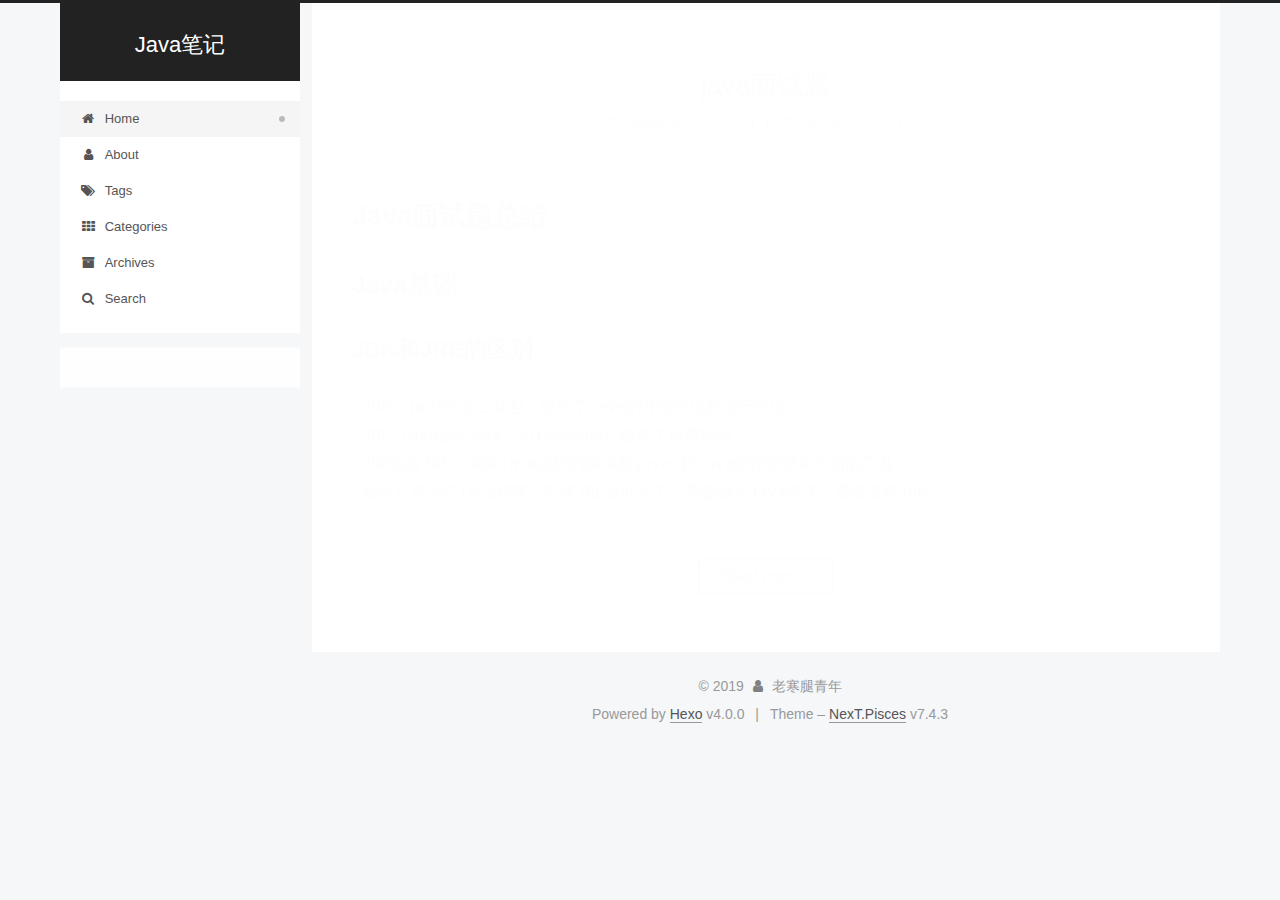
<file: index.html>
<!DOCTYPE html>
<html lang="zh-Hans">
<head>
  <meta charset="UTF-8">
<meta name="viewport" content="width=device-width, initial-scale=1, maximum-scale=2">
<meta name="theme-color" content="#222">
<meta name="generator" content="Hexo 4.0.0">
  <link rel="apple-touch-icon" sizes="180x180" href="/images/apple-touch-icon-next.png">
  <link rel="icon" type="image/png" sizes="32x32" href="/images/favicon-32x32-next.png">
  <link rel="icon" type="image/png" sizes="16x16" href="/images/favicon-16x16-next.png">
  <link rel="mask-icon" href="/images/logo.svg" color="#222">
  <link rel="alternate" href="/atom.xml" title="Java笔记" type="application/atom+xml">

<link rel="stylesheet" href="/css/main.css">


<link rel="stylesheet" href="/lib/font-awesome/css/font-awesome.min.css">


<script id="hexo-configurations">
  var NexT = window.NexT || {};
  var CONFIG = {
    root: '/',
    scheme: 'Pisces',
    version: '7.4.3',
    exturl: false,
    sidebar: {"position":"left","display":"post","offset":12,"onmobile":false},
    copycode: {"enable":false,"show_result":false,"style":null},
    back2top: {"enable":true,"sidebar":false,"scrollpercent":false},
    bookmark: {"enable":false,"color":"#222","save":"auto"},
    fancybox: false,
    mediumzoom: false,
    lazyload: false,
    pangu: false,
    algolia: {
      appID: '',
      apiKey: '',
      indexName: '',
      hits: {"per_page":10},
      labels: {"input_placeholder":"Search for Posts","hits_empty":"We didn't find any results for the search: ${query}","hits_stats":"${hits} results found in ${time} ms"}
    },
    localsearch: {"enable":true,"trigger":"auto","top_n_per_article":1,"unescape":false,"preload":false},
    path: 'search.xml',
    motion: {"enable":true,"async":false,"transition":{"post_block":"fadeIn","post_header":"slideDownIn","post_body":"slideDownIn","coll_header":"slideLeftIn","sidebar":"slideUpIn"}},
    translation: {
      copy_button: 'Copy',
      copy_success: 'Copied',
      copy_failure: 'Copy failed'
    },
    sidebarPadding: 40
  };
</script>

  <meta name="description" content="莫向外求">
<meta property="og:type" content="website">
<meta property="og:title" content="Java笔记">
<meta property="og:url" content="http:&#x2F;&#x2F;yoursite.com&#x2F;index.html">
<meta property="og:site_name" content="Java笔记">
<meta property="og:description" content="莫向外求">
<meta property="og:locale" content="zh-Hans">
<meta name="twitter:card" content="summary">

<link rel="canonical" href="http://yoursite.com/">


<script id="page-configurations">
  // https://hexo.io/docs/variables.html
  CONFIG.page = {
    sidebar: "",
    isHome: true,
    isPost: false,
    isPage: false,
    isArchive: false
  };
</script>

  <title>Java笔记</title>
  






  <noscript>
  <style>
  .use-motion .brand,
  .use-motion .menu-item,
  .sidebar-inner,
  .use-motion .post-block,
  .use-motion .pagination,
  .use-motion .comments,
  .use-motion .post-header,
  .use-motion .post-body,
  .use-motion .collection-header { opacity: initial; }

  .use-motion .site-title,
  .use-motion .site-subtitle {
    opacity: initial;
    top: initial;
  }

  .use-motion .logo-line-before i { left: initial; }
  .use-motion .logo-line-after i { right: initial; }
  </style>
</noscript>

</head>

<body itemscope itemtype="http://schema.org/WebPage">
  <div class="container use-motion">
    <div class="headband"></div>

    <header class="header" itemscope itemtype="http://schema.org/WPHeader">
      <div class="header-inner"><div class="site-brand-container">
  <div class="site-meta">

    <div>
      <a href="/" class="brand" rel="start">
        <span class="logo-line-before"><i></i></span>
        <span class="site-title">Java笔记</span>
        <span class="logo-line-after"><i></i></span>
      </a>
    </div>
  </div>

  <div class="site-nav-toggle">
    <div class="toggle" aria-label="Toggle navigation bar">
      <span class="toggle-line toggle-line-first"></span>
      <span class="toggle-line toggle-line-middle"></span>
      <span class="toggle-line toggle-line-last"></span>
    </div>
  </div>
</div>


<nav class="site-nav">
  
  <ul id="menu" class="menu">
        <li class="menu-item menu-item-home">

    <a href="/" rel="section"><i class="fa fa-fw fa-home"></i>Home</a>

  </li>
        <li class="menu-item menu-item-about">

    <a href="/about/" rel="section"><i class="fa fa-fw fa-user"></i>About</a>

  </li>
        <li class="menu-item menu-item-tags">

    <a href="/tags/" rel="section"><i class="fa fa-fw fa-tags"></i>Tags</a>

  </li>
        <li class="menu-item menu-item-categories">

    <a href="/categories/" rel="section"><i class="fa fa-fw fa-th"></i>Categories</a>

  </li>
        <li class="menu-item menu-item-archives">

    <a href="/archives/" rel="section"><i class="fa fa-fw fa-archive"></i>Archives</a>

  </li>
      <li class="menu-item menu-item-search">
        <a role="button" class="popup-trigger"><i class="fa fa-search fa-fw"></i>Search
        </a>
      </li>
  </ul>

</nav>
  <div class="site-search">
    <div class="popup search-popup">
    <div class="search-header">
  <span class="search-icon">
    <i class="fa fa-search"></i>
  </span>
  <div class="search-input-container">
    <input autocomplete="off" autocorrect="off" autocapitalize="none"
           placeholder="Searching..." spellcheck="false"
           type="text" id="search-input">
  </div>
  <span class="popup-btn-close">
    <i class="fa fa-times-circle"></i>
  </span>
</div>
<div id="search-result"></div>

</div>
<div class="search-pop-overlay"></div>

  </div>
</div>
    </header>

    
  <div class="back-to-top">
    <i class="fa fa-arrow-up"></i>
    <span>0%</span>
  </div>


    <main class="main">
      <div class="main-inner">
        <div class="content-wrap">
          

          <div class="content">
            

  <div class="posts-expand">
        
  
  
  <article itemscope itemtype="http://schema.org/Article" class="post-block home" lang="zh-Hans">
    <link itemprop="mainEntityOfPage" href="http://yoursite.com/2019/11/04/java%E9%9D%A2%E8%AF%95%E9%A2%98/">

    <span hidden itemprop="author" itemscope itemtype="http://schema.org/Person">
      <meta itemprop="image" content="/images/mj.jpg">
      <meta itemprop="name" content="老寒腿青年">
      <meta itemprop="description" content="莫向外求">
    </span>

    <span hidden itemprop="publisher" itemscope itemtype="http://schema.org/Organization">
      <meta itemprop="name" content="Java笔记">
    </span>
      <header class="post-header">
        <h1 class="post-title" itemprop="name headline">
          
            <a href="/2019/11/04/java%E9%9D%A2%E8%AF%95%E9%A2%98/" class="post-title-link" itemprop="url">java面试题</a>
        </h1>

        <div class="post-meta">
            <span class="post-meta-item">
              <span class="post-meta-item-icon">
                <i class="fa fa-calendar-o"></i>
              </span>
              <span class="post-meta-item-text">Posted on</span>

              <time title="Created: 2019-11-04 16:39:38" itemprop="dateCreated datePublished" datetime="2019-11-04T16:39:38+08:00">2019-11-04</time>
            </span>
              <span class="post-meta-item">
                <span class="post-meta-item-icon">
                  <i class="fa fa-calendar-check-o"></i>
                </span>
                <span class="post-meta-item-text">Edited on</span>
                <time title="Modified: 2019-11-05 11:46:57" itemprop="dateModified" datetime="2019-11-05T11:46:57+08:00">2019-11-05</time>
              </span>

          

        </div>
      </header>

    
    
    
    <div class="post-body" itemprop="articleBody">

      
          <h1 id="Java面试题总结"><a href="#Java面试题总结" class="headerlink" title="Java面试题总结"></a>Java面试题总结</h1><h2 id="Java基础"><a href="#Java基础" class="headerlink" title="Java基础"></a>Java基础</h2><h3 id="JDK和JRE的区别"><a href="#JDK和JRE的区别" class="headerlink" title="JDK和JRE的区别"></a>JDK和JRE的区别</h3><pre><code>JDK：java开发工具包，提供了java的开发环境和运行环境。
JRE:java运行环境，为java的运行提供了所需环境
JDK包含JRE、编译java源码的编译器javac和java程序调试和分析的工具。
如果只是运行java程序，安装JRE就可以了，需要编写Java程序，需要安装JDK。</code></pre>
          <!--noindex-->
            <div class="post-button">
              <a class="btn" href="/2019/11/04/java%E9%9D%A2%E8%AF%95%E9%A2%98/#more" rel="contents">
                Read more &raquo;
              </a>
            </div>
          <!--/noindex-->
        
      
    </div>

    
    
    
      <footer class="post-footer">
        <div class="post-eof"></div>
      </footer>
  </article>
  
  
  

  </div>

  



          </div>
          

        </div>
          
  
  <div class="toggle sidebar-toggle">
    <span class="toggle-line toggle-line-first"></span>
    <span class="toggle-line toggle-line-middle"></span>
    <span class="toggle-line toggle-line-last"></span>
  </div>

  <aside class="sidebar">
    <div class="sidebar-inner">

      <ul class="sidebar-nav motion-element">
        <li class="sidebar-nav-toc">
          Table of Contents
        </li>
        <li class="sidebar-nav-overview">
          Overview
        </li>
      </ul>

      <!--noindex-->
      <div class="post-toc-wrap sidebar-panel">
      </div>
      <!--/noindex-->

      <div class="site-overview-wrap sidebar-panel">
        <div class="site-author motion-element" itemprop="author" itemscope itemtype="http://schema.org/Person">
  <img class="site-author-image" itemprop="image" alt="老寒腿青年"
    src="/images/mj.jpg">
  <p class="site-author-name" itemprop="name">老寒腿青年</p>
  <div class="site-description" itemprop="description">莫向外求</div>
</div>
<div class="site-state-wrap motion-element">
  <nav class="site-state">
      <div class="site-state-item site-state-posts">
          <a href="/archives/">
        
          <span class="site-state-item-count">1</span>
          <span class="site-state-item-name">posts</span>
        </a>
      </div>
  </nav>
</div>
  <div class="feed-link motion-element">
    <a href="/atom.xml" rel="alternate">
      <i class="fa fa-rss"></i>RSS
    </a>
  </div>



      </div>

    </div>
  </aside>
  <div id="sidebar-dimmer"></div>


      </div>
    </main>

    <footer class="footer">
      <div class="footer-inner">
        

<div class="copyright">
  
  &copy; 
  <span itemprop="copyrightYear">2019</span>
  <span class="with-love">
    <i class="fa fa-user"></i>
  </span>
  <span class="author" itemprop="copyrightHolder">老寒腿青年</span>
</div>
  <div class="powered-by">Powered by <a href="https://hexo.io/" class="theme-link" rel="noopener" target="_blank">Hexo</a> v4.0.0
  </div>
  <span class="post-meta-divider">|</span>
  <div class="theme-info">Theme – <a href="https://pisces.theme-next.org/" class="theme-link" rel="noopener" target="_blank">NexT.Pisces</a> v7.4.3
  </div>

        












        
      </div>
    </footer>
  </div>

  
  <script src="/lib/anime.min.js"></script>
  <script src="/lib/velocity/velocity.min.js"></script>
  <script src="/lib/velocity/velocity.ui.min.js"></script>
<script src="/js/utils.js"></script><script src="/js/motion.js"></script>
<script src="/js/schemes/pisces.js"></script>
<script src="/js/next-boot.js"></script>



  




  <script src="/js/local-search.js"></script>













  

  

</body>
</html>
</file>
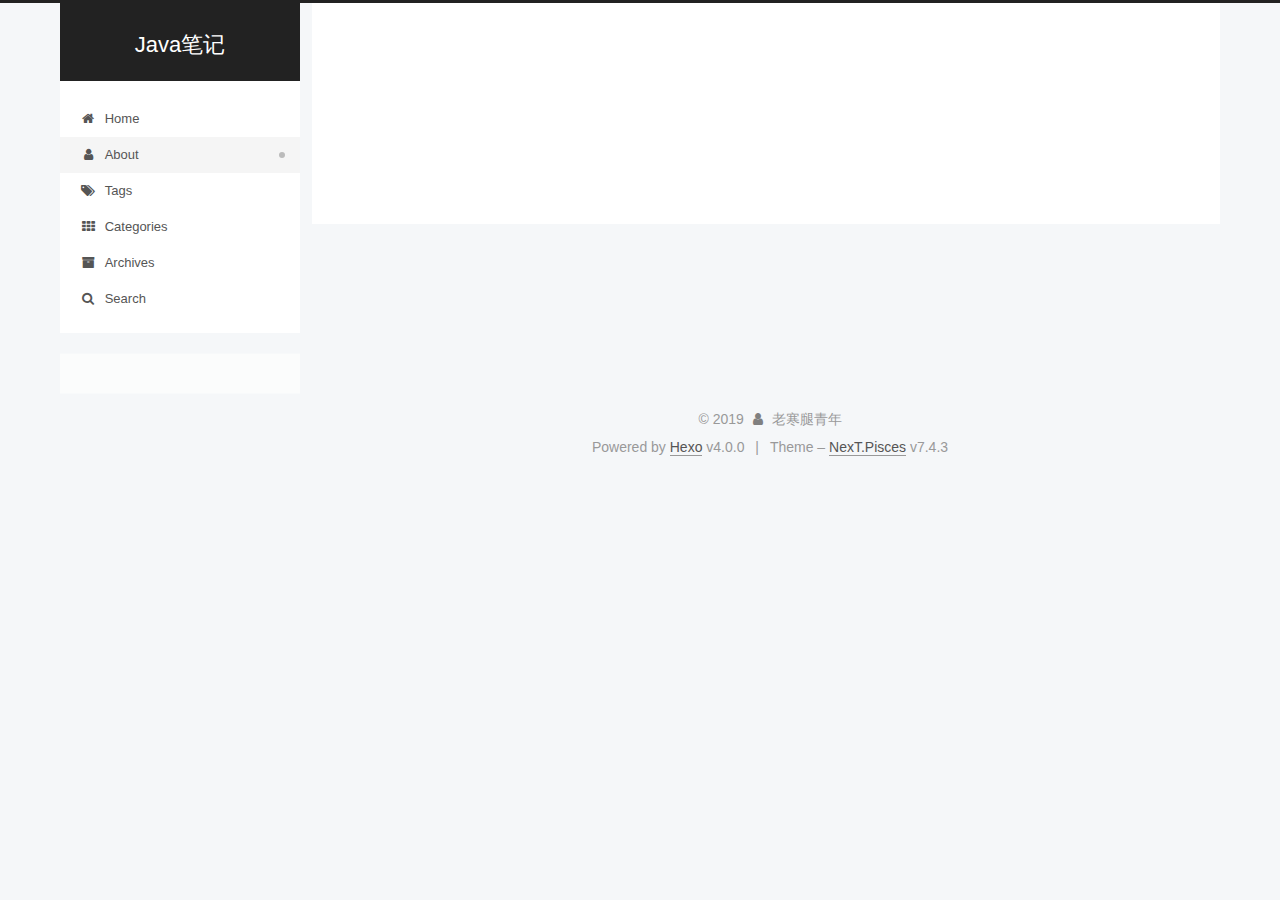
<file: about/index.html>
<!DOCTYPE html>
<html lang="zh-Hans">
<head>
  <meta charset="UTF-8">
<meta name="viewport" content="width=device-width, initial-scale=1, maximum-scale=2">
<meta name="theme-color" content="#222">
<meta name="generator" content="Hexo 4.0.0">
  <link rel="apple-touch-icon" sizes="180x180" href="/images/apple-touch-icon-next.png">
  <link rel="icon" type="image/png" sizes="32x32" href="/images/favicon-32x32-next.png">
  <link rel="icon" type="image/png" sizes="16x16" href="/images/favicon-16x16-next.png">
  <link rel="mask-icon" href="/images/logo.svg" color="#222">
  <link rel="alternate" href="/atom.xml" title="Java笔记" type="application/atom+xml">

<link rel="stylesheet" href="/css/main.css">


<link rel="stylesheet" href="/lib/font-awesome/css/font-awesome.min.css">


<script id="hexo-configurations">
  var NexT = window.NexT || {};
  var CONFIG = {
    root: '/',
    scheme: 'Pisces',
    version: '7.4.3',
    exturl: false,
    sidebar: {"position":"left","display":"post","offset":12,"onmobile":false},
    copycode: {"enable":false,"show_result":false,"style":null},
    back2top: {"enable":true,"sidebar":false,"scrollpercent":false},
    bookmark: {"enable":false,"color":"#222","save":"auto"},
    fancybox: false,
    mediumzoom: false,
    lazyload: false,
    pangu: false,
    algolia: {
      appID: '',
      apiKey: '',
      indexName: '',
      hits: {"per_page":10},
      labels: {"input_placeholder":"Search for Posts","hits_empty":"We didn't find any results for the search: ${query}","hits_stats":"${hits} results found in ${time} ms"}
    },
    localsearch: {"enable":true,"trigger":"auto","top_n_per_article":1,"unescape":false,"preload":false},
    path: 'search.xml',
    motion: {"enable":true,"async":false,"transition":{"post_block":"fadeIn","post_header":"slideDownIn","post_body":"slideDownIn","coll_header":"slideLeftIn","sidebar":"slideUpIn"}},
    translation: {
      copy_button: 'Copy',
      copy_success: 'Copied',
      copy_failure: 'Copy failed'
    },
    sidebarPadding: 40
  };
</script>

  <meta name="description" content="莫向外求">
<meta property="og:type" content="website">
<meta property="og:title" content="关于">
<meta property="og:url" content="http:&#x2F;&#x2F;yoursite.com&#x2F;about&#x2F;index.html">
<meta property="og:site_name" content="Java笔记">
<meta property="og:description" content="莫向外求">
<meta property="og:locale" content="zh-Hans">
<meta property="og:updated_time" content="2019-11-01T08:08:13.519Z">
<meta name="twitter:card" content="summary">

<link rel="canonical" href="http://yoursite.com/about/">


<script id="page-configurations">
  // https://hexo.io/docs/variables.html
  CONFIG.page = {
    sidebar: "",
    isHome: false,
    isPost: false,
    isPage: true,
    isArchive: false
  };
</script>

  <title>关于 | Java笔记
  </title>
  






  <noscript>
  <style>
  .use-motion .brand,
  .use-motion .menu-item,
  .sidebar-inner,
  .use-motion .post-block,
  .use-motion .pagination,
  .use-motion .comments,
  .use-motion .post-header,
  .use-motion .post-body,
  .use-motion .collection-header { opacity: initial; }

  .use-motion .site-title,
  .use-motion .site-subtitle {
    opacity: initial;
    top: initial;
  }

  .use-motion .logo-line-before i { left: initial; }
  .use-motion .logo-line-after i { right: initial; }
  </style>
</noscript>

</head>

<body itemscope itemtype="http://schema.org/WebPage">
  <div class="container use-motion">
    <div class="headband"></div>

    <header class="header" itemscope itemtype="http://schema.org/WPHeader">
      <div class="header-inner"><div class="site-brand-container">
  <div class="site-meta">

    <div>
      <a href="/" class="brand" rel="start">
        <span class="logo-line-before"><i></i></span>
        <span class="site-title">Java笔记</span>
        <span class="logo-line-after"><i></i></span>
      </a>
    </div>
  </div>

  <div class="site-nav-toggle">
    <div class="toggle" aria-label="Toggle navigation bar">
      <span class="toggle-line toggle-line-first"></span>
      <span class="toggle-line toggle-line-middle"></span>
      <span class="toggle-line toggle-line-last"></span>
    </div>
  </div>
</div>


<nav class="site-nav">
  
  <ul id="menu" class="menu">
        <li class="menu-item menu-item-home">

    <a href="/" rel="section"><i class="fa fa-fw fa-home"></i>Home</a>

  </li>
        <li class="menu-item menu-item-about">

    <a href="/about/" rel="section"><i class="fa fa-fw fa-user"></i>About</a>

  </li>
        <li class="menu-item menu-item-tags">

    <a href="/tags/" rel="section"><i class="fa fa-fw fa-tags"></i>Tags</a>

  </li>
        <li class="menu-item menu-item-categories">

    <a href="/categories/" rel="section"><i class="fa fa-fw fa-th"></i>Categories</a>

  </li>
        <li class="menu-item menu-item-archives">

    <a href="/archives/" rel="section"><i class="fa fa-fw fa-archive"></i>Archives</a>

  </li>
      <li class="menu-item menu-item-search">
        <a role="button" class="popup-trigger"><i class="fa fa-search fa-fw"></i>Search
        </a>
      </li>
  </ul>

</nav>
  <div class="site-search">
    <div class="popup search-popup">
    <div class="search-header">
  <span class="search-icon">
    <i class="fa fa-search"></i>
  </span>
  <div class="search-input-container">
    <input autocomplete="off" autocorrect="off" autocapitalize="none"
           placeholder="Searching..." spellcheck="false"
           type="text" id="search-input">
  </div>
  <span class="popup-btn-close">
    <i class="fa fa-times-circle"></i>
  </span>
</div>
<div id="search-result"></div>

</div>
<div class="search-pop-overlay"></div>

  </div>
</div>
    </header>

    
  <div class="back-to-top">
    <i class="fa fa-arrow-up"></i>
    <span>0%</span>
  </div>


    <main class="main">
      <div class="main-inner">
        <div class="content-wrap">
          
  
  

          <div class="content">
            

  <div class="posts-expand">
    
    
    
    <div class="post-block" lang="zh-Hans">
      <header class="post-header">

<h1 class="post-title" itemprop="name headline">关于
</h1>

<div class="post-meta">
  

</div>

</header>

      
      
      
      <div class="post-body">
          
      </div>
      
      
      
    </div>
    

    
    
    
  </div>


          </div>
          

        </div>
          
  
  <div class="toggle sidebar-toggle">
    <span class="toggle-line toggle-line-first"></span>
    <span class="toggle-line toggle-line-middle"></span>
    <span class="toggle-line toggle-line-last"></span>
  </div>

  <aside class="sidebar">
    <div class="sidebar-inner">

      <ul class="sidebar-nav motion-element">
        <li class="sidebar-nav-toc">
          Table of Contents
        </li>
        <li class="sidebar-nav-overview">
          Overview
        </li>
      </ul>

      <!--noindex-->
      <div class="post-toc-wrap sidebar-panel">
      </div>
      <!--/noindex-->

      <div class="site-overview-wrap sidebar-panel">
        <div class="site-author motion-element" itemprop="author" itemscope itemtype="http://schema.org/Person">
  <img class="site-author-image" itemprop="image" alt="老寒腿青年"
    src="/images/mj.jpg">
  <p class="site-author-name" itemprop="name">老寒腿青年</p>
  <div class="site-description" itemprop="description">莫向外求</div>
</div>
<div class="site-state-wrap motion-element">
  <nav class="site-state">
      <div class="site-state-item site-state-posts">
          <a href="/archives/">
        
          <span class="site-state-item-count">1</span>
          <span class="site-state-item-name">posts</span>
        </a>
      </div>
  </nav>
</div>
  <div class="feed-link motion-element">
    <a href="/atom.xml" rel="alternate">
      <i class="fa fa-rss"></i>RSS
    </a>
  </div>



      </div>

    </div>
  </aside>
  <div id="sidebar-dimmer"></div>


      </div>
    </main>

    <footer class="footer">
      <div class="footer-inner">
        

<div class="copyright">
  
  &copy; 
  <span itemprop="copyrightYear">2019</span>
  <span class="with-love">
    <i class="fa fa-user"></i>
  </span>
  <span class="author" itemprop="copyrightHolder">老寒腿青年</span>
</div>
  <div class="powered-by">Powered by <a href="https://hexo.io/" class="theme-link" rel="noopener" target="_blank">Hexo</a> v4.0.0
  </div>
  <span class="post-meta-divider">|</span>
  <div class="theme-info">Theme – <a href="https://pisces.theme-next.org/" class="theme-link" rel="noopener" target="_blank">NexT.Pisces</a> v7.4.3
  </div>

        












        
      </div>
    </footer>
  </div>

  
  <script src="/lib/anime.min.js"></script>
  <script src="/lib/velocity/velocity.min.js"></script>
  <script src="/lib/velocity/velocity.ui.min.js"></script>
<script src="/js/utils.js"></script><script src="/js/motion.js"></script>
<script src="/js/schemes/pisces.js"></script>
<script src="/js/next-boot.js"></script>



  




  <script src="/js/local-search.js"></script>













  

  

</body>
</html>
</file>
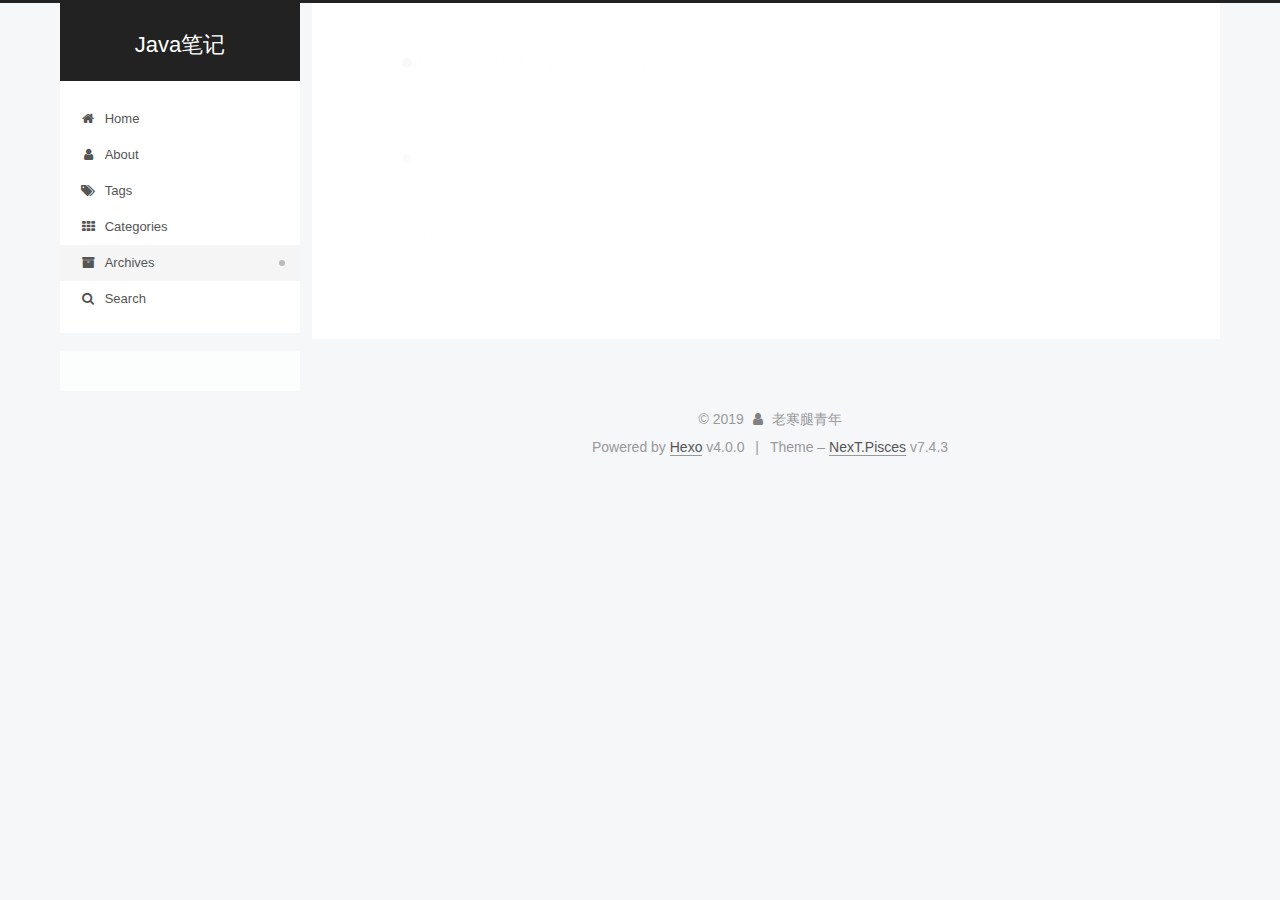
<file: archives/index.html>
<!DOCTYPE html>
<html lang="zh-Hans">
<head>
  <meta charset="UTF-8">
<meta name="viewport" content="width=device-width, initial-scale=1, maximum-scale=2">
<meta name="theme-color" content="#222">
<meta name="generator" content="Hexo 4.0.0">
  <link rel="apple-touch-icon" sizes="180x180" href="/images/apple-touch-icon-next.png">
  <link rel="icon" type="image/png" sizes="32x32" href="/images/favicon-32x32-next.png">
  <link rel="icon" type="image/png" sizes="16x16" href="/images/favicon-16x16-next.png">
  <link rel="mask-icon" href="/images/logo.svg" color="#222">
  <link rel="alternate" href="/atom.xml" title="Java笔记" type="application/atom+xml">

<link rel="stylesheet" href="/css/main.css">


<link rel="stylesheet" href="/lib/font-awesome/css/font-awesome.min.css">


<script id="hexo-configurations">
  var NexT = window.NexT || {};
  var CONFIG = {
    root: '/',
    scheme: 'Pisces',
    version: '7.4.3',
    exturl: false,
    sidebar: {"position":"left","display":"post","offset":12,"onmobile":false},
    copycode: {"enable":false,"show_result":false,"style":null},
    back2top: {"enable":true,"sidebar":false,"scrollpercent":false},
    bookmark: {"enable":false,"color":"#222","save":"auto"},
    fancybox: false,
    mediumzoom: false,
    lazyload: false,
    pangu: false,
    algolia: {
      appID: '',
      apiKey: '',
      indexName: '',
      hits: {"per_page":10},
      labels: {"input_placeholder":"Search for Posts","hits_empty":"We didn't find any results for the search: ${query}","hits_stats":"${hits} results found in ${time} ms"}
    },
    localsearch: {"enable":true,"trigger":"auto","top_n_per_article":1,"unescape":false,"preload":false},
    path: 'search.xml',
    motion: {"enable":true,"async":false,"transition":{"post_block":"fadeIn","post_header":"slideDownIn","post_body":"slideDownIn","coll_header":"slideLeftIn","sidebar":"slideUpIn"}},
    translation: {
      copy_button: 'Copy',
      copy_success: 'Copied',
      copy_failure: 'Copy failed'
    },
    sidebarPadding: 40
  };
</script>

  <meta name="description" content="莫向外求">
<meta property="og:type" content="website">
<meta property="og:title" content="Java笔记">
<meta property="og:url" content="http:&#x2F;&#x2F;yoursite.com&#x2F;archives&#x2F;index.html">
<meta property="og:site_name" content="Java笔记">
<meta property="og:description" content="莫向外求">
<meta property="og:locale" content="zh-Hans">
<meta name="twitter:card" content="summary">

<link rel="canonical" href="http://yoursite.com/archives/">


<script id="page-configurations">
  // https://hexo.io/docs/variables.html
  CONFIG.page = {
    sidebar: "",
    isHome: false,
    isPost: false,
    isPage: false,
    isArchive: true
  };
</script>

  <title>Archive | Java笔记</title>
  






  <noscript>
  <style>
  .use-motion .brand,
  .use-motion .menu-item,
  .sidebar-inner,
  .use-motion .post-block,
  .use-motion .pagination,
  .use-motion .comments,
  .use-motion .post-header,
  .use-motion .post-body,
  .use-motion .collection-header { opacity: initial; }

  .use-motion .site-title,
  .use-motion .site-subtitle {
    opacity: initial;
    top: initial;
  }

  .use-motion .logo-line-before i { left: initial; }
  .use-motion .logo-line-after i { right: initial; }
  </style>
</noscript>

</head>

<body itemscope itemtype="http://schema.org/WebPage">
  <div class="container use-motion">
    <div class="headband"></div>

    <header class="header" itemscope itemtype="http://schema.org/WPHeader">
      <div class="header-inner"><div class="site-brand-container">
  <div class="site-meta">

    <div>
      <a href="/" class="brand" rel="start">
        <span class="logo-line-before"><i></i></span>
        <span class="site-title">Java笔记</span>
        <span class="logo-line-after"><i></i></span>
      </a>
    </div>
  </div>

  <div class="site-nav-toggle">
    <div class="toggle" aria-label="Toggle navigation bar">
      <span class="toggle-line toggle-line-first"></span>
      <span class="toggle-line toggle-line-middle"></span>
      <span class="toggle-line toggle-line-last"></span>
    </div>
  </div>
</div>


<nav class="site-nav">
  
  <ul id="menu" class="menu">
        <li class="menu-item menu-item-home">

    <a href="/" rel="section"><i class="fa fa-fw fa-home"></i>Home</a>

  </li>
        <li class="menu-item menu-item-about">

    <a href="/about/" rel="section"><i class="fa fa-fw fa-user"></i>About</a>

  </li>
        <li class="menu-item menu-item-tags">

    <a href="/tags/" rel="section"><i class="fa fa-fw fa-tags"></i>Tags</a>

  </li>
        <li class="menu-item menu-item-categories">

    <a href="/categories/" rel="section"><i class="fa fa-fw fa-th"></i>Categories</a>

  </li>
        <li class="menu-item menu-item-archives">

    <a href="/archives/" rel="section"><i class="fa fa-fw fa-archive"></i>Archives</a>

  </li>
      <li class="menu-item menu-item-search">
        <a role="button" class="popup-trigger"><i class="fa fa-search fa-fw"></i>Search
        </a>
      </li>
  </ul>

</nav>
  <div class="site-search">
    <div class="popup search-popup">
    <div class="search-header">
  <span class="search-icon">
    <i class="fa fa-search"></i>
  </span>
  <div class="search-input-container">
    <input autocomplete="off" autocorrect="off" autocapitalize="none"
           placeholder="Searching..." spellcheck="false"
           type="text" id="search-input">
  </div>
  <span class="popup-btn-close">
    <i class="fa fa-times-circle"></i>
  </span>
</div>
<div id="search-result"></div>

</div>
<div class="search-pop-overlay"></div>

  </div>
</div>
    </header>

    
  <div class="back-to-top">
    <i class="fa fa-arrow-up"></i>
    <span>0%</span>
  </div>


    <main class="main">
      <div class="main-inner">
        <div class="content-wrap">
          

          <div class="content">
            

  
  
  
  <div class="post-block">
    <div class="posts-collapse">
      <div class="collection-title">
        <span class="collection-header">Um..! 1 post. Keep on posting.</span>
      </div>

      
    <div class="collection-year">
      <h1 class="collection-header">2019</h1>
    </div>

  <article itemscope itemtype="http://schema.org/Article">
    <header class="post-header">

      <div class="post-meta">
        <time itemprop="dateCreated"
              datetime="2019-11-04T16:39:38+08:00"
              content="2019-11-04">
          11-04
        </time>
      </div>

      <h2 class="post-title">
          <a class="post-title-link" href="/2019/11/04/java%E9%9D%A2%E8%AF%95%E9%A2%98/" itemprop="url">
            <span itemprop="name">java面试题</span>
          </a>
      </h2>

    </header>
  </article>


    </div>
  </div>
  
  
  

  



          </div>
          

        </div>
          
  
  <div class="toggle sidebar-toggle">
    <span class="toggle-line toggle-line-first"></span>
    <span class="toggle-line toggle-line-middle"></span>
    <span class="toggle-line toggle-line-last"></span>
  </div>

  <aside class="sidebar">
    <div class="sidebar-inner">

      <ul class="sidebar-nav motion-element">
        <li class="sidebar-nav-toc">
          Table of Contents
        </li>
        <li class="sidebar-nav-overview">
          Overview
        </li>
      </ul>

      <!--noindex-->
      <div class="post-toc-wrap sidebar-panel">
      </div>
      <!--/noindex-->

      <div class="site-overview-wrap sidebar-panel">
        <div class="site-author motion-element" itemprop="author" itemscope itemtype="http://schema.org/Person">
  <img class="site-author-image" itemprop="image" alt="老寒腿青年"
    src="/images/mj.jpg">
  <p class="site-author-name" itemprop="name">老寒腿青年</p>
  <div class="site-description" itemprop="description">莫向外求</div>
</div>
<div class="site-state-wrap motion-element">
  <nav class="site-state">
      <div class="site-state-item site-state-posts">
          <a href="/archives/">
        
          <span class="site-state-item-count">1</span>
          <span class="site-state-item-name">posts</span>
        </a>
      </div>
  </nav>
</div>
  <div class="feed-link motion-element">
    <a href="/atom.xml" rel="alternate">
      <i class="fa fa-rss"></i>RSS
    </a>
  </div>



      </div>

    </div>
  </aside>
  <div id="sidebar-dimmer"></div>


      </div>
    </main>

    <footer class="footer">
      <div class="footer-inner">
        

<div class="copyright">
  
  &copy; 
  <span itemprop="copyrightYear">2019</span>
  <span class="with-love">
    <i class="fa fa-user"></i>
  </span>
  <span class="author" itemprop="copyrightHolder">老寒腿青年</span>
</div>
  <div class="powered-by">Powered by <a href="https://hexo.io/" class="theme-link" rel="noopener" target="_blank">Hexo</a> v4.0.0
  </div>
  <span class="post-meta-divider">|</span>
  <div class="theme-info">Theme – <a href="https://pisces.theme-next.org/" class="theme-link" rel="noopener" target="_blank">NexT.Pisces</a> v7.4.3
  </div>

        












        
      </div>
    </footer>
  </div>

  
  <script src="/lib/anime.min.js"></script>
  <script src="/lib/velocity/velocity.min.js"></script>
  <script src="/lib/velocity/velocity.ui.min.js"></script>
<script src="/js/utils.js"></script><script src="/js/motion.js"></script>
<script src="/js/schemes/pisces.js"></script>
<script src="/js/next-boot.js"></script>



  




  <script src="/js/local-search.js"></script>













  

  

</body>
</html>
</file>
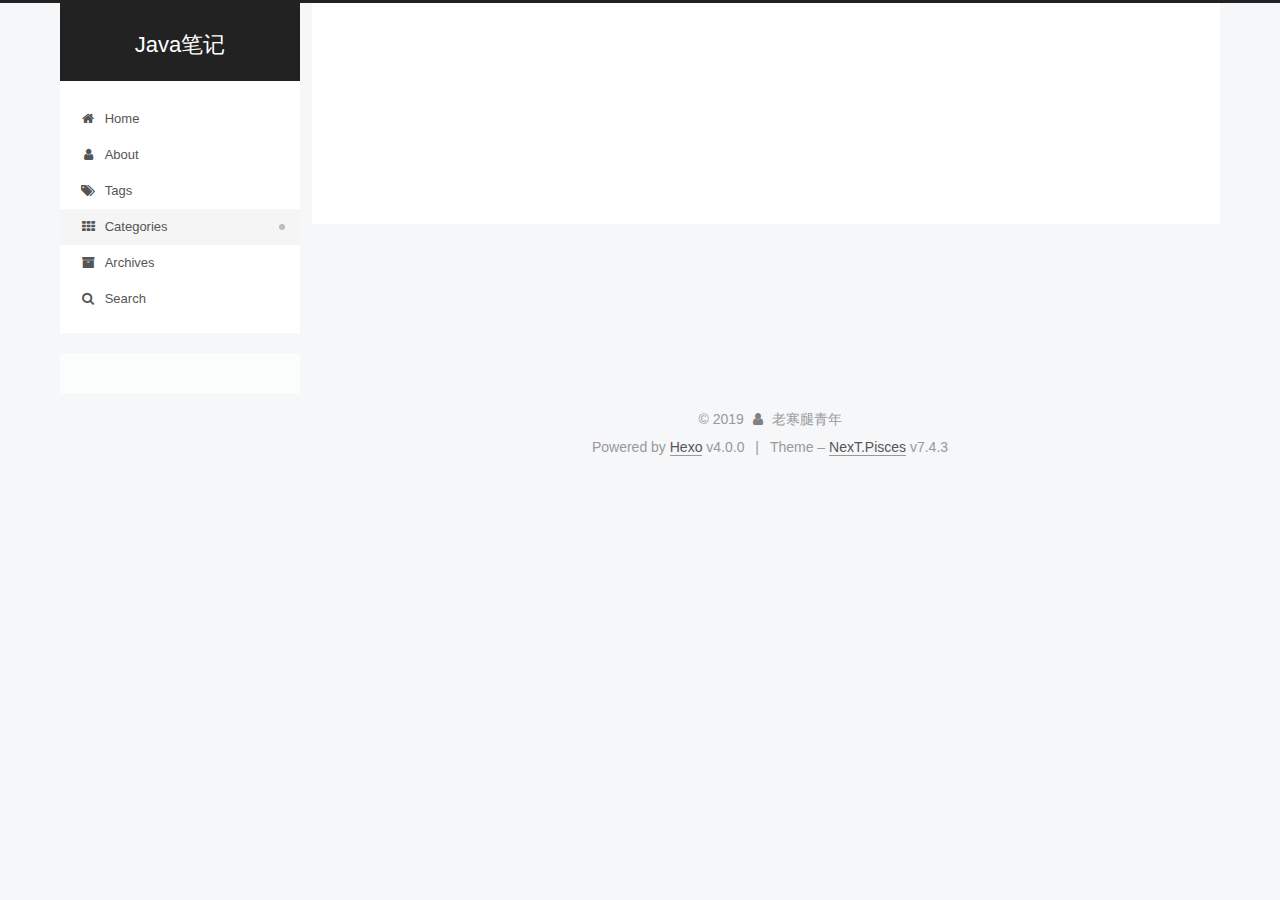
<file: categories/index.html>
<!DOCTYPE html>
<html lang="zh-Hans">
<head>
  <meta charset="UTF-8">
<meta name="viewport" content="width=device-width, initial-scale=1, maximum-scale=2">
<meta name="theme-color" content="#222">
<meta name="generator" content="Hexo 4.0.0">
  <link rel="apple-touch-icon" sizes="180x180" href="/images/apple-touch-icon-next.png">
  <link rel="icon" type="image/png" sizes="32x32" href="/images/favicon-32x32-next.png">
  <link rel="icon" type="image/png" sizes="16x16" href="/images/favicon-16x16-next.png">
  <link rel="mask-icon" href="/images/logo.svg" color="#222">
  <link rel="alternate" href="/atom.xml" title="Java笔记" type="application/atom+xml">

<link rel="stylesheet" href="/css/main.css">


<link rel="stylesheet" href="/lib/font-awesome/css/font-awesome.min.css">


<script id="hexo-configurations">
  var NexT = window.NexT || {};
  var CONFIG = {
    root: '/',
    scheme: 'Pisces',
    version: '7.4.3',
    exturl: false,
    sidebar: {"position":"left","display":"post","offset":12,"onmobile":false},
    copycode: {"enable":false,"show_result":false,"style":null},
    back2top: {"enable":true,"sidebar":false,"scrollpercent":false},
    bookmark: {"enable":false,"color":"#222","save":"auto"},
    fancybox: false,
    mediumzoom: false,
    lazyload: false,
    pangu: false,
    algolia: {
      appID: '',
      apiKey: '',
      indexName: '',
      hits: {"per_page":10},
      labels: {"input_placeholder":"Search for Posts","hits_empty":"We didn't find any results for the search: ${query}","hits_stats":"${hits} results found in ${time} ms"}
    },
    localsearch: {"enable":true,"trigger":"auto","top_n_per_article":1,"unescape":false,"preload":false},
    path: 'search.xml',
    motion: {"enable":true,"async":false,"transition":{"post_block":"fadeIn","post_header":"slideDownIn","post_body":"slideDownIn","coll_header":"slideLeftIn","sidebar":"slideUpIn"}},
    translation: {
      copy_button: 'Copy',
      copy_success: 'Copied',
      copy_failure: 'Copy failed'
    },
    sidebarPadding: 40
  };
</script>

  <meta name="description" content="莫向外求">
<meta property="og:type" content="website">
<meta property="og:title" content="分类">
<meta property="og:url" content="http:&#x2F;&#x2F;yoursite.com&#x2F;categories&#x2F;index.html">
<meta property="og:site_name" content="Java笔记">
<meta property="og:description" content="莫向外求">
<meta property="og:locale" content="zh-Hans">
<meta property="og:updated_time" content="2019-11-01T08:07:41.350Z">
<meta name="twitter:card" content="summary">

<link rel="canonical" href="http://yoursite.com/categories/">


<script id="page-configurations">
  // https://hexo.io/docs/variables.html
  CONFIG.page = {
    sidebar: "",
    isHome: false,
    isPost: false,
    isPage: true,
    isArchive: false
  };
</script>

  <title>分类 | Java笔记
  </title>
  






  <noscript>
  <style>
  .use-motion .brand,
  .use-motion .menu-item,
  .sidebar-inner,
  .use-motion .post-block,
  .use-motion .pagination,
  .use-motion .comments,
  .use-motion .post-header,
  .use-motion .post-body,
  .use-motion .collection-header { opacity: initial; }

  .use-motion .site-title,
  .use-motion .site-subtitle {
    opacity: initial;
    top: initial;
  }

  .use-motion .logo-line-before i { left: initial; }
  .use-motion .logo-line-after i { right: initial; }
  </style>
</noscript>

</head>

<body itemscope itemtype="http://schema.org/WebPage">
  <div class="container use-motion">
    <div class="headband"></div>

    <header class="header" itemscope itemtype="http://schema.org/WPHeader">
      <div class="header-inner"><div class="site-brand-container">
  <div class="site-meta">

    <div>
      <a href="/" class="brand" rel="start">
        <span class="logo-line-before"><i></i></span>
        <span class="site-title">Java笔记</span>
        <span class="logo-line-after"><i></i></span>
      </a>
    </div>
  </div>

  <div class="site-nav-toggle">
    <div class="toggle" aria-label="Toggle navigation bar">
      <span class="toggle-line toggle-line-first"></span>
      <span class="toggle-line toggle-line-middle"></span>
      <span class="toggle-line toggle-line-last"></span>
    </div>
  </div>
</div>


<nav class="site-nav">
  
  <ul id="menu" class="menu">
        <li class="menu-item menu-item-home">

    <a href="/" rel="section"><i class="fa fa-fw fa-home"></i>Home</a>

  </li>
        <li class="menu-item menu-item-about">

    <a href="/about/" rel="section"><i class="fa fa-fw fa-user"></i>About</a>

  </li>
        <li class="menu-item menu-item-tags">

    <a href="/tags/" rel="section"><i class="fa fa-fw fa-tags"></i>Tags</a>

  </li>
        <li class="menu-item menu-item-categories">

    <a href="/categories/" rel="section"><i class="fa fa-fw fa-th"></i>Categories</a>

  </li>
        <li class="menu-item menu-item-archives">

    <a href="/archives/" rel="section"><i class="fa fa-fw fa-archive"></i>Archives</a>

  </li>
      <li class="menu-item menu-item-search">
        <a role="button" class="popup-trigger"><i class="fa fa-search fa-fw"></i>Search
        </a>
      </li>
  </ul>

</nav>
  <div class="site-search">
    <div class="popup search-popup">
    <div class="search-header">
  <span class="search-icon">
    <i class="fa fa-search"></i>
  </span>
  <div class="search-input-container">
    <input autocomplete="off" autocorrect="off" autocapitalize="none"
           placeholder="Searching..." spellcheck="false"
           type="text" id="search-input">
  </div>
  <span class="popup-btn-close">
    <i class="fa fa-times-circle"></i>
  </span>
</div>
<div id="search-result"></div>

</div>
<div class="search-pop-overlay"></div>

  </div>
</div>
    </header>

    
  <div class="back-to-top">
    <i class="fa fa-arrow-up"></i>
    <span>0%</span>
  </div>


    <main class="main">
      <div class="main-inner">
        <div class="content-wrap">
          
  
  

          <div class="content">
            

  <div class="posts-expand">
    
    
    
    <div class="post-block" lang="zh-Hans">
      <header class="post-header">

<h1 class="post-title" itemprop="name headline">分类
</h1>

<div class="post-meta">
  

</div>

</header>

      
      
      
      <div class="post-body">
          
      </div>
      
      
      
    </div>
    

    
    
    
  </div>


          </div>
          

        </div>
          
  
  <div class="toggle sidebar-toggle">
    <span class="toggle-line toggle-line-first"></span>
    <span class="toggle-line toggle-line-middle"></span>
    <span class="toggle-line toggle-line-last"></span>
  </div>

  <aside class="sidebar">
    <div class="sidebar-inner">

      <ul class="sidebar-nav motion-element">
        <li class="sidebar-nav-toc">
          Table of Contents
        </li>
        <li class="sidebar-nav-overview">
          Overview
        </li>
      </ul>

      <!--noindex-->
      <div class="post-toc-wrap sidebar-panel">
      </div>
      <!--/noindex-->

      <div class="site-overview-wrap sidebar-panel">
        <div class="site-author motion-element" itemprop="author" itemscope itemtype="http://schema.org/Person">
  <img class="site-author-image" itemprop="image" alt="老寒腿青年"
    src="/images/mj.jpg">
  <p class="site-author-name" itemprop="name">老寒腿青年</p>
  <div class="site-description" itemprop="description">莫向外求</div>
</div>
<div class="site-state-wrap motion-element">
  <nav class="site-state">
      <div class="site-state-item site-state-posts">
          <a href="/archives/">
        
          <span class="site-state-item-count">1</span>
          <span class="site-state-item-name">posts</span>
        </a>
      </div>
  </nav>
</div>
  <div class="feed-link motion-element">
    <a href="/atom.xml" rel="alternate">
      <i class="fa fa-rss"></i>RSS
    </a>
  </div>



      </div>

    </div>
  </aside>
  <div id="sidebar-dimmer"></div>


      </div>
    </main>

    <footer class="footer">
      <div class="footer-inner">
        

<div class="copyright">
  
  &copy; 
  <span itemprop="copyrightYear">2019</span>
  <span class="with-love">
    <i class="fa fa-user"></i>
  </span>
  <span class="author" itemprop="copyrightHolder">老寒腿青年</span>
</div>
  <div class="powered-by">Powered by <a href="https://hexo.io/" class="theme-link" rel="noopener" target="_blank">Hexo</a> v4.0.0
  </div>
  <span class="post-meta-divider">|</span>
  <div class="theme-info">Theme – <a href="https://pisces.theme-next.org/" class="theme-link" rel="noopener" target="_blank">NexT.Pisces</a> v7.4.3
  </div>

        












        
      </div>
    </footer>
  </div>

  
  <script src="/lib/anime.min.js"></script>
  <script src="/lib/velocity/velocity.min.js"></script>
  <script src="/lib/velocity/velocity.ui.min.js"></script>
<script src="/js/utils.js"></script><script src="/js/motion.js"></script>
<script src="/js/schemes/pisces.js"></script>
<script src="/js/next-boot.js"></script>



  




  <script src="/js/local-search.js"></script>













  

  

</body>
</html>
</file>
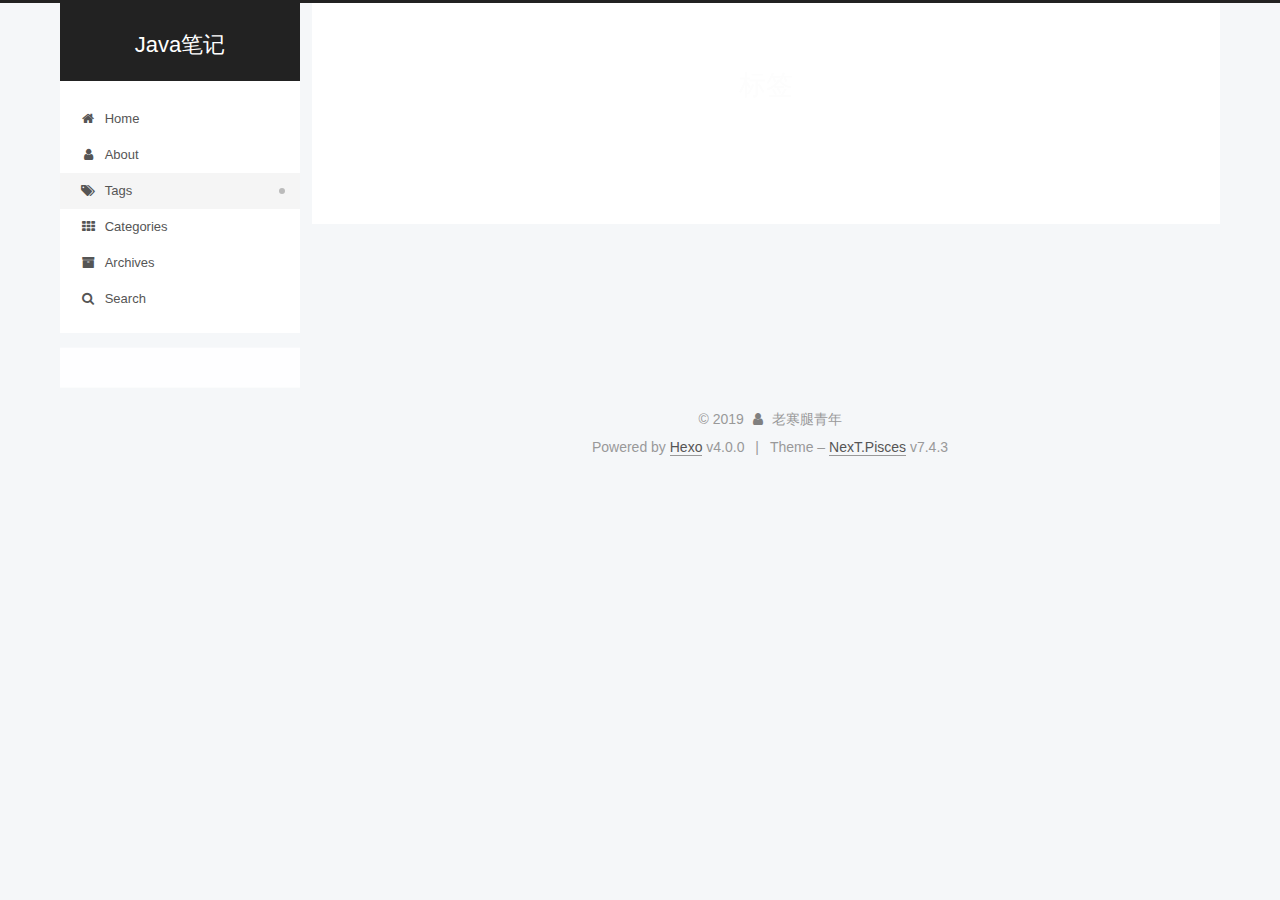
<file: tags/index.html>
<!DOCTYPE html>
<html lang="zh-Hans">
<head>
  <meta charset="UTF-8">
<meta name="viewport" content="width=device-width, initial-scale=1, maximum-scale=2">
<meta name="theme-color" content="#222">
<meta name="generator" content="Hexo 4.0.0">
  <link rel="apple-touch-icon" sizes="180x180" href="/images/apple-touch-icon-next.png">
  <link rel="icon" type="image/png" sizes="32x32" href="/images/favicon-32x32-next.png">
  <link rel="icon" type="image/png" sizes="16x16" href="/images/favicon-16x16-next.png">
  <link rel="mask-icon" href="/images/logo.svg" color="#222">
  <link rel="alternate" href="/atom.xml" title="Java笔记" type="application/atom+xml">

<link rel="stylesheet" href="/css/main.css">


<link rel="stylesheet" href="/lib/font-awesome/css/font-awesome.min.css">


<script id="hexo-configurations">
  var NexT = window.NexT || {};
  var CONFIG = {
    root: '/',
    scheme: 'Pisces',
    version: '7.4.3',
    exturl: false,
    sidebar: {"position":"left","display":"post","offset":12,"onmobile":false},
    copycode: {"enable":false,"show_result":false,"style":null},
    back2top: {"enable":true,"sidebar":false,"scrollpercent":false},
    bookmark: {"enable":false,"color":"#222","save":"auto"},
    fancybox: false,
    mediumzoom: false,
    lazyload: false,
    pangu: false,
    algolia: {
      appID: '',
      apiKey: '',
      indexName: '',
      hits: {"per_page":10},
      labels: {"input_placeholder":"Search for Posts","hits_empty":"We didn't find any results for the search: ${query}","hits_stats":"${hits} results found in ${time} ms"}
    },
    localsearch: {"enable":true,"trigger":"auto","top_n_per_article":1,"unescape":false,"preload":false},
    path: 'search.xml',
    motion: {"enable":true,"async":false,"transition":{"post_block":"fadeIn","post_header":"slideDownIn","post_body":"slideDownIn","coll_header":"slideLeftIn","sidebar":"slideUpIn"}},
    translation: {
      copy_button: 'Copy',
      copy_success: 'Copied',
      copy_failure: 'Copy failed'
    },
    sidebarPadding: 40
  };
</script>

  <meta name="description" content="莫向外求">
<meta property="og:type" content="website">
<meta property="og:title" content="标签">
<meta property="og:url" content="http:&#x2F;&#x2F;yoursite.com&#x2F;tags&#x2F;index.html">
<meta property="og:site_name" content="Java笔记">
<meta property="og:description" content="莫向外求">
<meta property="og:locale" content="zh-Hans">
<meta property="og:updated_time" content="2019-11-01T08:07:59.249Z">
<meta name="twitter:card" content="summary">

<link rel="canonical" href="http://yoursite.com/tags/">


<script id="page-configurations">
  // https://hexo.io/docs/variables.html
  CONFIG.page = {
    sidebar: "",
    isHome: false,
    isPost: false,
    isPage: true,
    isArchive: false
  };
</script>

  <title>标签 | Java笔记
  </title>
  






  <noscript>
  <style>
  .use-motion .brand,
  .use-motion .menu-item,
  .sidebar-inner,
  .use-motion .post-block,
  .use-motion .pagination,
  .use-motion .comments,
  .use-motion .post-header,
  .use-motion .post-body,
  .use-motion .collection-header { opacity: initial; }

  .use-motion .site-title,
  .use-motion .site-subtitle {
    opacity: initial;
    top: initial;
  }

  .use-motion .logo-line-before i { left: initial; }
  .use-motion .logo-line-after i { right: initial; }
  </style>
</noscript>

</head>

<body itemscope itemtype="http://schema.org/WebPage">
  <div class="container use-motion">
    <div class="headband"></div>

    <header class="header" itemscope itemtype="http://schema.org/WPHeader">
      <div class="header-inner"><div class="site-brand-container">
  <div class="site-meta">

    <div>
      <a href="/" class="brand" rel="start">
        <span class="logo-line-before"><i></i></span>
        <span class="site-title">Java笔记</span>
        <span class="logo-line-after"><i></i></span>
      </a>
    </div>
  </div>

  <div class="site-nav-toggle">
    <div class="toggle" aria-label="Toggle navigation bar">
      <span class="toggle-line toggle-line-first"></span>
      <span class="toggle-line toggle-line-middle"></span>
      <span class="toggle-line toggle-line-last"></span>
    </div>
  </div>
</div>


<nav class="site-nav">
  
  <ul id="menu" class="menu">
        <li class="menu-item menu-item-home">

    <a href="/" rel="section"><i class="fa fa-fw fa-home"></i>Home</a>

  </li>
        <li class="menu-item menu-item-about">

    <a href="/about/" rel="section"><i class="fa fa-fw fa-user"></i>About</a>

  </li>
        <li class="menu-item menu-item-tags">

    <a href="/tags/" rel="section"><i class="fa fa-fw fa-tags"></i>Tags</a>

  </li>
        <li class="menu-item menu-item-categories">

    <a href="/categories/" rel="section"><i class="fa fa-fw fa-th"></i>Categories</a>

  </li>
        <li class="menu-item menu-item-archives">

    <a href="/archives/" rel="section"><i class="fa fa-fw fa-archive"></i>Archives</a>

  </li>
      <li class="menu-item menu-item-search">
        <a role="button" class="popup-trigger"><i class="fa fa-search fa-fw"></i>Search
        </a>
      </li>
  </ul>

</nav>
  <div class="site-search">
    <div class="popup search-popup">
    <div class="search-header">
  <span class="search-icon">
    <i class="fa fa-search"></i>
  </span>
  <div class="search-input-container">
    <input autocomplete="off" autocorrect="off" autocapitalize="none"
           placeholder="Searching..." spellcheck="false"
           type="text" id="search-input">
  </div>
  <span class="popup-btn-close">
    <i class="fa fa-times-circle"></i>
  </span>
</div>
<div id="search-result"></div>

</div>
<div class="search-pop-overlay"></div>

  </div>
</div>
    </header>

    
  <div class="back-to-top">
    <i class="fa fa-arrow-up"></i>
    <span>0%</span>
  </div>


    <main class="main">
      <div class="main-inner">
        <div class="content-wrap">
          
  
  

          <div class="content">
            

  <div class="posts-expand">
    
    
    
    <div class="post-block" lang="zh-Hans">
      <header class="post-header">

<h1 class="post-title" itemprop="name headline">标签
</h1>

<div class="post-meta">
  

</div>

</header>

      
      
      
      <div class="post-body">
          
      </div>
      
      
      
    </div>
    

    
    
    
  </div>


          </div>
          

        </div>
          
  
  <div class="toggle sidebar-toggle">
    <span class="toggle-line toggle-line-first"></span>
    <span class="toggle-line toggle-line-middle"></span>
    <span class="toggle-line toggle-line-last"></span>
  </div>

  <aside class="sidebar">
    <div class="sidebar-inner">

      <ul class="sidebar-nav motion-element">
        <li class="sidebar-nav-toc">
          Table of Contents
        </li>
        <li class="sidebar-nav-overview">
          Overview
        </li>
      </ul>

      <!--noindex-->
      <div class="post-toc-wrap sidebar-panel">
      </div>
      <!--/noindex-->

      <div class="site-overview-wrap sidebar-panel">
        <div class="site-author motion-element" itemprop="author" itemscope itemtype="http://schema.org/Person">
  <img class="site-author-image" itemprop="image" alt="老寒腿青年"
    src="/images/mj.jpg">
  <p class="site-author-name" itemprop="name">老寒腿青年</p>
  <div class="site-description" itemprop="description">莫向外求</div>
</div>
<div class="site-state-wrap motion-element">
  <nav class="site-state">
      <div class="site-state-item site-state-posts">
          <a href="/archives/">
        
          <span class="site-state-item-count">1</span>
          <span class="site-state-item-name">posts</span>
        </a>
      </div>
  </nav>
</div>
  <div class="feed-link motion-element">
    <a href="/atom.xml" rel="alternate">
      <i class="fa fa-rss"></i>RSS
    </a>
  </div>



      </div>

    </div>
  </aside>
  <div id="sidebar-dimmer"></div>


      </div>
    </main>

    <footer class="footer">
      <div class="footer-inner">
        

<div class="copyright">
  
  &copy; 
  <span itemprop="copyrightYear">2019</span>
  <span class="with-love">
    <i class="fa fa-user"></i>
  </span>
  <span class="author" itemprop="copyrightHolder">老寒腿青年</span>
</div>
  <div class="powered-by">Powered by <a href="https://hexo.io/" class="theme-link" rel="noopener" target="_blank">Hexo</a> v4.0.0
  </div>
  <span class="post-meta-divider">|</span>
  <div class="theme-info">Theme – <a href="https://pisces.theme-next.org/" class="theme-link" rel="noopener" target="_blank">NexT.Pisces</a> v7.4.3
  </div>

        












        
      </div>
    </footer>
  </div>

  
  <script src="/lib/anime.min.js"></script>
  <script src="/lib/velocity/velocity.min.js"></script>
  <script src="/lib/velocity/velocity.ui.min.js"></script>
<script src="/js/utils.js"></script><script src="/js/motion.js"></script>
<script src="/js/schemes/pisces.js"></script>
<script src="/js/next-boot.js"></script>



  




  <script src="/js/local-search.js"></script>













  

  

</body>
</html>
</file>
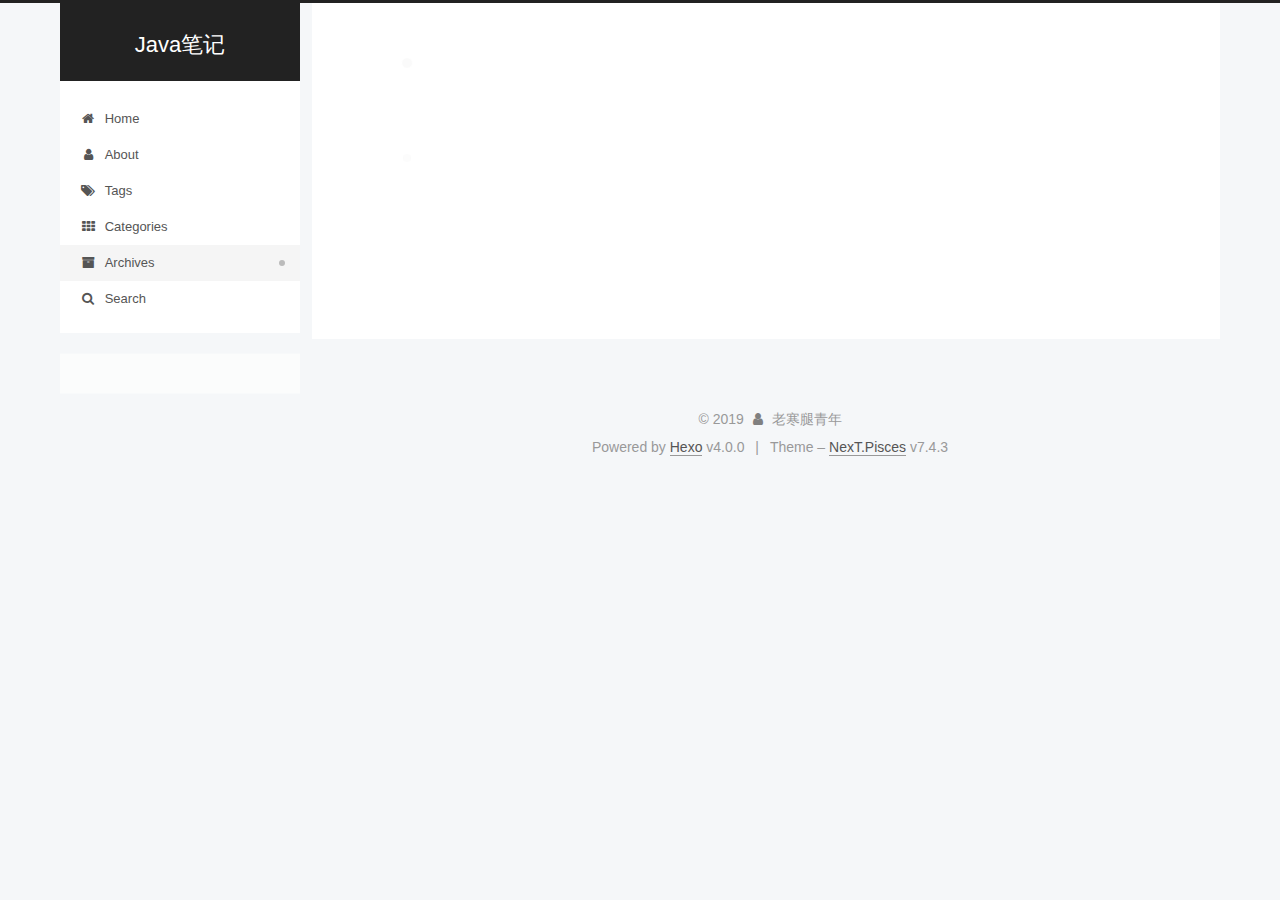
<file: archives/2019/index.html>
<!DOCTYPE html>
<html lang="zh-Hans">
<head>
  <meta charset="UTF-8">
<meta name="viewport" content="width=device-width, initial-scale=1, maximum-scale=2">
<meta name="theme-color" content="#222">
<meta name="generator" content="Hexo 4.0.0">
  <link rel="apple-touch-icon" sizes="180x180" href="/images/apple-touch-icon-next.png">
  <link rel="icon" type="image/png" sizes="32x32" href="/images/favicon-32x32-next.png">
  <link rel="icon" type="image/png" sizes="16x16" href="/images/favicon-16x16-next.png">
  <link rel="mask-icon" href="/images/logo.svg" color="#222">
  <link rel="alternate" href="/atom.xml" title="Java笔记" type="application/atom+xml">

<link rel="stylesheet" href="/css/main.css">


<link rel="stylesheet" href="/lib/font-awesome/css/font-awesome.min.css">


<script id="hexo-configurations">
  var NexT = window.NexT || {};
  var CONFIG = {
    root: '/',
    scheme: 'Pisces',
    version: '7.4.3',
    exturl: false,
    sidebar: {"position":"left","display":"post","offset":12,"onmobile":false},
    copycode: {"enable":false,"show_result":false,"style":null},
    back2top: {"enable":true,"sidebar":false,"scrollpercent":false},
    bookmark: {"enable":false,"color":"#222","save":"auto"},
    fancybox: false,
    mediumzoom: false,
    lazyload: false,
    pangu: false,
    algolia: {
      appID: '',
      apiKey: '',
      indexName: '',
      hits: {"per_page":10},
      labels: {"input_placeholder":"Search for Posts","hits_empty":"We didn't find any results for the search: ${query}","hits_stats":"${hits} results found in ${time} ms"}
    },
    localsearch: {"enable":true,"trigger":"auto","top_n_per_article":1,"unescape":false,"preload":false},
    path: 'search.xml',
    motion: {"enable":true,"async":false,"transition":{"post_block":"fadeIn","post_header":"slideDownIn","post_body":"slideDownIn","coll_header":"slideLeftIn","sidebar":"slideUpIn"}},
    translation: {
      copy_button: 'Copy',
      copy_success: 'Copied',
      copy_failure: 'Copy failed'
    },
    sidebarPadding: 40
  };
</script>

  <meta name="description" content="莫向外求">
<meta property="og:type" content="website">
<meta property="og:title" content="Java笔记">
<meta property="og:url" content="http:&#x2F;&#x2F;yoursite.com&#x2F;archives&#x2F;2019&#x2F;index.html">
<meta property="og:site_name" content="Java笔记">
<meta property="og:description" content="莫向外求">
<meta property="og:locale" content="zh-Hans">
<meta name="twitter:card" content="summary">

<link rel="canonical" href="http://yoursite.com/archives/2019/">


<script id="page-configurations">
  // https://hexo.io/docs/variables.html
  CONFIG.page = {
    sidebar: "",
    isHome: false,
    isPost: false,
    isPage: false,
    isArchive: true
  };
</script>

  <title>Archive | Java笔记</title>
  






  <noscript>
  <style>
  .use-motion .brand,
  .use-motion .menu-item,
  .sidebar-inner,
  .use-motion .post-block,
  .use-motion .pagination,
  .use-motion .comments,
  .use-motion .post-header,
  .use-motion .post-body,
  .use-motion .collection-header { opacity: initial; }

  .use-motion .site-title,
  .use-motion .site-subtitle {
    opacity: initial;
    top: initial;
  }

  .use-motion .logo-line-before i { left: initial; }
  .use-motion .logo-line-after i { right: initial; }
  </style>
</noscript>

</head>

<body itemscope itemtype="http://schema.org/WebPage">
  <div class="container use-motion">
    <div class="headband"></div>

    <header class="header" itemscope itemtype="http://schema.org/WPHeader">
      <div class="header-inner"><div class="site-brand-container">
  <div class="site-meta">

    <div>
      <a href="/" class="brand" rel="start">
        <span class="logo-line-before"><i></i></span>
        <span class="site-title">Java笔记</span>
        <span class="logo-line-after"><i></i></span>
      </a>
    </div>
  </div>

  <div class="site-nav-toggle">
    <div class="toggle" aria-label="Toggle navigation bar">
      <span class="toggle-line toggle-line-first"></span>
      <span class="toggle-line toggle-line-middle"></span>
      <span class="toggle-line toggle-line-last"></span>
    </div>
  </div>
</div>


<nav class="site-nav">
  
  <ul id="menu" class="menu">
        <li class="menu-item menu-item-home">

    <a href="/" rel="section"><i class="fa fa-fw fa-home"></i>Home</a>

  </li>
        <li class="menu-item menu-item-about">

    <a href="/about/" rel="section"><i class="fa fa-fw fa-user"></i>About</a>

  </li>
        <li class="menu-item menu-item-tags">

    <a href="/tags/" rel="section"><i class="fa fa-fw fa-tags"></i>Tags</a>

  </li>
        <li class="menu-item menu-item-categories">

    <a href="/categories/" rel="section"><i class="fa fa-fw fa-th"></i>Categories</a>

  </li>
        <li class="menu-item menu-item-archives">

    <a href="/archives/" rel="section"><i class="fa fa-fw fa-archive"></i>Archives</a>

  </li>
      <li class="menu-item menu-item-search">
        <a role="button" class="popup-trigger"><i class="fa fa-search fa-fw"></i>Search
        </a>
      </li>
  </ul>

</nav>
  <div class="site-search">
    <div class="popup search-popup">
    <div class="search-header">
  <span class="search-icon">
    <i class="fa fa-search"></i>
  </span>
  <div class="search-input-container">
    <input autocomplete="off" autocorrect="off" autocapitalize="none"
           placeholder="Searching..." spellcheck="false"
           type="text" id="search-input">
  </div>
  <span class="popup-btn-close">
    <i class="fa fa-times-circle"></i>
  </span>
</div>
<div id="search-result"></div>

</div>
<div class="search-pop-overlay"></div>

  </div>
</div>
    </header>

    
  <div class="back-to-top">
    <i class="fa fa-arrow-up"></i>
    <span>0%</span>
  </div>


    <main class="main">
      <div class="main-inner">
        <div class="content-wrap">
          

          <div class="content">
            

  
  
  
  <div class="post-block">
    <div class="posts-collapse">
      <div class="collection-title">
        <span class="collection-header">Um..! 1 post. Keep on posting.</span>
      </div>

      
    <div class="collection-year">
      <h1 class="collection-header">2019</h1>
    </div>

  <article itemscope itemtype="http://schema.org/Article">
    <header class="post-header">

      <div class="post-meta">
        <time itemprop="dateCreated"
              datetime="2019-11-04T16:39:38+08:00"
              content="2019-11-04">
          11-04
        </time>
      </div>

      <h2 class="post-title">
          <a class="post-title-link" href="/2019/11/04/java%E9%9D%A2%E8%AF%95%E9%A2%98/" itemprop="url">
            <span itemprop="name">java面试题</span>
          </a>
      </h2>

    </header>
  </article>


    </div>
  </div>
  
  
  

  



          </div>
          

        </div>
          
  
  <div class="toggle sidebar-toggle">
    <span class="toggle-line toggle-line-first"></span>
    <span class="toggle-line toggle-line-middle"></span>
    <span class="toggle-line toggle-line-last"></span>
  </div>

  <aside class="sidebar">
    <div class="sidebar-inner">

      <ul class="sidebar-nav motion-element">
        <li class="sidebar-nav-toc">
          Table of Contents
        </li>
        <li class="sidebar-nav-overview">
          Overview
        </li>
      </ul>

      <!--noindex-->
      <div class="post-toc-wrap sidebar-panel">
      </div>
      <!--/noindex-->

      <div class="site-overview-wrap sidebar-panel">
        <div class="site-author motion-element" itemprop="author" itemscope itemtype="http://schema.org/Person">
  <img class="site-author-image" itemprop="image" alt="老寒腿青年"
    src="/images/mj.jpg">
  <p class="site-author-name" itemprop="name">老寒腿青年</p>
  <div class="site-description" itemprop="description">莫向外求</div>
</div>
<div class="site-state-wrap motion-element">
  <nav class="site-state">
      <div class="site-state-item site-state-posts">
          <a href="/archives/">
        
          <span class="site-state-item-count">1</span>
          <span class="site-state-item-name">posts</span>
        </a>
      </div>
  </nav>
</div>
  <div class="feed-link motion-element">
    <a href="/atom.xml" rel="alternate">
      <i class="fa fa-rss"></i>RSS
    </a>
  </div>



      </div>

    </div>
  </aside>
  <div id="sidebar-dimmer"></div>


      </div>
    </main>

    <footer class="footer">
      <div class="footer-inner">
        

<div class="copyright">
  
  &copy; 
  <span itemprop="copyrightYear">2019</span>
  <span class="with-love">
    <i class="fa fa-user"></i>
  </span>
  <span class="author" itemprop="copyrightHolder">老寒腿青年</span>
</div>
  <div class="powered-by">Powered by <a href="https://hexo.io/" class="theme-link" rel="noopener" target="_blank">Hexo</a> v4.0.0
  </div>
  <span class="post-meta-divider">|</span>
  <div class="theme-info">Theme – <a href="https://pisces.theme-next.org/" class="theme-link" rel="noopener" target="_blank">NexT.Pisces</a> v7.4.3
  </div>

        












        
      </div>
    </footer>
  </div>

  
  <script src="/lib/anime.min.js"></script>
  <script src="/lib/velocity/velocity.min.js"></script>
  <script src="/lib/velocity/velocity.ui.min.js"></script>
<script src="/js/utils.js"></script><script src="/js/motion.js"></script>
<script src="/js/schemes/pisces.js"></script>
<script src="/js/next-boot.js"></script>



  




  <script src="/js/local-search.js"></script>













  

  

</body>
</html>
</file>
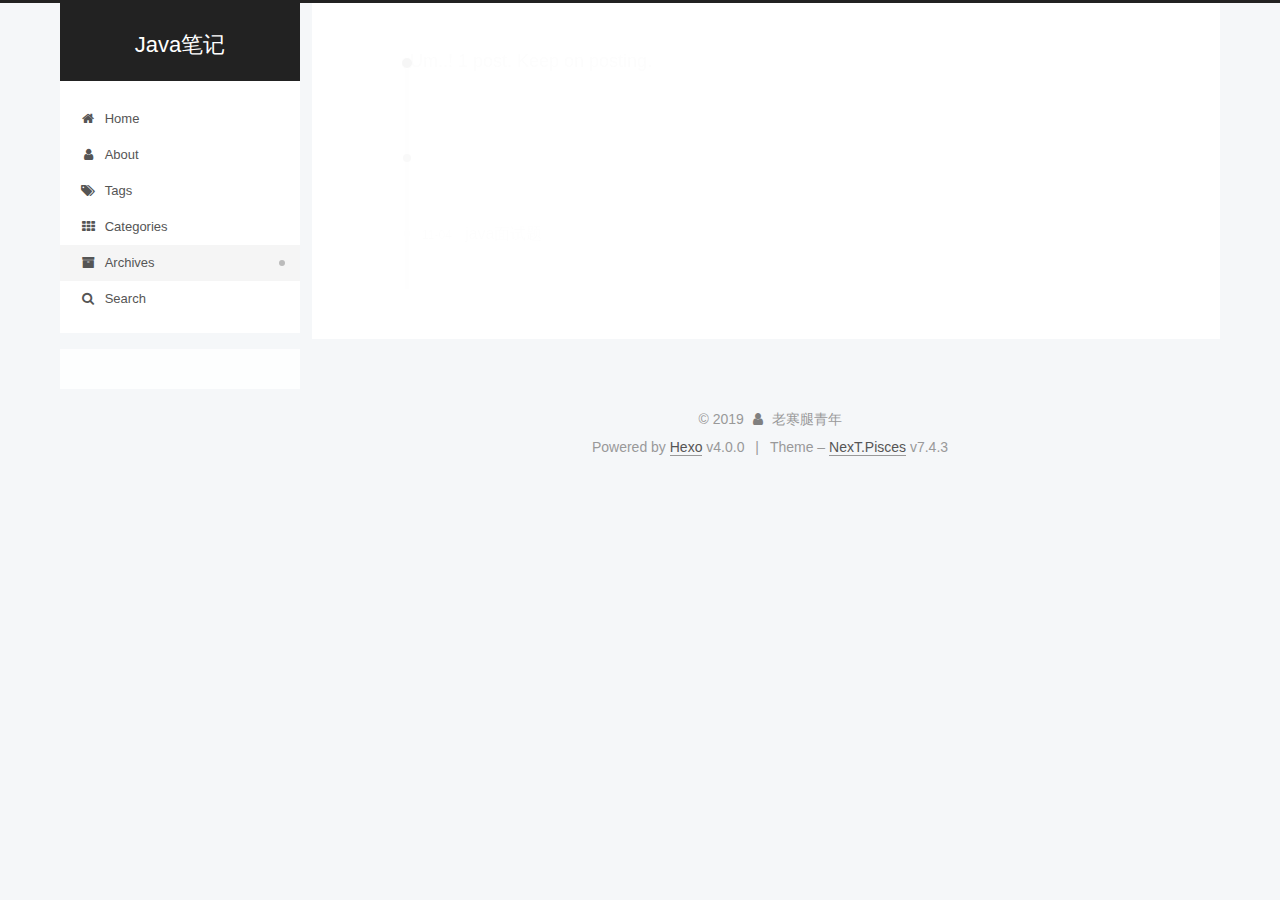
<file: archives/2019/11/index.html>
<!DOCTYPE html>
<html lang="zh-Hans">
<head>
  <meta charset="UTF-8">
<meta name="viewport" content="width=device-width, initial-scale=1, maximum-scale=2">
<meta name="theme-color" content="#222">
<meta name="generator" content="Hexo 4.0.0">
  <link rel="apple-touch-icon" sizes="180x180" href="/images/apple-touch-icon-next.png">
  <link rel="icon" type="image/png" sizes="32x32" href="/images/favicon-32x32-next.png">
  <link rel="icon" type="image/png" sizes="16x16" href="/images/favicon-16x16-next.png">
  <link rel="mask-icon" href="/images/logo.svg" color="#222">
  <link rel="alternate" href="/atom.xml" title="Java笔记" type="application/atom+xml">

<link rel="stylesheet" href="/css/main.css">


<link rel="stylesheet" href="/lib/font-awesome/css/font-awesome.min.css">


<script id="hexo-configurations">
  var NexT = window.NexT || {};
  var CONFIG = {
    root: '/',
    scheme: 'Pisces',
    version: '7.4.3',
    exturl: false,
    sidebar: {"position":"left","display":"post","offset":12,"onmobile":false},
    copycode: {"enable":false,"show_result":false,"style":null},
    back2top: {"enable":true,"sidebar":false,"scrollpercent":false},
    bookmark: {"enable":false,"color":"#222","save":"auto"},
    fancybox: false,
    mediumzoom: false,
    lazyload: false,
    pangu: false,
    algolia: {
      appID: '',
      apiKey: '',
      indexName: '',
      hits: {"per_page":10},
      labels: {"input_placeholder":"Search for Posts","hits_empty":"We didn't find any results for the search: ${query}","hits_stats":"${hits} results found in ${time} ms"}
    },
    localsearch: {"enable":true,"trigger":"auto","top_n_per_article":1,"unescape":false,"preload":false},
    path: 'search.xml',
    motion: {"enable":true,"async":false,"transition":{"post_block":"fadeIn","post_header":"slideDownIn","post_body":"slideDownIn","coll_header":"slideLeftIn","sidebar":"slideUpIn"}},
    translation: {
      copy_button: 'Copy',
      copy_success: 'Copied',
      copy_failure: 'Copy failed'
    },
    sidebarPadding: 40
  };
</script>

  <meta name="description" content="莫向外求">
<meta property="og:type" content="website">
<meta property="og:title" content="Java笔记">
<meta property="og:url" content="http:&#x2F;&#x2F;yoursite.com&#x2F;archives&#x2F;2019&#x2F;11&#x2F;index.html">
<meta property="og:site_name" content="Java笔记">
<meta property="og:description" content="莫向外求">
<meta property="og:locale" content="zh-Hans">
<meta name="twitter:card" content="summary">

<link rel="canonical" href="http://yoursite.com/archives/2019/11/">


<script id="page-configurations">
  // https://hexo.io/docs/variables.html
  CONFIG.page = {
    sidebar: "",
    isHome: false,
    isPost: false,
    isPage: false,
    isArchive: true
  };
</script>

  <title>Archive | Java笔记</title>
  






  <noscript>
  <style>
  .use-motion .brand,
  .use-motion .menu-item,
  .sidebar-inner,
  .use-motion .post-block,
  .use-motion .pagination,
  .use-motion .comments,
  .use-motion .post-header,
  .use-motion .post-body,
  .use-motion .collection-header { opacity: initial; }

  .use-motion .site-title,
  .use-motion .site-subtitle {
    opacity: initial;
    top: initial;
  }

  .use-motion .logo-line-before i { left: initial; }
  .use-motion .logo-line-after i { right: initial; }
  </style>
</noscript>

</head>

<body itemscope itemtype="http://schema.org/WebPage">
  <div class="container use-motion">
    <div class="headband"></div>

    <header class="header" itemscope itemtype="http://schema.org/WPHeader">
      <div class="header-inner"><div class="site-brand-container">
  <div class="site-meta">

    <div>
      <a href="/" class="brand" rel="start">
        <span class="logo-line-before"><i></i></span>
        <span class="site-title">Java笔记</span>
        <span class="logo-line-after"><i></i></span>
      </a>
    </div>
  </div>

  <div class="site-nav-toggle">
    <div class="toggle" aria-label="Toggle navigation bar">
      <span class="toggle-line toggle-line-first"></span>
      <span class="toggle-line toggle-line-middle"></span>
      <span class="toggle-line toggle-line-last"></span>
    </div>
  </div>
</div>


<nav class="site-nav">
  
  <ul id="menu" class="menu">
        <li class="menu-item menu-item-home">

    <a href="/" rel="section"><i class="fa fa-fw fa-home"></i>Home</a>

  </li>
        <li class="menu-item menu-item-about">

    <a href="/about/" rel="section"><i class="fa fa-fw fa-user"></i>About</a>

  </li>
        <li class="menu-item menu-item-tags">

    <a href="/tags/" rel="section"><i class="fa fa-fw fa-tags"></i>Tags</a>

  </li>
        <li class="menu-item menu-item-categories">

    <a href="/categories/" rel="section"><i class="fa fa-fw fa-th"></i>Categories</a>

  </li>
        <li class="menu-item menu-item-archives">

    <a href="/archives/" rel="section"><i class="fa fa-fw fa-archive"></i>Archives</a>

  </li>
      <li class="menu-item menu-item-search">
        <a role="button" class="popup-trigger"><i class="fa fa-search fa-fw"></i>Search
        </a>
      </li>
  </ul>

</nav>
  <div class="site-search">
    <div class="popup search-popup">
    <div class="search-header">
  <span class="search-icon">
    <i class="fa fa-search"></i>
  </span>
  <div class="search-input-container">
    <input autocomplete="off" autocorrect="off" autocapitalize="none"
           placeholder="Searching..." spellcheck="false"
           type="text" id="search-input">
  </div>
  <span class="popup-btn-close">
    <i class="fa fa-times-circle"></i>
  </span>
</div>
<div id="search-result"></div>

</div>
<div class="search-pop-overlay"></div>

  </div>
</div>
    </header>

    
  <div class="back-to-top">
    <i class="fa fa-arrow-up"></i>
    <span>0%</span>
  </div>


    <main class="main">
      <div class="main-inner">
        <div class="content-wrap">
          

          <div class="content">
            

  
  
  
  <div class="post-block">
    <div class="posts-collapse">
      <div class="collection-title">
        <span class="collection-header">Um..! 1 post. Keep on posting.</span>
      </div>

      
    <div class="collection-year">
      <h1 class="collection-header">2019</h1>
    </div>

  <article itemscope itemtype="http://schema.org/Article">
    <header class="post-header">

      <div class="post-meta">
        <time itemprop="dateCreated"
              datetime="2019-11-04T16:39:38+08:00"
              content="2019-11-04">
          11-04
        </time>
      </div>

      <h2 class="post-title">
          <a class="post-title-link" href="/2019/11/04/java%E9%9D%A2%E8%AF%95%E9%A2%98/" itemprop="url">
            <span itemprop="name">java面试题</span>
          </a>
      </h2>

    </header>
  </article>


    </div>
  </div>
  
  
  

  



          </div>
          

        </div>
          
  
  <div class="toggle sidebar-toggle">
    <span class="toggle-line toggle-line-first"></span>
    <span class="toggle-line toggle-line-middle"></span>
    <span class="toggle-line toggle-line-last"></span>
  </div>

  <aside class="sidebar">
    <div class="sidebar-inner">

      <ul class="sidebar-nav motion-element">
        <li class="sidebar-nav-toc">
          Table of Contents
        </li>
        <li class="sidebar-nav-overview">
          Overview
        </li>
      </ul>

      <!--noindex-->
      <div class="post-toc-wrap sidebar-panel">
      </div>
      <!--/noindex-->

      <div class="site-overview-wrap sidebar-panel">
        <div class="site-author motion-element" itemprop="author" itemscope itemtype="http://schema.org/Person">
  <img class="site-author-image" itemprop="image" alt="老寒腿青年"
    src="/images/mj.jpg">
  <p class="site-author-name" itemprop="name">老寒腿青年</p>
  <div class="site-description" itemprop="description">莫向外求</div>
</div>
<div class="site-state-wrap motion-element">
  <nav class="site-state">
      <div class="site-state-item site-state-posts">
          <a href="/archives/">
        
          <span class="site-state-item-count">1</span>
          <span class="site-state-item-name">posts</span>
        </a>
      </div>
  </nav>
</div>
  <div class="feed-link motion-element">
    <a href="/atom.xml" rel="alternate">
      <i class="fa fa-rss"></i>RSS
    </a>
  </div>



      </div>

    </div>
  </aside>
  <div id="sidebar-dimmer"></div>


      </div>
    </main>

    <footer class="footer">
      <div class="footer-inner">
        

<div class="copyright">
  
  &copy; 
  <span itemprop="copyrightYear">2019</span>
  <span class="with-love">
    <i class="fa fa-user"></i>
  </span>
  <span class="author" itemprop="copyrightHolder">老寒腿青年</span>
</div>
  <div class="powered-by">Powered by <a href="https://hexo.io/" class="theme-link" rel="noopener" target="_blank">Hexo</a> v4.0.0
  </div>
  <span class="post-meta-divider">|</span>
  <div class="theme-info">Theme – <a href="https://pisces.theme-next.org/" class="theme-link" rel="noopener" target="_blank">NexT.Pisces</a> v7.4.3
  </div>

        












        
      </div>
    </footer>
  </div>

  
  <script src="/lib/anime.min.js"></script>
  <script src="/lib/velocity/velocity.min.js"></script>
  <script src="/lib/velocity/velocity.ui.min.js"></script>
<script src="/js/utils.js"></script><script src="/js/motion.js"></script>
<script src="/js/schemes/pisces.js"></script>
<script src="/js/next-boot.js"></script>



  




  <script src="/js/local-search.js"></script>













  

  

</body>
</html>
</file>
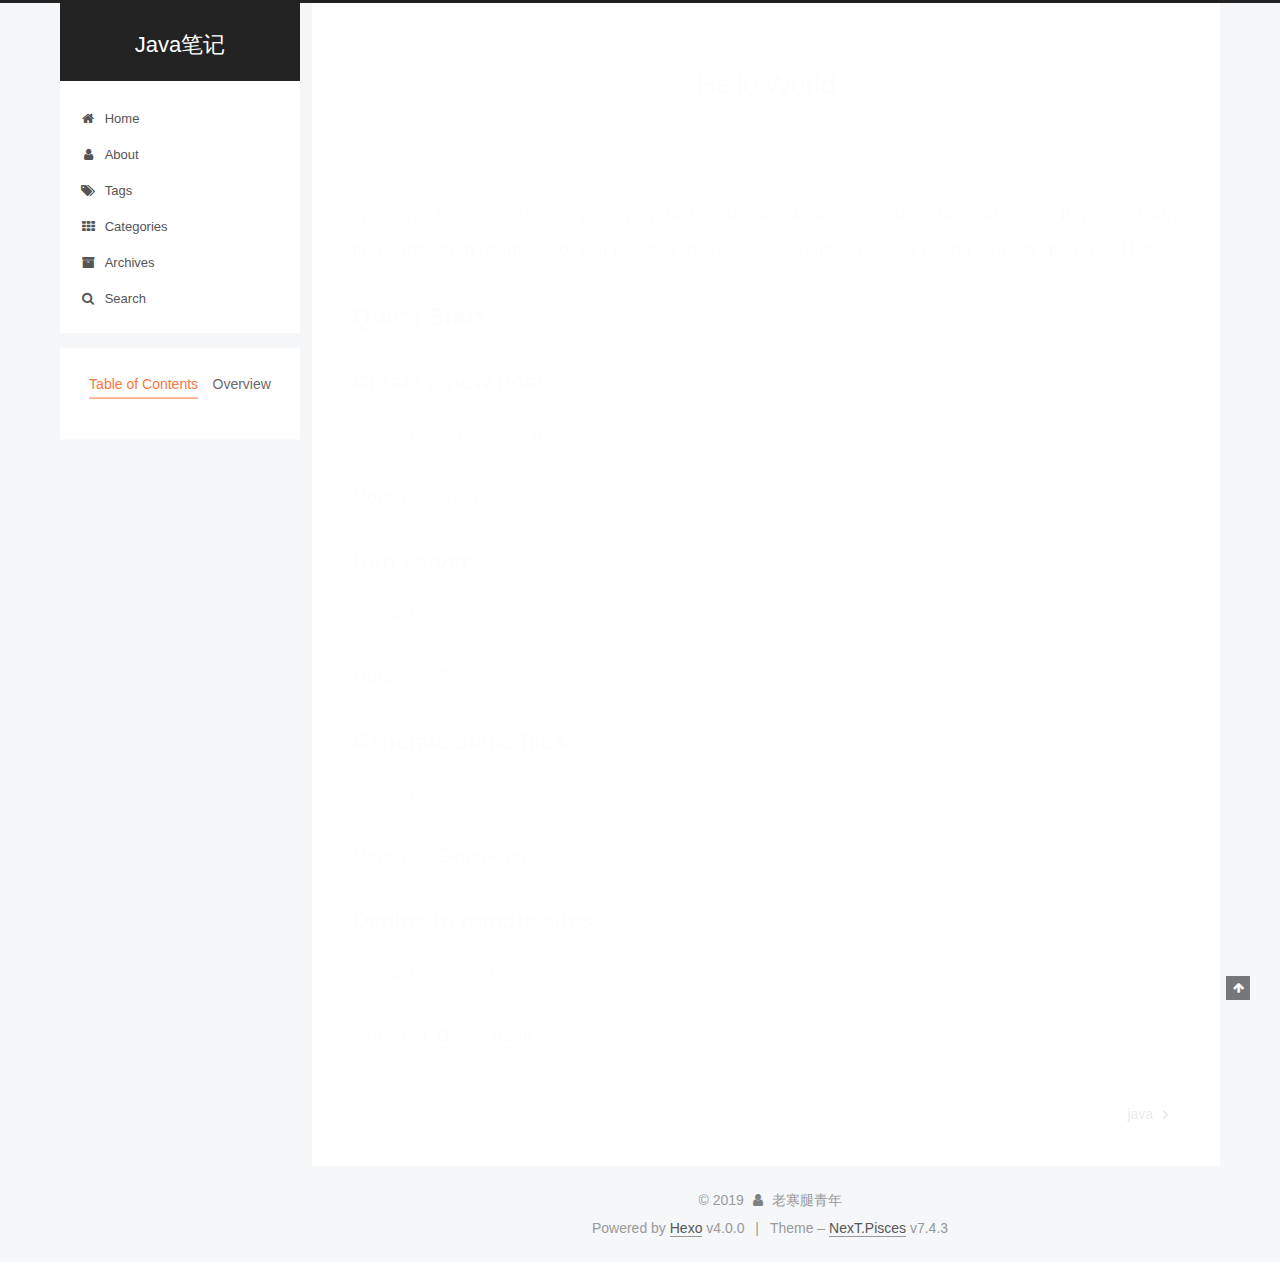
<file: 2019/11/01/hello-world/index.html>
<!DOCTYPE html>
<html lang="zh-Hans">
<head>
  <meta charset="UTF-8">
<meta name="viewport" content="width=device-width, initial-scale=1, maximum-scale=2">
<meta name="theme-color" content="#222">
<meta name="generator" content="Hexo 4.0.0">
  <link rel="apple-touch-icon" sizes="180x180" href="/images/apple-touch-icon-next.png">
  <link rel="icon" type="image/png" sizes="32x32" href="/images/favicon-32x32-next.png">
  <link rel="icon" type="image/png" sizes="16x16" href="/images/favicon-16x16-next.png">
  <link rel="mask-icon" href="/images/logo.svg" color="#222">
  <link rel="alternate" href="/atom.xml" title="Java笔记" type="application/atom+xml">

<link rel="stylesheet" href="/css/main.css">


<link rel="stylesheet" href="/lib/font-awesome/css/font-awesome.min.css">


<script id="hexo-configurations">
  var NexT = window.NexT || {};
  var CONFIG = {
    root: '/',
    scheme: 'Pisces',
    version: '7.4.3',
    exturl: false,
    sidebar: {"position":"left","display":"post","offset":12,"onmobile":false},
    copycode: {"enable":false,"show_result":false,"style":null},
    back2top: {"enable":true,"sidebar":false,"scrollpercent":false},
    bookmark: {"enable":false,"color":"#222","save":"auto"},
    fancybox: false,
    mediumzoom: false,
    lazyload: false,
    pangu: false,
    algolia: {
      appID: '',
      apiKey: '',
      indexName: '',
      hits: {"per_page":10},
      labels: {"input_placeholder":"Search for Posts","hits_empty":"We didn't find any results for the search: ${query}","hits_stats":"${hits} results found in ${time} ms"}
    },
    localsearch: {"enable":true,"trigger":"auto","top_n_per_article":1,"unescape":false,"preload":false},
    path: 'search.xml',
    motion: {"enable":true,"async":false,"transition":{"post_block":"fadeIn","post_header":"slideDownIn","post_body":"slideDownIn","coll_header":"slideLeftIn","sidebar":"slideUpIn"}},
    translation: {
      copy_button: 'Copy',
      copy_success: 'Copied',
      copy_failure: 'Copy failed'
    },
    sidebarPadding: 40
  };
</script>

  <meta name="description" content="Welcome to Hexo! This is your very first post. Check documentation for more info. If you get any problems when using Hexo, you can find the answer in troubleshooting or you can ask me on GitHub. Quick">
<meta property="og:type" content="article">
<meta property="og:title" content="Hello World">
<meta property="og:url" content="http:&#x2F;&#x2F;yoursite.com&#x2F;2019&#x2F;11&#x2F;01&#x2F;hello-world&#x2F;index.html">
<meta property="og:site_name" content="Java笔记">
<meta property="og:description" content="Welcome to Hexo! This is your very first post. Check documentation for more info. If you get any problems when using Hexo, you can find the answer in troubleshooting or you can ask me on GitHub. Quick">
<meta property="og:locale" content="zh-Hans">
<meta property="og:updated_time" content="2019-11-01T04:41:26.752Z">
<meta name="twitter:card" content="summary">

<link rel="canonical" href="http://yoursite.com/2019/11/01/hello-world/">


<script id="page-configurations">
  // https://hexo.io/docs/variables.html
  CONFIG.page = {
    sidebar: "",
    isHome: false,
    isPost: true,
    isPage: false,
    isArchive: false
  };
</script>

  <title>Hello World | Java笔记</title>
  






  <noscript>
  <style>
  .use-motion .brand,
  .use-motion .menu-item,
  .sidebar-inner,
  .use-motion .post-block,
  .use-motion .pagination,
  .use-motion .comments,
  .use-motion .post-header,
  .use-motion .post-body,
  .use-motion .collection-header { opacity: initial; }

  .use-motion .site-title,
  .use-motion .site-subtitle {
    opacity: initial;
    top: initial;
  }

  .use-motion .logo-line-before i { left: initial; }
  .use-motion .logo-line-after i { right: initial; }
  </style>
</noscript>

</head>

<body itemscope itemtype="http://schema.org/WebPage">
  <div class="container use-motion">
    <div class="headband"></div>

    <header class="header" itemscope itemtype="http://schema.org/WPHeader">
      <div class="header-inner"><div class="site-brand-container">
  <div class="site-meta">

    <div>
      <a href="/" class="brand" rel="start">
        <span class="logo-line-before"><i></i></span>
        <span class="site-title">Java笔记</span>
        <span class="logo-line-after"><i></i></span>
      </a>
    </div>
  </div>

  <div class="site-nav-toggle">
    <div class="toggle" aria-label="Toggle navigation bar">
      <span class="toggle-line toggle-line-first"></span>
      <span class="toggle-line toggle-line-middle"></span>
      <span class="toggle-line toggle-line-last"></span>
    </div>
  </div>
</div>


<nav class="site-nav">
  
  <ul id="menu" class="menu">
        <li class="menu-item menu-item-home">

    <a href="/" rel="section"><i class="fa fa-fw fa-home"></i>Home</a>

  </li>
        <li class="menu-item menu-item-about">

    <a href="/about/" rel="section"><i class="fa fa-fw fa-user"></i>About</a>

  </li>
        <li class="menu-item menu-item-tags">

    <a href="/tags/" rel="section"><i class="fa fa-fw fa-tags"></i>Tags</a>

  </li>
        <li class="menu-item menu-item-categories">

    <a href="/categories/" rel="section"><i class="fa fa-fw fa-th"></i>Categories</a>

  </li>
        <li class="menu-item menu-item-archives">

    <a href="/archives/" rel="section"><i class="fa fa-fw fa-archive"></i>Archives</a>

  </li>
      <li class="menu-item menu-item-search">
        <a role="button" class="popup-trigger"><i class="fa fa-search fa-fw"></i>Search
        </a>
      </li>
  </ul>

</nav>
  <div class="site-search">
    <div class="popup search-popup">
    <div class="search-header">
  <span class="search-icon">
    <i class="fa fa-search"></i>
  </span>
  <div class="search-input-container">
    <input autocomplete="off" autocorrect="off" autocapitalize="none"
           placeholder="Searching..." spellcheck="false"
           type="text" id="search-input">
  </div>
  <span class="popup-btn-close">
    <i class="fa fa-times-circle"></i>
  </span>
</div>
<div id="search-result"></div>

</div>
<div class="search-pop-overlay"></div>

  </div>
</div>
    </header>

    
  <div class="back-to-top">
    <i class="fa fa-arrow-up"></i>
    <span>0%</span>
  </div>


    <main class="main">
      <div class="main-inner">
        <div class="content-wrap">
          

          <div class="content">
            

  <div class="posts-expand">
      
  
  
  <article itemscope itemtype="http://schema.org/Article" class="post-block " lang="zh-Hans">
    <link itemprop="mainEntityOfPage" href="http://yoursite.com/2019/11/01/hello-world/">

    <span hidden itemprop="author" itemscope itemtype="http://schema.org/Person">
      <meta itemprop="image" content="/images/mj.jpg">
      <meta itemprop="name" content="老寒腿青年">
      <meta itemprop="description" content="莫向外求">
    </span>

    <span hidden itemprop="publisher" itemscope itemtype="http://schema.org/Organization">
      <meta itemprop="name" content="Java笔记">
    </span>
      <header class="post-header">
        <h1 class="post-title" itemprop="name headline">
          Hello World
        </h1>

        <div class="post-meta">
            <span class="post-meta-item">
              <span class="post-meta-item-icon">
                <i class="fa fa-calendar-o"></i>
              </span>
              <span class="post-meta-item-text">Posted on</span>

              <time title="Created: 2019-11-01 12:41:26" itemprop="dateCreated datePublished" datetime="2019-11-01T12:41:26+08:00">2019-11-01</time>
            </span>

          

        </div>
      </header>

    
    
    
    <div class="post-body" itemprop="articleBody">

      
        <p>Welcome to <a href="https://hexo.io/" target="_blank" rel="noopener">Hexo</a>! This is your very first post. Check <a href="https://hexo.io/docs/" target="_blank" rel="noopener">documentation</a> for more info. If you get any problems when using Hexo, you can find the answer in <a href="https://hexo.io/docs/troubleshooting.html" target="_blank" rel="noopener">troubleshooting</a> or you can ask me on <a href="https://github.com/hexojs/hexo/issues" target="_blank" rel="noopener">GitHub</a>.</p>
<h2 id="Quick-Start"><a href="#Quick-Start" class="headerlink" title="Quick Start"></a>Quick Start</h2><h3 id="Create-a-new-post"><a href="#Create-a-new-post" class="headerlink" title="Create a new post"></a>Create a new post</h3><figure class="highlight bash"><table><tr><td class="gutter"><pre><span class="line">1</span><br></pre></td><td class="code"><pre><span class="line">$ hexo new <span class="string">"My New Post"</span></span><br></pre></td></tr></table></figure>

<p>More info: <a href="https://hexo.io/docs/writing.html" target="_blank" rel="noopener">Writing</a></p>
<h3 id="Run-server"><a href="#Run-server" class="headerlink" title="Run server"></a>Run server</h3><figure class="highlight bash"><table><tr><td class="gutter"><pre><span class="line">1</span><br></pre></td><td class="code"><pre><span class="line">$ hexo server</span><br></pre></td></tr></table></figure>

<p>More info: <a href="https://hexo.io/docs/server.html" target="_blank" rel="noopener">Server</a></p>
<h3 id="Generate-static-files"><a href="#Generate-static-files" class="headerlink" title="Generate static files"></a>Generate static files</h3><figure class="highlight bash"><table><tr><td class="gutter"><pre><span class="line">1</span><br></pre></td><td class="code"><pre><span class="line">$ hexo generate</span><br></pre></td></tr></table></figure>

<p>More info: <a href="https://hexo.io/docs/generating.html" target="_blank" rel="noopener">Generating</a></p>
<h3 id="Deploy-to-remote-sites"><a href="#Deploy-to-remote-sites" class="headerlink" title="Deploy to remote sites"></a>Deploy to remote sites</h3><figure class="highlight bash"><table><tr><td class="gutter"><pre><span class="line">1</span><br></pre></td><td class="code"><pre><span class="line">$ hexo deploy</span><br></pre></td></tr></table></figure>

<p>More info: <a href="https://hexo.io/docs/one-command-deployment.html" target="_blank" rel="noopener">Deployment</a></p>

    </div>

    
    
    

      <footer class="post-footer">

        

          <div class="post-nav">
            <div class="post-nav-next post-nav-item">
            </div>

            <span class="post-nav-divider"></span>

            <div class="post-nav-prev post-nav-item">
                <a href="/2019/11/01/java/" rel="prev" title="java">
                  java <i class="fa fa-chevron-right"></i>
                </a>
            </div>
          </div>
      </footer>
    
  </article>
  
  
  

  </div>


          </div>
          

        </div>
          
  
  <div class="toggle sidebar-toggle">
    <span class="toggle-line toggle-line-first"></span>
    <span class="toggle-line toggle-line-middle"></span>
    <span class="toggle-line toggle-line-last"></span>
  </div>

  <aside class="sidebar">
    <div class="sidebar-inner">

      <ul class="sidebar-nav motion-element">
        <li class="sidebar-nav-toc">
          Table of Contents
        </li>
        <li class="sidebar-nav-overview">
          Overview
        </li>
      </ul>

      <!--noindex-->
      <div class="post-toc-wrap sidebar-panel">
          <div class="post-toc motion-element"><ol class="nav"><li class="nav-item nav-level-2"><a class="nav-link" href="#Quick-Start"><span class="nav-number">1.</span> <span class="nav-text">Quick Start</span></a><ol class="nav-child"><li class="nav-item nav-level-3"><a class="nav-link" href="#Create-a-new-post"><span class="nav-number">1.1.</span> <span class="nav-text">Create a new post</span></a></li><li class="nav-item nav-level-3"><a class="nav-link" href="#Run-server"><span class="nav-number">1.2.</span> <span class="nav-text">Run server</span></a></li><li class="nav-item nav-level-3"><a class="nav-link" href="#Generate-static-files"><span class="nav-number">1.3.</span> <span class="nav-text">Generate static files</span></a></li><li class="nav-item nav-level-3"><a class="nav-link" href="#Deploy-to-remote-sites"><span class="nav-number">1.4.</span> <span class="nav-text">Deploy to remote sites</span></a></li></ol></li></ol></div>
      </div>
      <!--/noindex-->

      <div class="site-overview-wrap sidebar-panel">
        <div class="site-author motion-element" itemprop="author" itemscope itemtype="http://schema.org/Person">
  <img class="site-author-image" itemprop="image" alt="老寒腿青年"
    src="/images/mj.jpg">
  <p class="site-author-name" itemprop="name">老寒腿青年</p>
  <div class="site-description" itemprop="description">莫向外求</div>
</div>
<div class="site-state-wrap motion-element">
  <nav class="site-state">
      <div class="site-state-item site-state-posts">
          <a href="/archives/">
        
          <span class="site-state-item-count">3</span>
          <span class="site-state-item-name">posts</span>
        </a>
      </div>
  </nav>
</div>
  <div class="feed-link motion-element">
    <a href="/atom.xml" rel="alternate">
      <i class="fa fa-rss"></i>RSS
    </a>
  </div>



      </div>

    </div>
  </aside>
  <div id="sidebar-dimmer"></div>


      </div>
    </main>

    <footer class="footer">
      <div class="footer-inner">
        

<div class="copyright">
  
  &copy; 
  <span itemprop="copyrightYear">2019</span>
  <span class="with-love">
    <i class="fa fa-user"></i>
  </span>
  <span class="author" itemprop="copyrightHolder">老寒腿青年</span>
</div>
  <div class="powered-by">Powered by <a href="https://hexo.io/" class="theme-link" rel="noopener" target="_blank">Hexo</a> v4.0.0
  </div>
  <span class="post-meta-divider">|</span>
  <div class="theme-info">Theme – <a href="https://pisces.theme-next.org/" class="theme-link" rel="noopener" target="_blank">NexT.Pisces</a> v7.4.3
  </div>

        












        
      </div>
    </footer>
  </div>

  
  <script src="/lib/anime.min.js"></script>
  <script src="/lib/velocity/velocity.min.js"></script>
  <script src="/lib/velocity/velocity.ui.min.js"></script>
<script src="/js/utils.js"></script><script src="/js/motion.js"></script>
<script src="/js/schemes/pisces.js"></script>
<script src="/js/next-boot.js"></script>



  




  <script src="/js/local-search.js"></script>













  

  

</body>
</html>
</file>
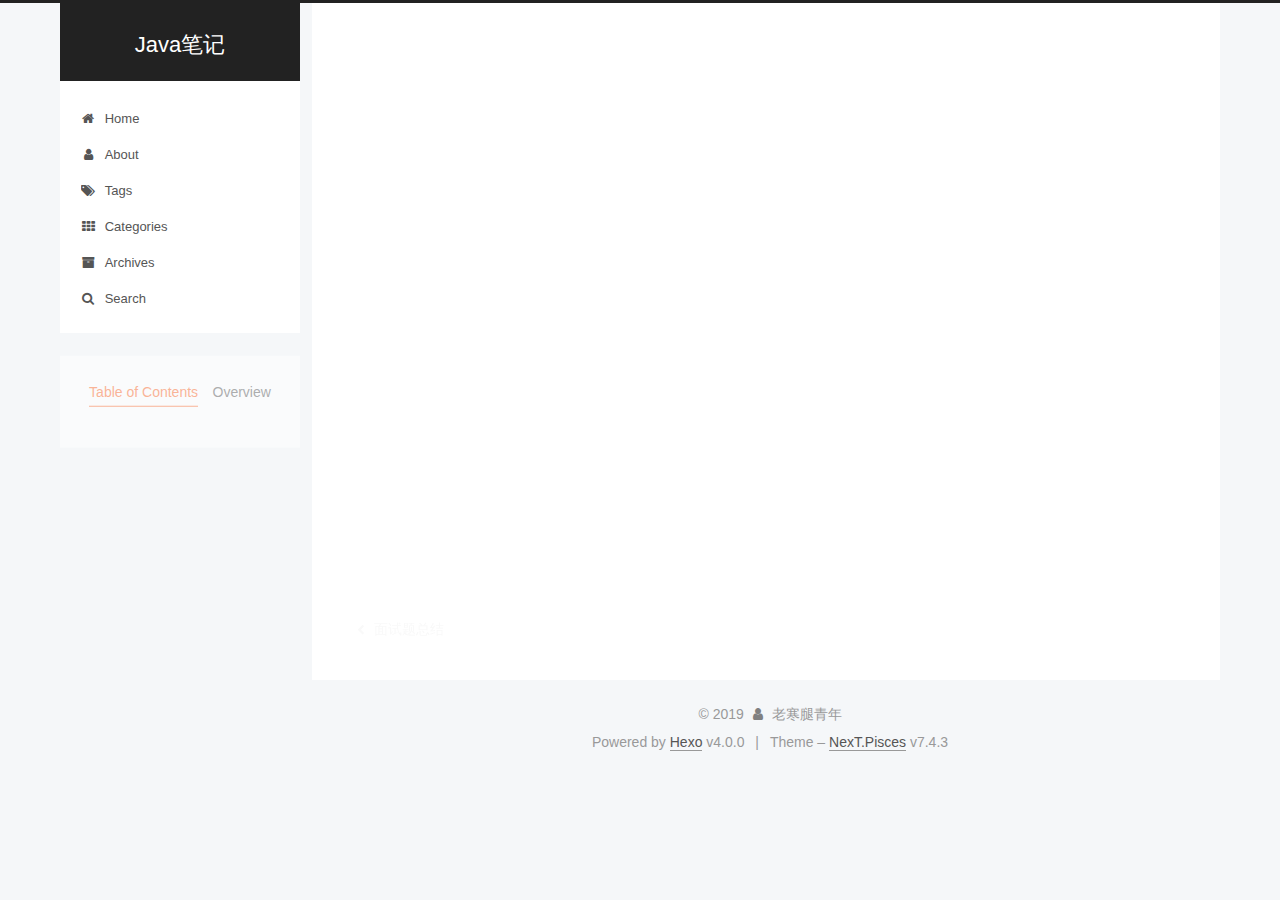
<file: 2019/11/01/java/index.html>
<!DOCTYPE html>
<html lang="zh-Hans">
<head>
  <meta charset="UTF-8">
<meta name="viewport" content="width=device-width, initial-scale=1, maximum-scale=2">
<meta name="theme-color" content="#222">
<meta name="generator" content="Hexo 4.0.0">
  <link rel="apple-touch-icon" sizes="180x180" href="/images/apple-touch-icon-next.png">
  <link rel="icon" type="image/png" sizes="32x32" href="/images/favicon-32x32-next.png">
  <link rel="icon" type="image/png" sizes="16x16" href="/images/favicon-16x16-next.png">
  <link rel="mask-icon" href="/images/logo.svg" color="#222">
  <link rel="alternate" href="/atom.xml" title="Java笔记" type="application/atom+xml">

<link rel="stylesheet" href="/css/main.css">


<link rel="stylesheet" href="/lib/font-awesome/css/font-awesome.min.css">


<script id="hexo-configurations">
  var NexT = window.NexT || {};
  var CONFIG = {
    root: '/',
    scheme: 'Pisces',
    version: '7.4.3',
    exturl: false,
    sidebar: {"position":"left","display":"post","offset":12,"onmobile":false},
    copycode: {"enable":false,"show_result":false,"style":null},
    back2top: {"enable":true,"sidebar":false,"scrollpercent":false},
    bookmark: {"enable":false,"color":"#222","save":"auto"},
    fancybox: false,
    mediumzoom: false,
    lazyload: false,
    pangu: false,
    algolia: {
      appID: '',
      apiKey: '',
      indexName: '',
      hits: {"per_page":10},
      labels: {"input_placeholder":"Search for Posts","hits_empty":"We didn't find any results for the search: ${query}","hits_stats":"${hits} results found in ${time} ms"}
    },
    localsearch: {"enable":true,"trigger":"auto","top_n_per_article":1,"unescape":false,"preload":false},
    path: 'search.xml',
    motion: {"enable":true,"async":false,"transition":{"post_block":"fadeIn","post_header":"slideDownIn","post_body":"slideDownIn","coll_header":"slideLeftIn","sidebar":"slideUpIn"}},
    translation: {
      copy_button: 'Copy',
      copy_success: 'Copied',
      copy_failure: 'Copy failed'
    },
    sidebarPadding: 40
  };
</script>

  <meta name="description" content="Java基础集合List     ArrayList     Vector     LinkedList set     HashSet     LInkedHashSet     TreeSet">
<meta property="og:type" content="article">
<meta property="og:title" content="Java">
<meta property="og:url" content="http:&#x2F;&#x2F;yoursite.com&#x2F;2019&#x2F;11&#x2F;01&#x2F;Java&#x2F;index.html">
<meta property="og:site_name" content="Java笔记">
<meta property="og:description" content="Java基础集合List     ArrayList     Vector     LinkedList set     HashSet     LInkedHashSet     TreeSet">
<meta property="og:locale" content="zh-Hans">
<meta property="og:updated_time" content="2019-11-01T11:06:24.025Z">
<meta name="twitter:card" content="summary">

<link rel="canonical" href="http://yoursite.com/2019/11/01/Java/">


<script id="page-configurations">
  // https://hexo.io/docs/variables.html
  CONFIG.page = {
    sidebar: "",
    isHome: false,
    isPost: true,
    isPage: false,
    isArchive: false
  };
</script>

  <title>Java | Java笔记</title>
  






  <noscript>
  <style>
  .use-motion .brand,
  .use-motion .menu-item,
  .sidebar-inner,
  .use-motion .post-block,
  .use-motion .pagination,
  .use-motion .comments,
  .use-motion .post-header,
  .use-motion .post-body,
  .use-motion .collection-header { opacity: initial; }

  .use-motion .site-title,
  .use-motion .site-subtitle {
    opacity: initial;
    top: initial;
  }

  .use-motion .logo-line-before i { left: initial; }
  .use-motion .logo-line-after i { right: initial; }
  </style>
</noscript>

</head>

<body itemscope itemtype="http://schema.org/WebPage">
  <div class="container use-motion">
    <div class="headband"></div>

    <header class="header" itemscope itemtype="http://schema.org/WPHeader">
      <div class="header-inner"><div class="site-brand-container">
  <div class="site-meta">

    <div>
      <a href="/" class="brand" rel="start">
        <span class="logo-line-before"><i></i></span>
        <span class="site-title">Java笔记</span>
        <span class="logo-line-after"><i></i></span>
      </a>
    </div>
  </div>

  <div class="site-nav-toggle">
    <div class="toggle" aria-label="Toggle navigation bar">
      <span class="toggle-line toggle-line-first"></span>
      <span class="toggle-line toggle-line-middle"></span>
      <span class="toggle-line toggle-line-last"></span>
    </div>
  </div>
</div>


<nav class="site-nav">
  
  <ul id="menu" class="menu">
        <li class="menu-item menu-item-home">

    <a href="/" rel="section"><i class="fa fa-fw fa-home"></i>Home</a>

  </li>
        <li class="menu-item menu-item-about">

    <a href="/about/" rel="section"><i class="fa fa-fw fa-user"></i>About</a>

  </li>
        <li class="menu-item menu-item-tags">

    <a href="/tags/" rel="section"><i class="fa fa-fw fa-tags"></i>Tags</a>

  </li>
        <li class="menu-item menu-item-categories">

    <a href="/categories/" rel="section"><i class="fa fa-fw fa-th"></i>Categories</a>

  </li>
        <li class="menu-item menu-item-archives">

    <a href="/archives/" rel="section"><i class="fa fa-fw fa-archive"></i>Archives</a>

  </li>
      <li class="menu-item menu-item-search">
        <a role="button" class="popup-trigger"><i class="fa fa-search fa-fw"></i>Search
        </a>
      </li>
  </ul>

</nav>
  <div class="site-search">
    <div class="popup search-popup">
    <div class="search-header">
  <span class="search-icon">
    <i class="fa fa-search"></i>
  </span>
  <div class="search-input-container">
    <input autocomplete="off" autocorrect="off" autocapitalize="none"
           placeholder="Searching..." spellcheck="false"
           type="text" id="search-input">
  </div>
  <span class="popup-btn-close">
    <i class="fa fa-times-circle"></i>
  </span>
</div>
<div id="search-result"></div>

</div>
<div class="search-pop-overlay"></div>

  </div>
</div>
    </header>

    
  <div class="back-to-top">
    <i class="fa fa-arrow-up"></i>
    <span>0%</span>
  </div>


    <main class="main">
      <div class="main-inner">
        <div class="content-wrap">
          

          <div class="content">
            

  <div class="posts-expand">
      
  
  
  <article itemscope itemtype="http://schema.org/Article" class="post-block " lang="zh-Hans">
    <link itemprop="mainEntityOfPage" href="http://yoursite.com/2019/11/01/Java/">

    <span hidden itemprop="author" itemscope itemtype="http://schema.org/Person">
      <meta itemprop="image" content="/images/mj.jpg">
      <meta itemprop="name" content="老寒腿青年">
      <meta itemprop="description" content="莫向外求">
    </span>

    <span hidden itemprop="publisher" itemscope itemtype="http://schema.org/Organization">
      <meta itemprop="name" content="Java笔记">
    </span>
      <header class="post-header">
        <h1 class="post-title" itemprop="name headline">
          Java
        </h1>

        <div class="post-meta">
            <span class="post-meta-item">
              <span class="post-meta-item-icon">
                <i class="fa fa-calendar-o"></i>
              </span>
              <span class="post-meta-item-text">Posted on</span>
              

              <time title="Created: 2019-11-01 19:06:00 / Modified: 19:06:24" itemprop="dateCreated datePublished" datetime="2019-11-01T19:06:00+08:00">2019-11-01</time>
            </span>

          

        </div>
      </header>

    
    
    
    <div class="post-body" itemprop="articleBody">

      
        <h1 id="Java基础"><a href="#Java基础" class="headerlink" title="Java基础"></a>Java基础</h1><h2 id="集合"><a href="#集合" class="headerlink" title="集合"></a>集合</h2><pre><code>List
    ArrayList
    Vector
    LinkedList
set
    HashSet
    LInkedHashSet
    TreeSet</code></pre>
    </div>

    
    
    

      <footer class="post-footer">

        

          <div class="post-nav">
            <div class="post-nav-next post-nav-item">
                <a href="/2019/11/01/%E9%9D%A2%E8%AF%95%E9%A2%98%E6%80%BB%E7%BB%93/" rel="next" title="面试题总结">
                  <i class="fa fa-chevron-left"></i> 面试题总结
                </a>
            </div>

            <span class="post-nav-divider"></span>

            <div class="post-nav-prev post-nav-item">
            </div>
          </div>
      </footer>
    
  </article>
  
  
  

  </div>


          </div>
          

        </div>
          
  
  <div class="toggle sidebar-toggle">
    <span class="toggle-line toggle-line-first"></span>
    <span class="toggle-line toggle-line-middle"></span>
    <span class="toggle-line toggle-line-last"></span>
  </div>

  <aside class="sidebar">
    <div class="sidebar-inner">

      <ul class="sidebar-nav motion-element">
        <li class="sidebar-nav-toc">
          Table of Contents
        </li>
        <li class="sidebar-nav-overview">
          Overview
        </li>
      </ul>

      <!--noindex-->
      <div class="post-toc-wrap sidebar-panel">
          <div class="post-toc motion-element"><ol class="nav"><li class="nav-item nav-level-1"><a class="nav-link" href="#Java基础"><span class="nav-number">1.</span> <span class="nav-text">Java基础</span></a><ol class="nav-child"><li class="nav-item nav-level-2"><a class="nav-link" href="#集合"><span class="nav-number">1.1.</span> <span class="nav-text">集合</span></a></li></ol></li></ol></div>
      </div>
      <!--/noindex-->

      <div class="site-overview-wrap sidebar-panel">
        <div class="site-author motion-element" itemprop="author" itemscope itemtype="http://schema.org/Person">
  <img class="site-author-image" itemprop="image" alt="老寒腿青年"
    src="/images/mj.jpg">
  <p class="site-author-name" itemprop="name">老寒腿青年</p>
  <div class="site-description" itemprop="description">莫向外求</div>
</div>
<div class="site-state-wrap motion-element">
  <nav class="site-state">
      <div class="site-state-item site-state-posts">
          <a href="/archives/">
        
          <span class="site-state-item-count">2</span>
          <span class="site-state-item-name">posts</span>
        </a>
      </div>
  </nav>
</div>
  <div class="feed-link motion-element">
    <a href="/atom.xml" rel="alternate">
      <i class="fa fa-rss"></i>RSS
    </a>
  </div>



      </div>

    </div>
  </aside>
  <div id="sidebar-dimmer"></div>


      </div>
    </main>

    <footer class="footer">
      <div class="footer-inner">
        

<div class="copyright">
  
  &copy; 
  <span itemprop="copyrightYear">2019</span>
  <span class="with-love">
    <i class="fa fa-user"></i>
  </span>
  <span class="author" itemprop="copyrightHolder">老寒腿青年</span>
</div>
  <div class="powered-by">Powered by <a href="https://hexo.io/" class="theme-link" rel="noopener" target="_blank">Hexo</a> v4.0.0
  </div>
  <span class="post-meta-divider">|</span>
  <div class="theme-info">Theme – <a href="https://pisces.theme-next.org/" class="theme-link" rel="noopener" target="_blank">NexT.Pisces</a> v7.4.3
  </div>

        












        
      </div>
    </footer>
  </div>

  
  <script src="/lib/anime.min.js"></script>
  <script src="/lib/velocity/velocity.min.js"></script>
  <script src="/lib/velocity/velocity.ui.min.js"></script>
<script src="/js/utils.js"></script><script src="/js/motion.js"></script>
<script src="/js/schemes/pisces.js"></script>
<script src="/js/next-boot.js"></script>



  




  <script src="/js/local-search.js"></script>













  

  

</body>
</html>
</file>
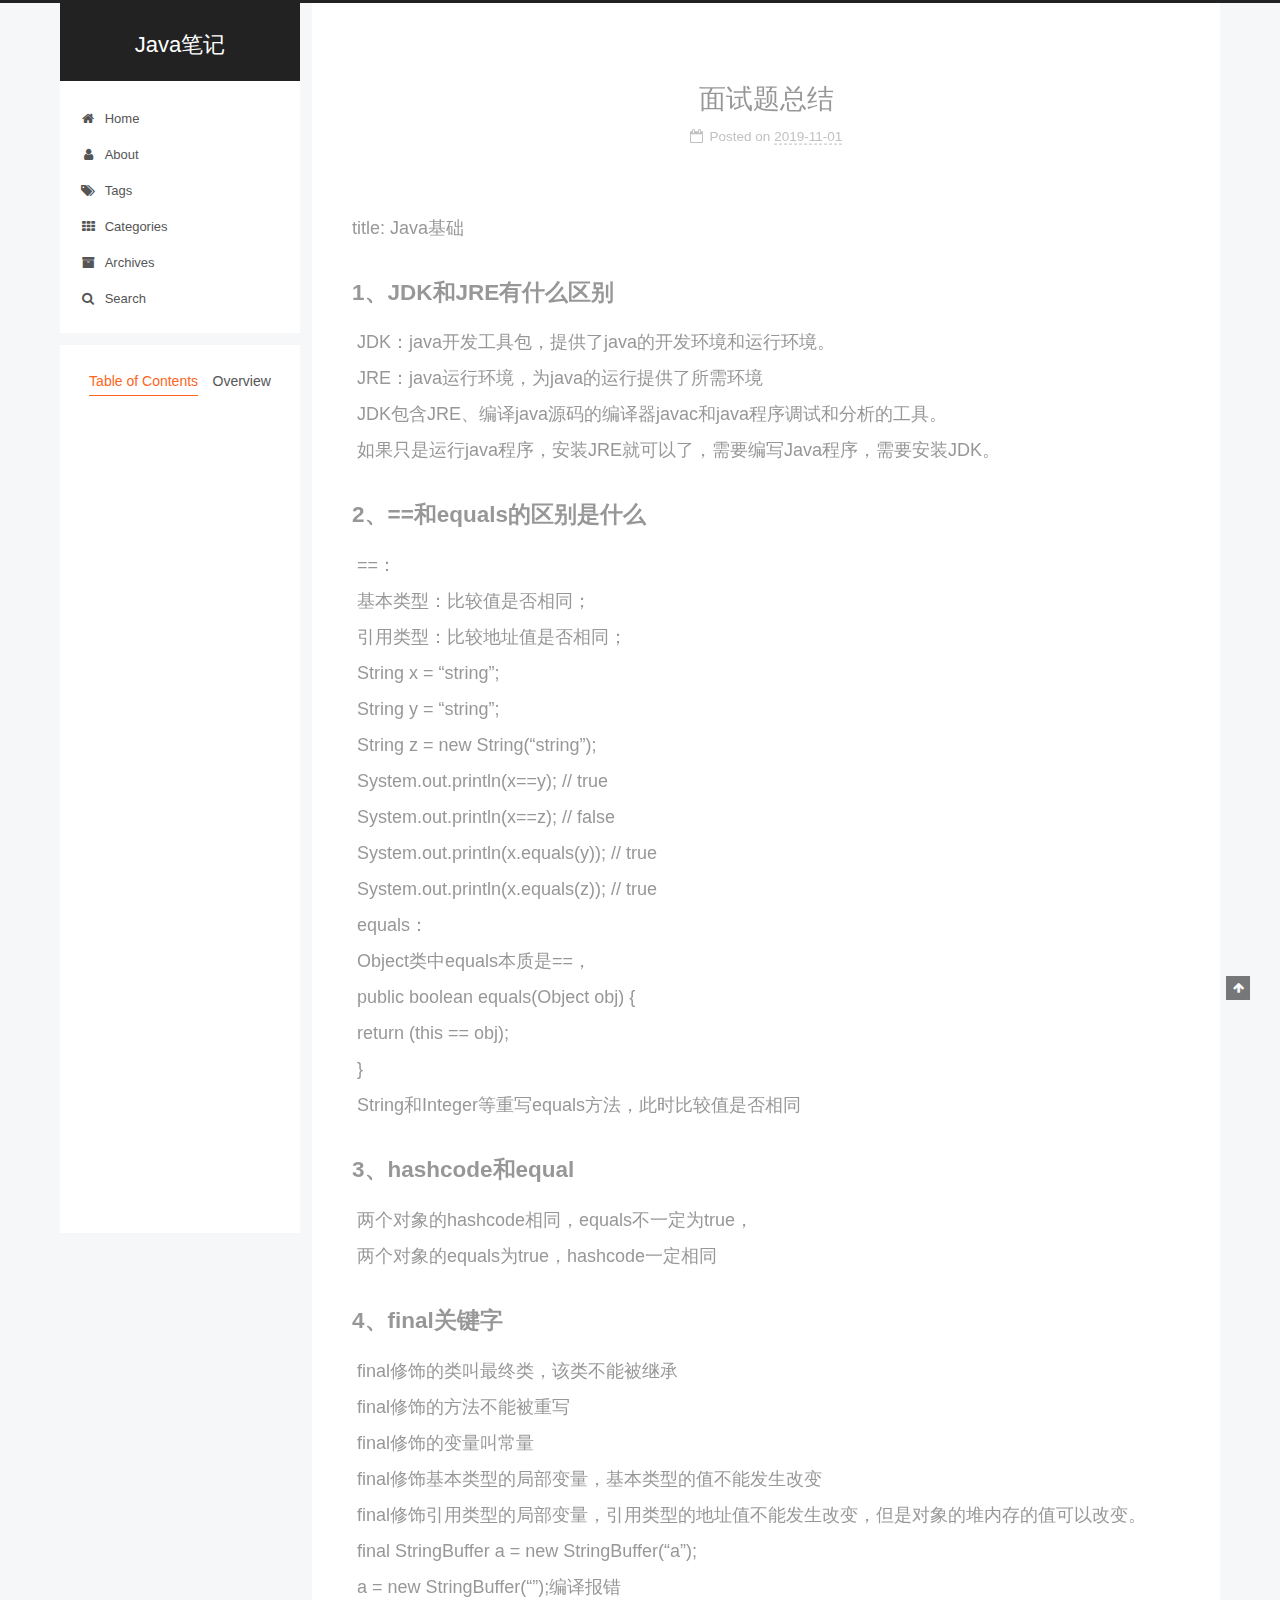
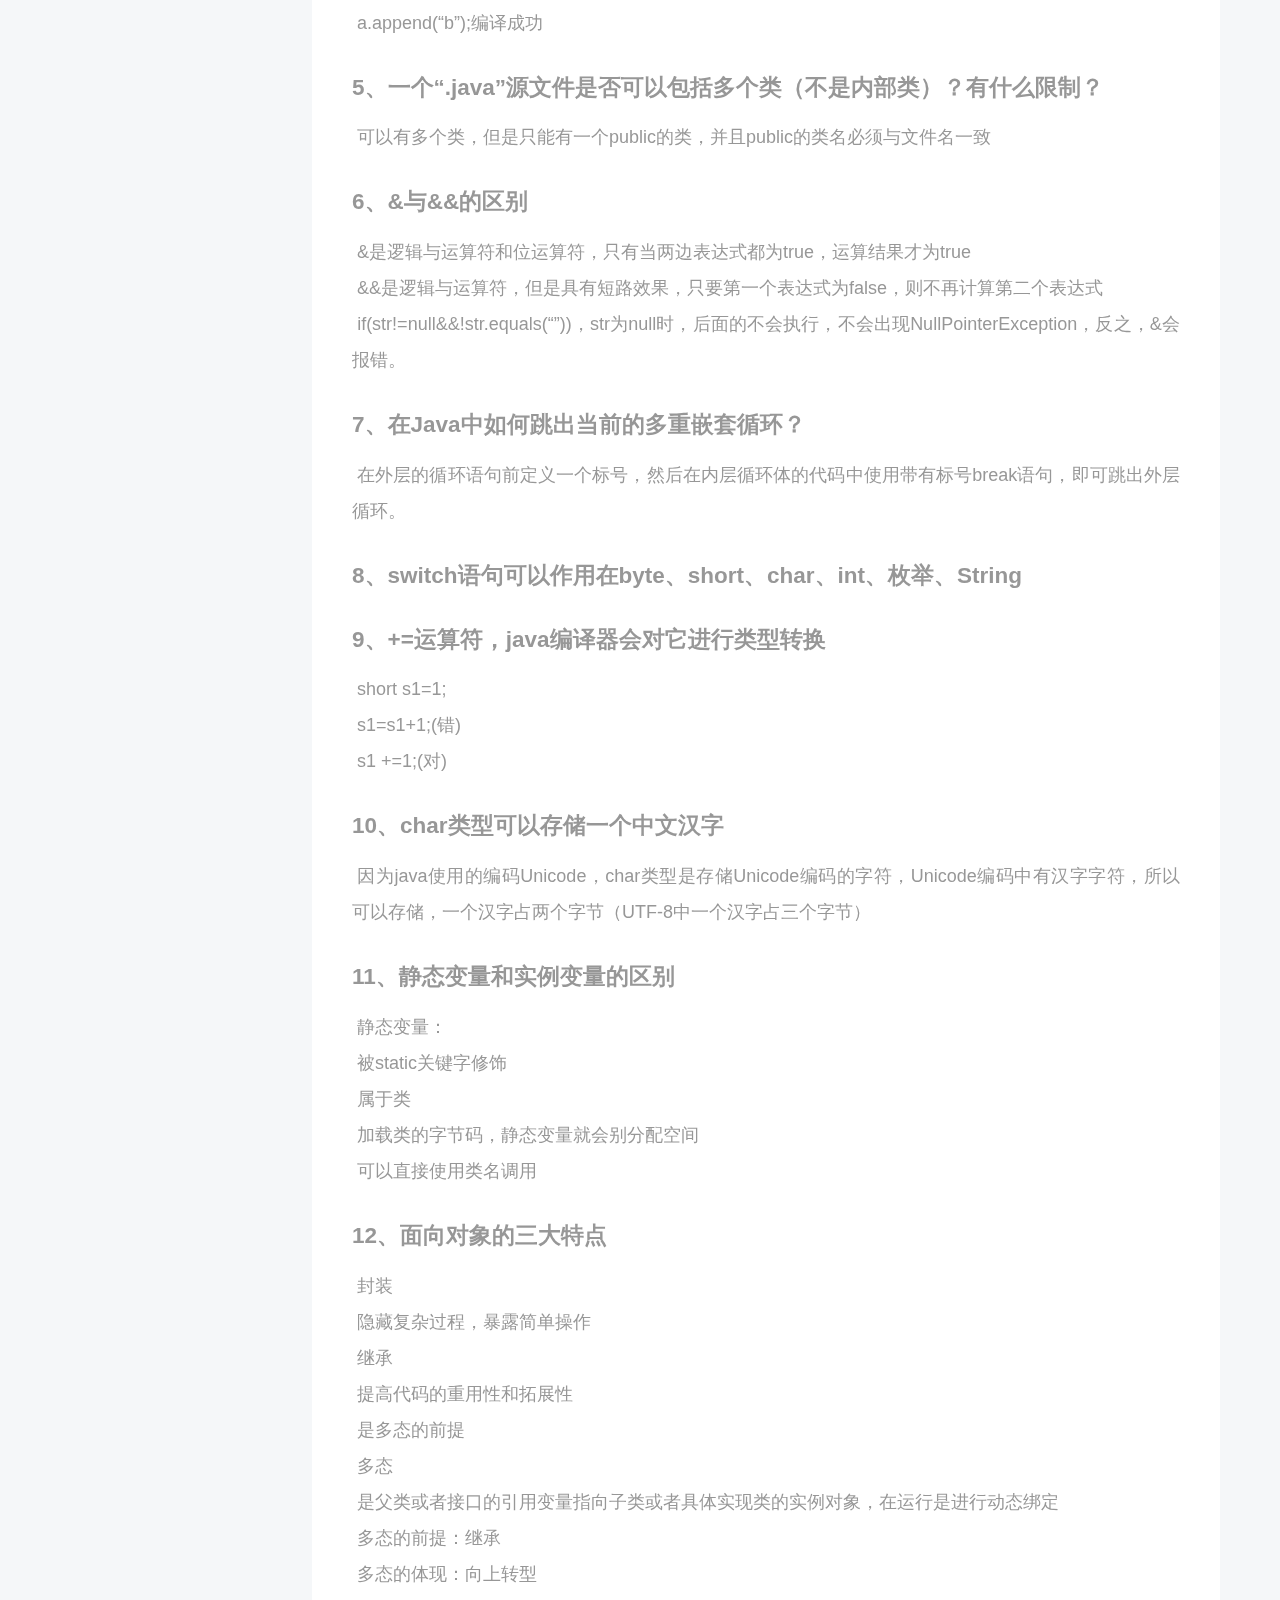
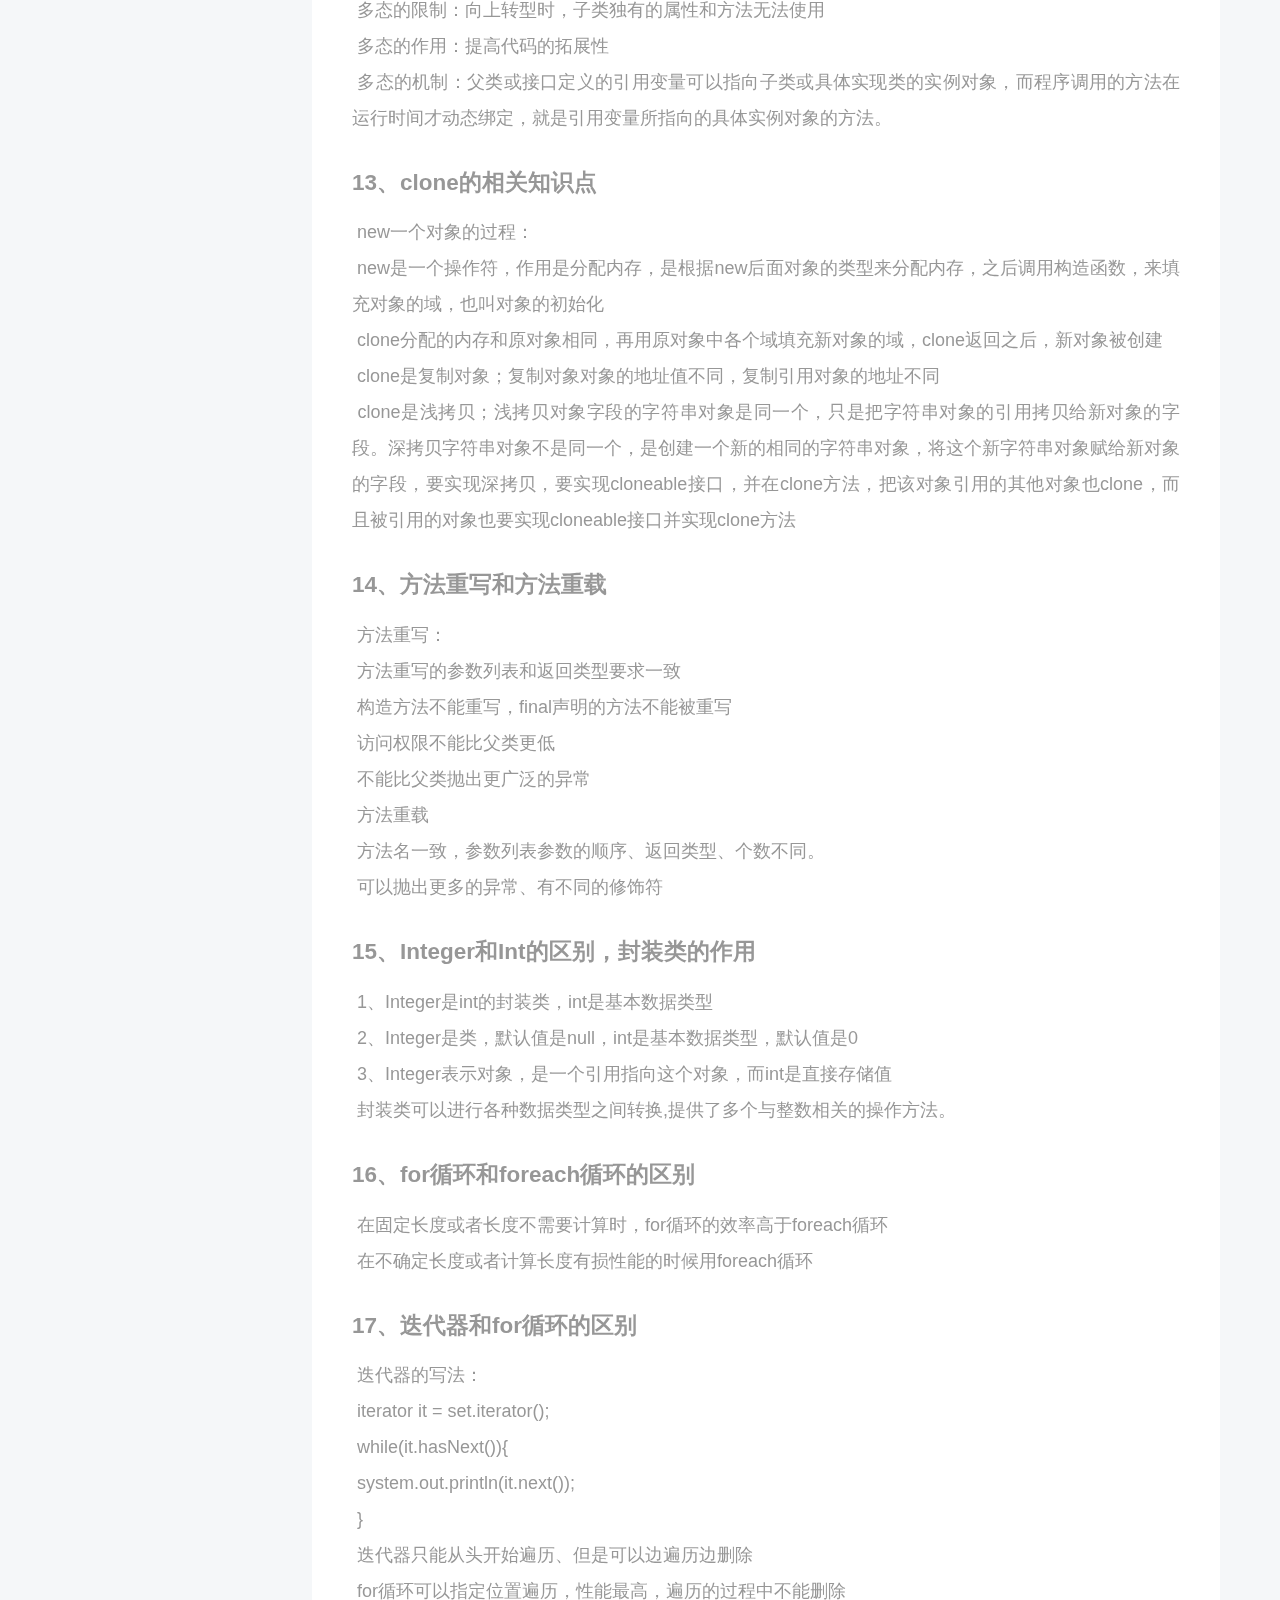
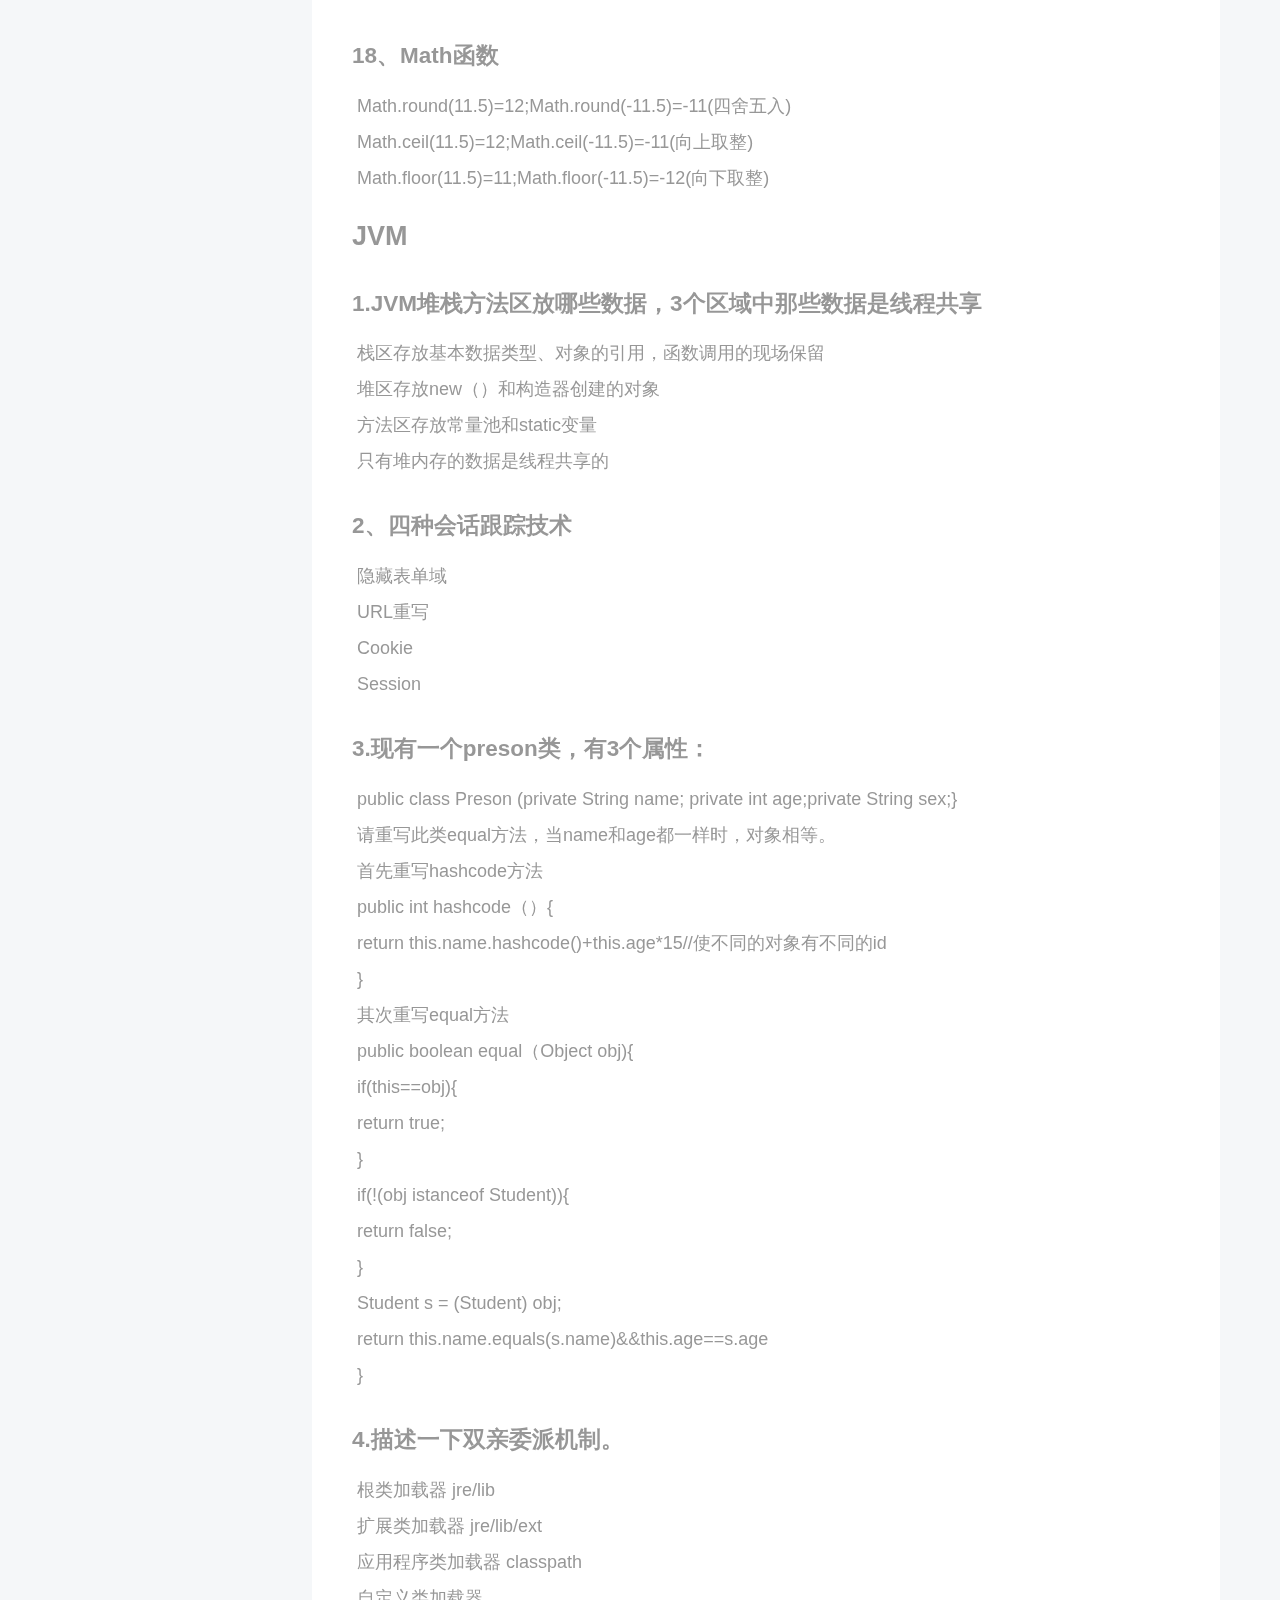
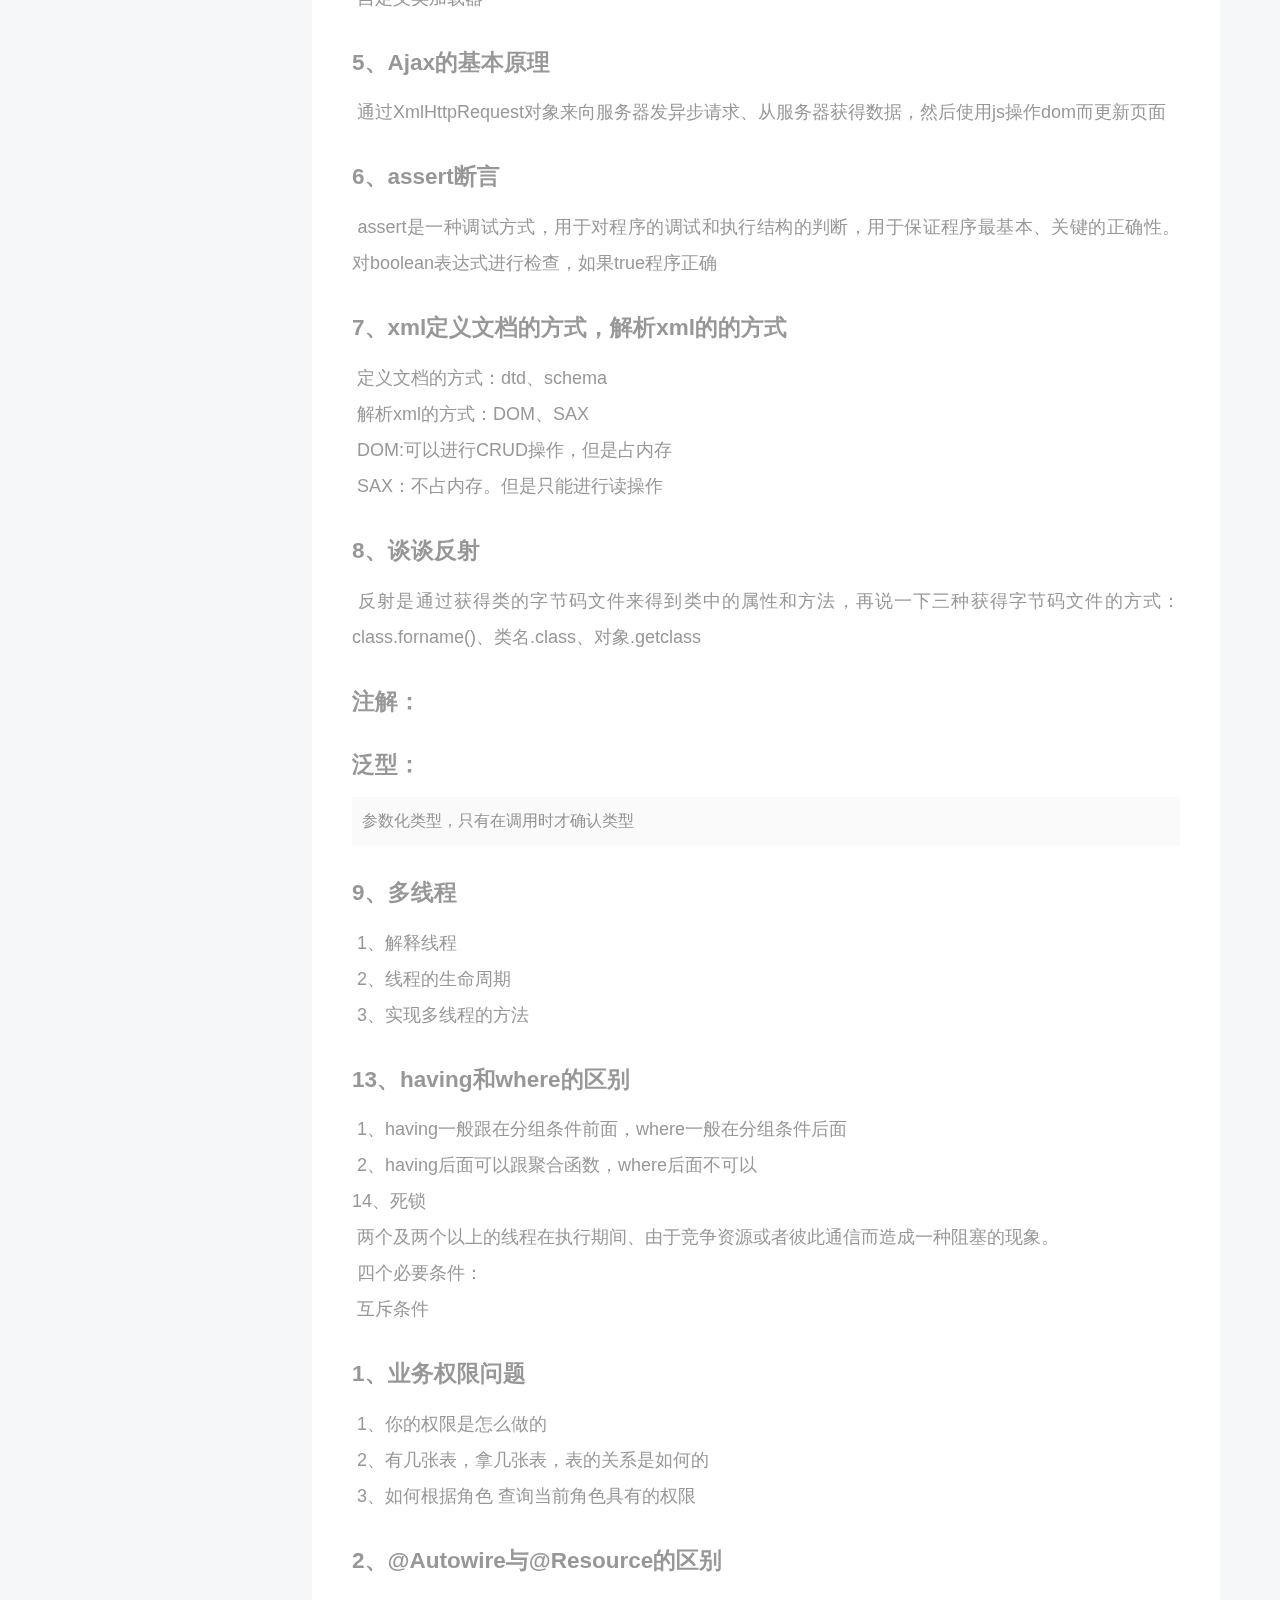
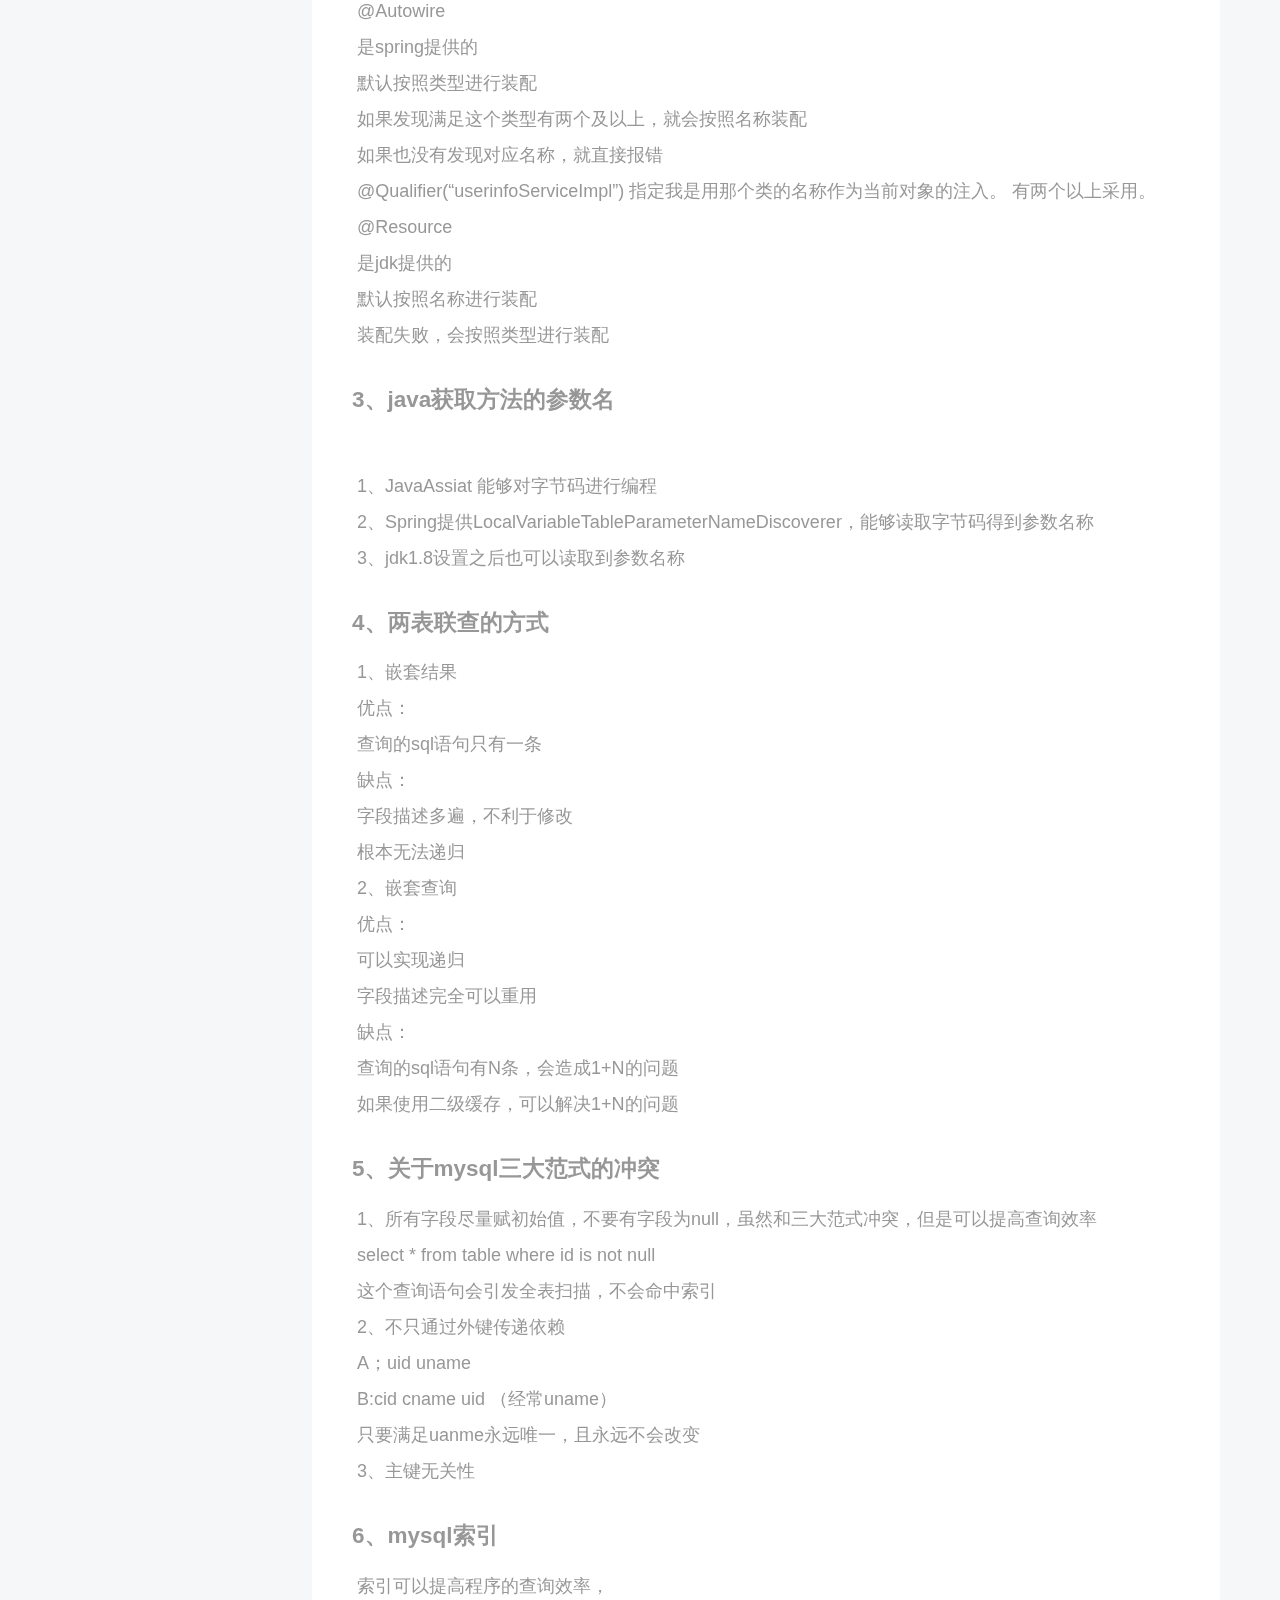
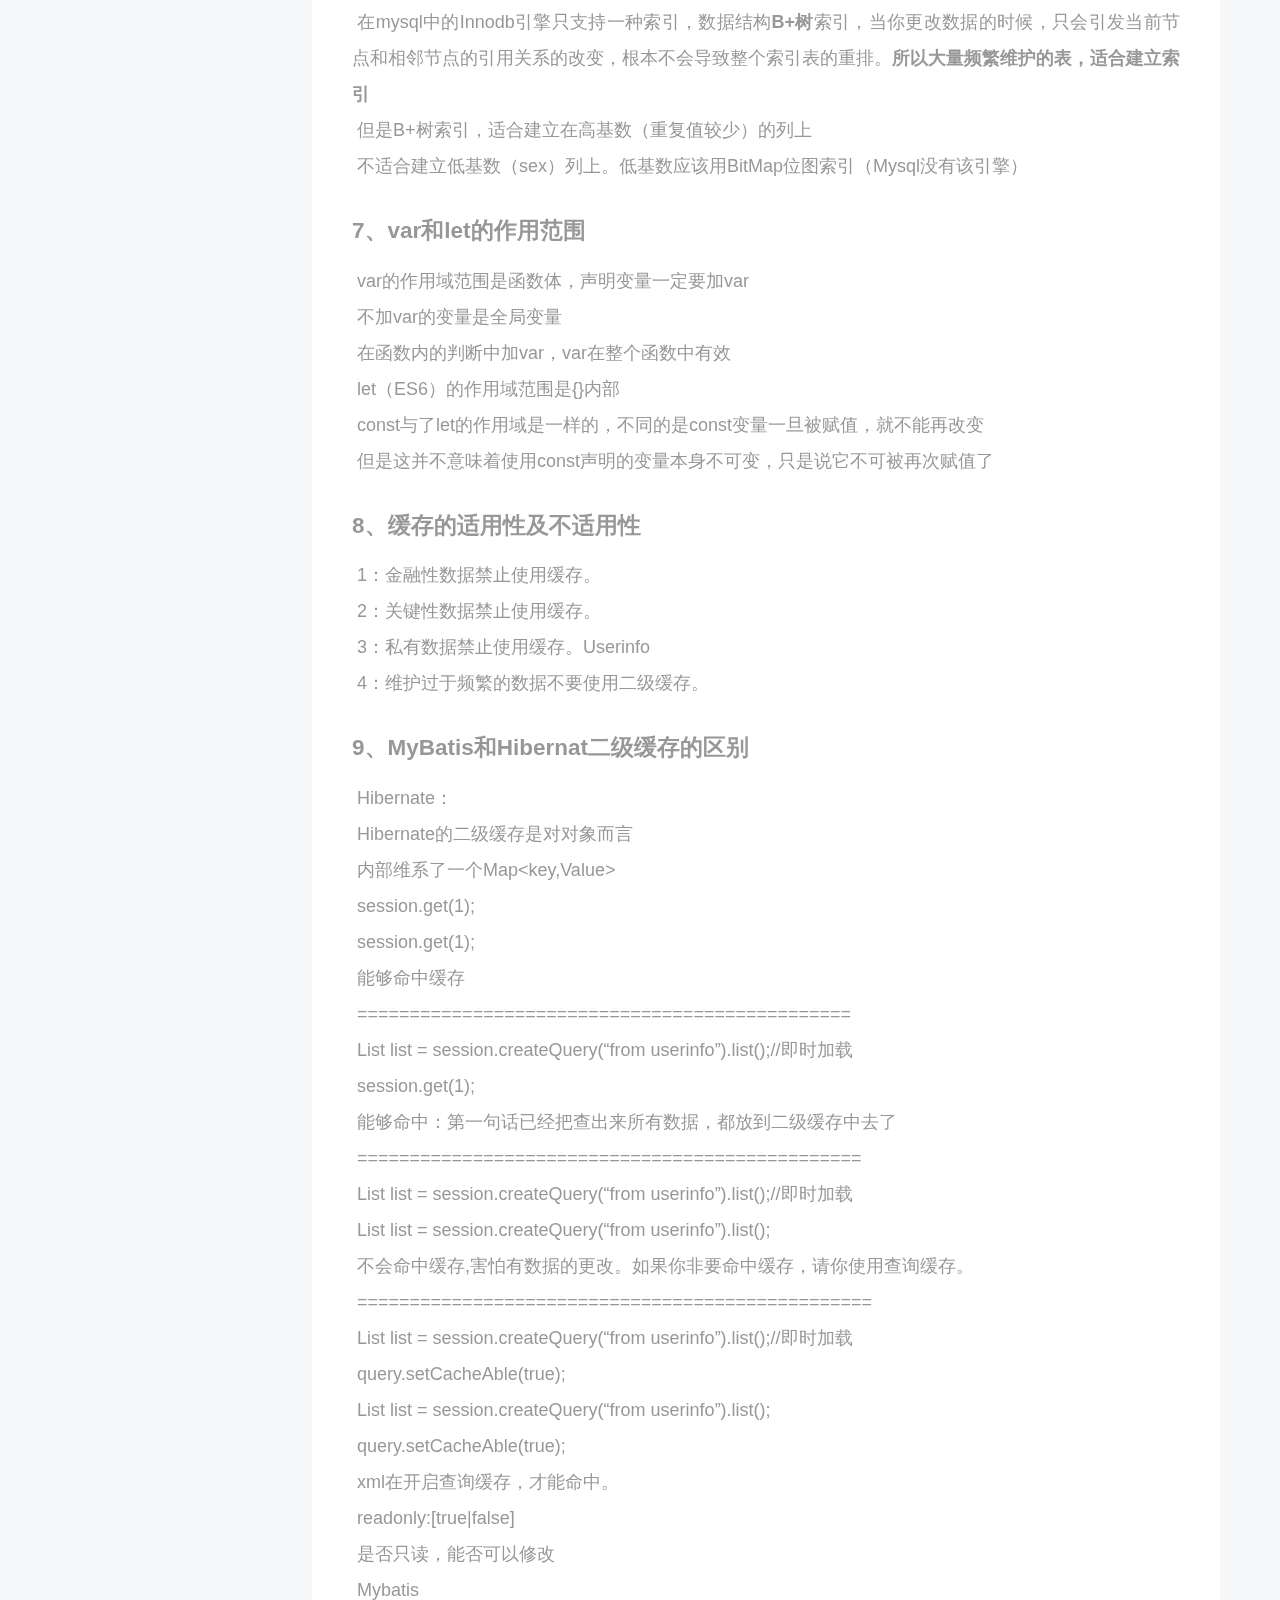
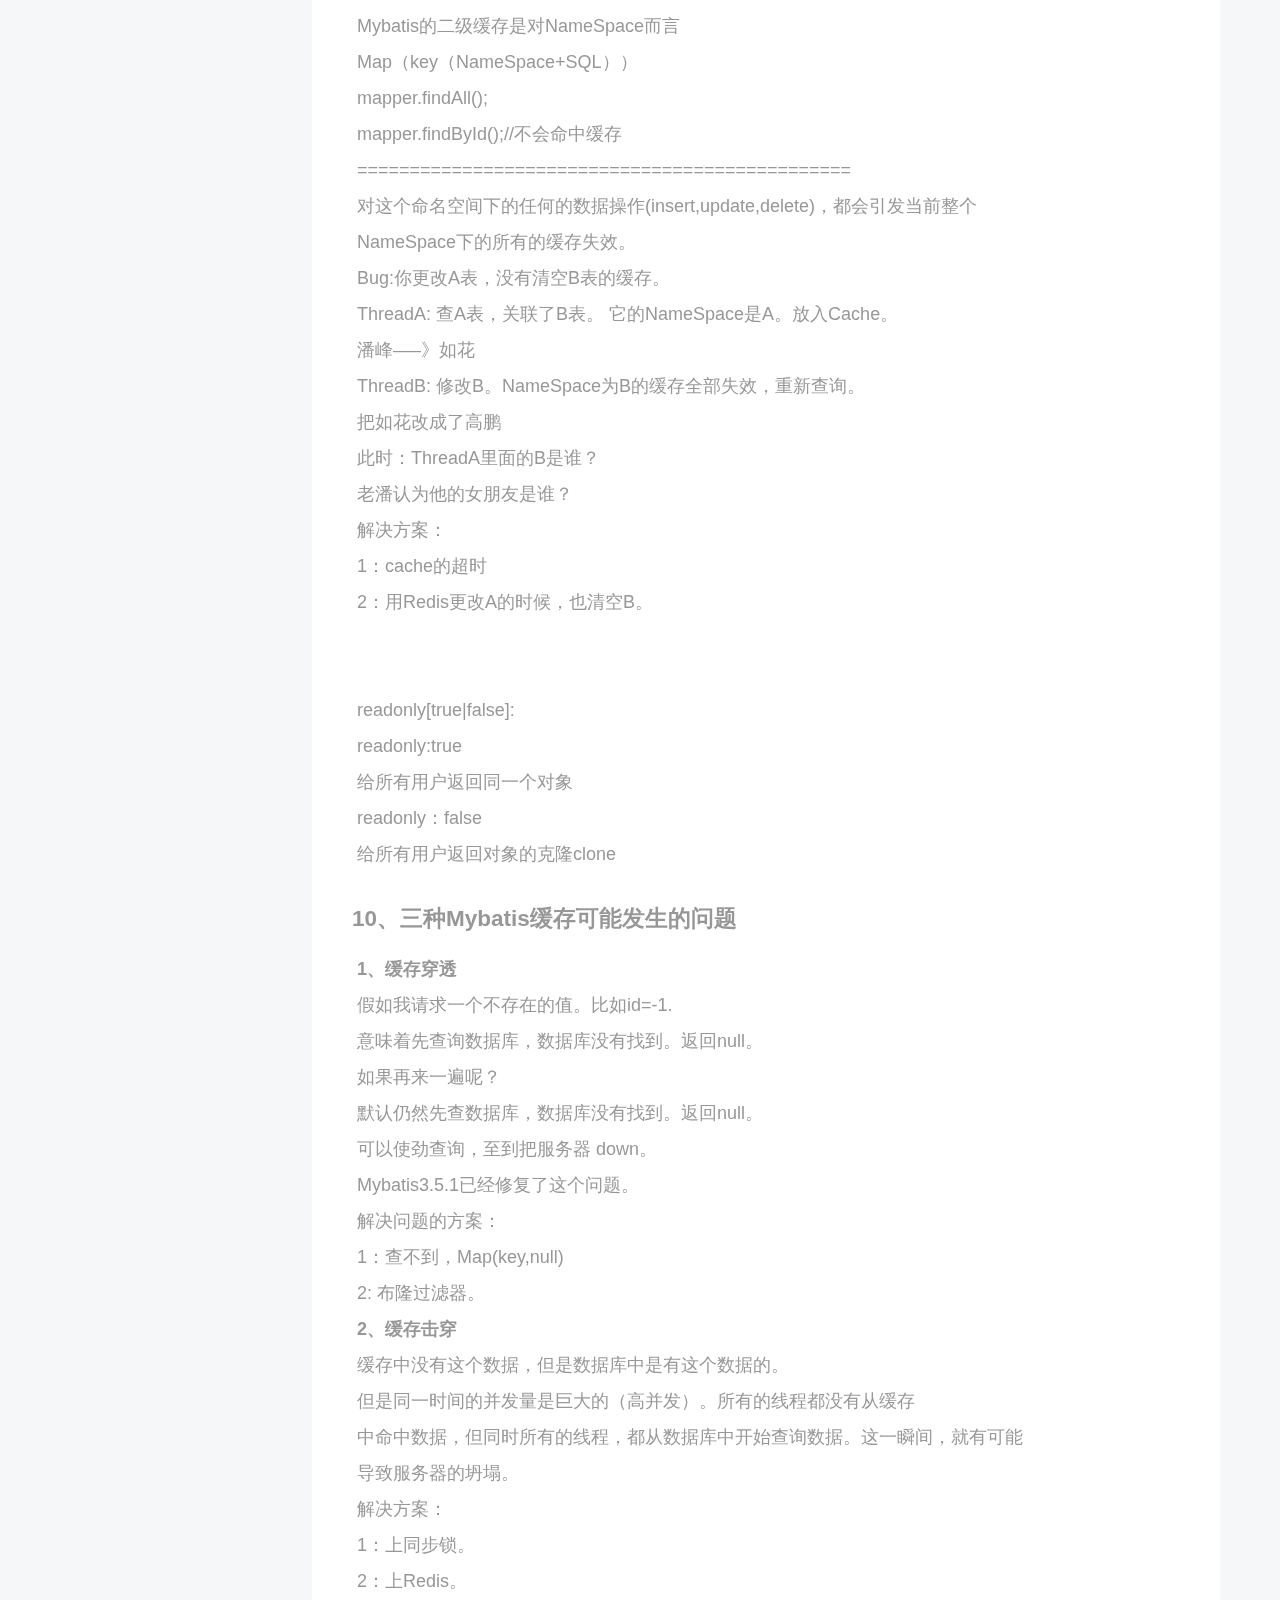
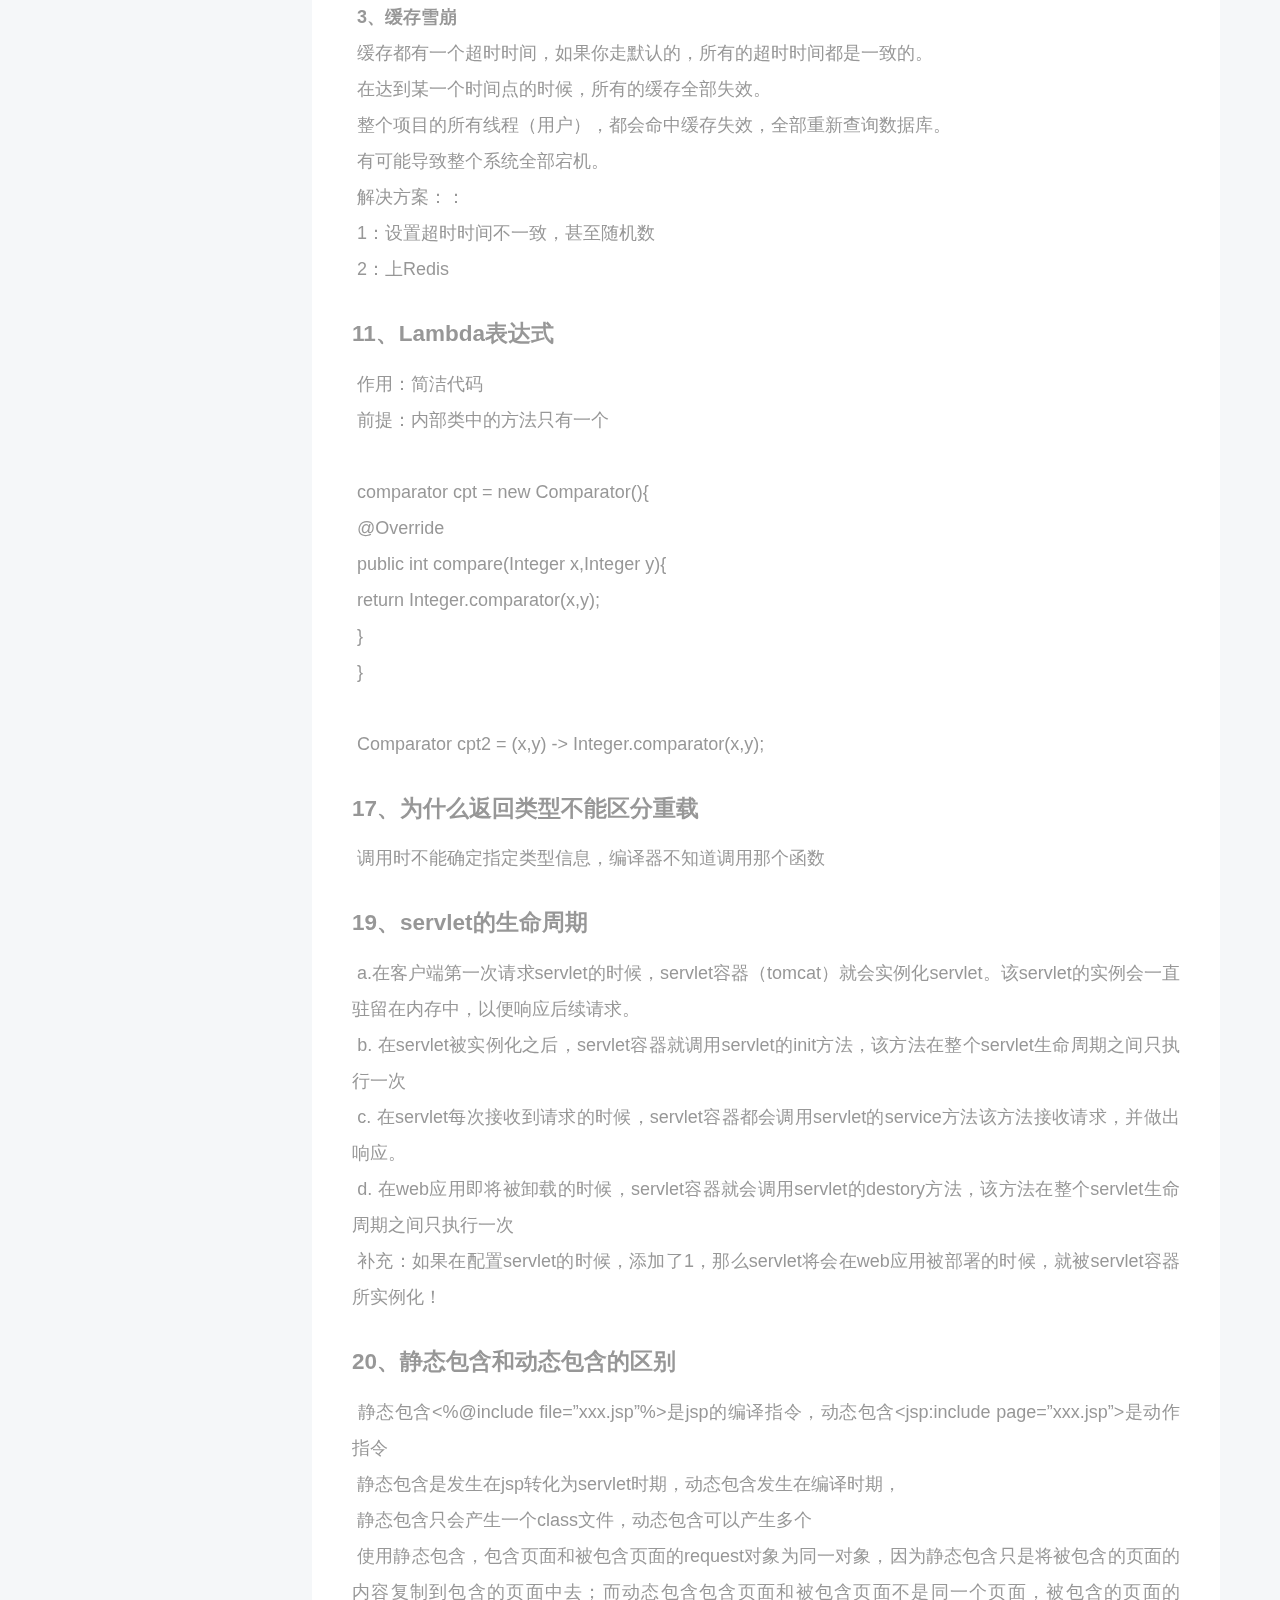
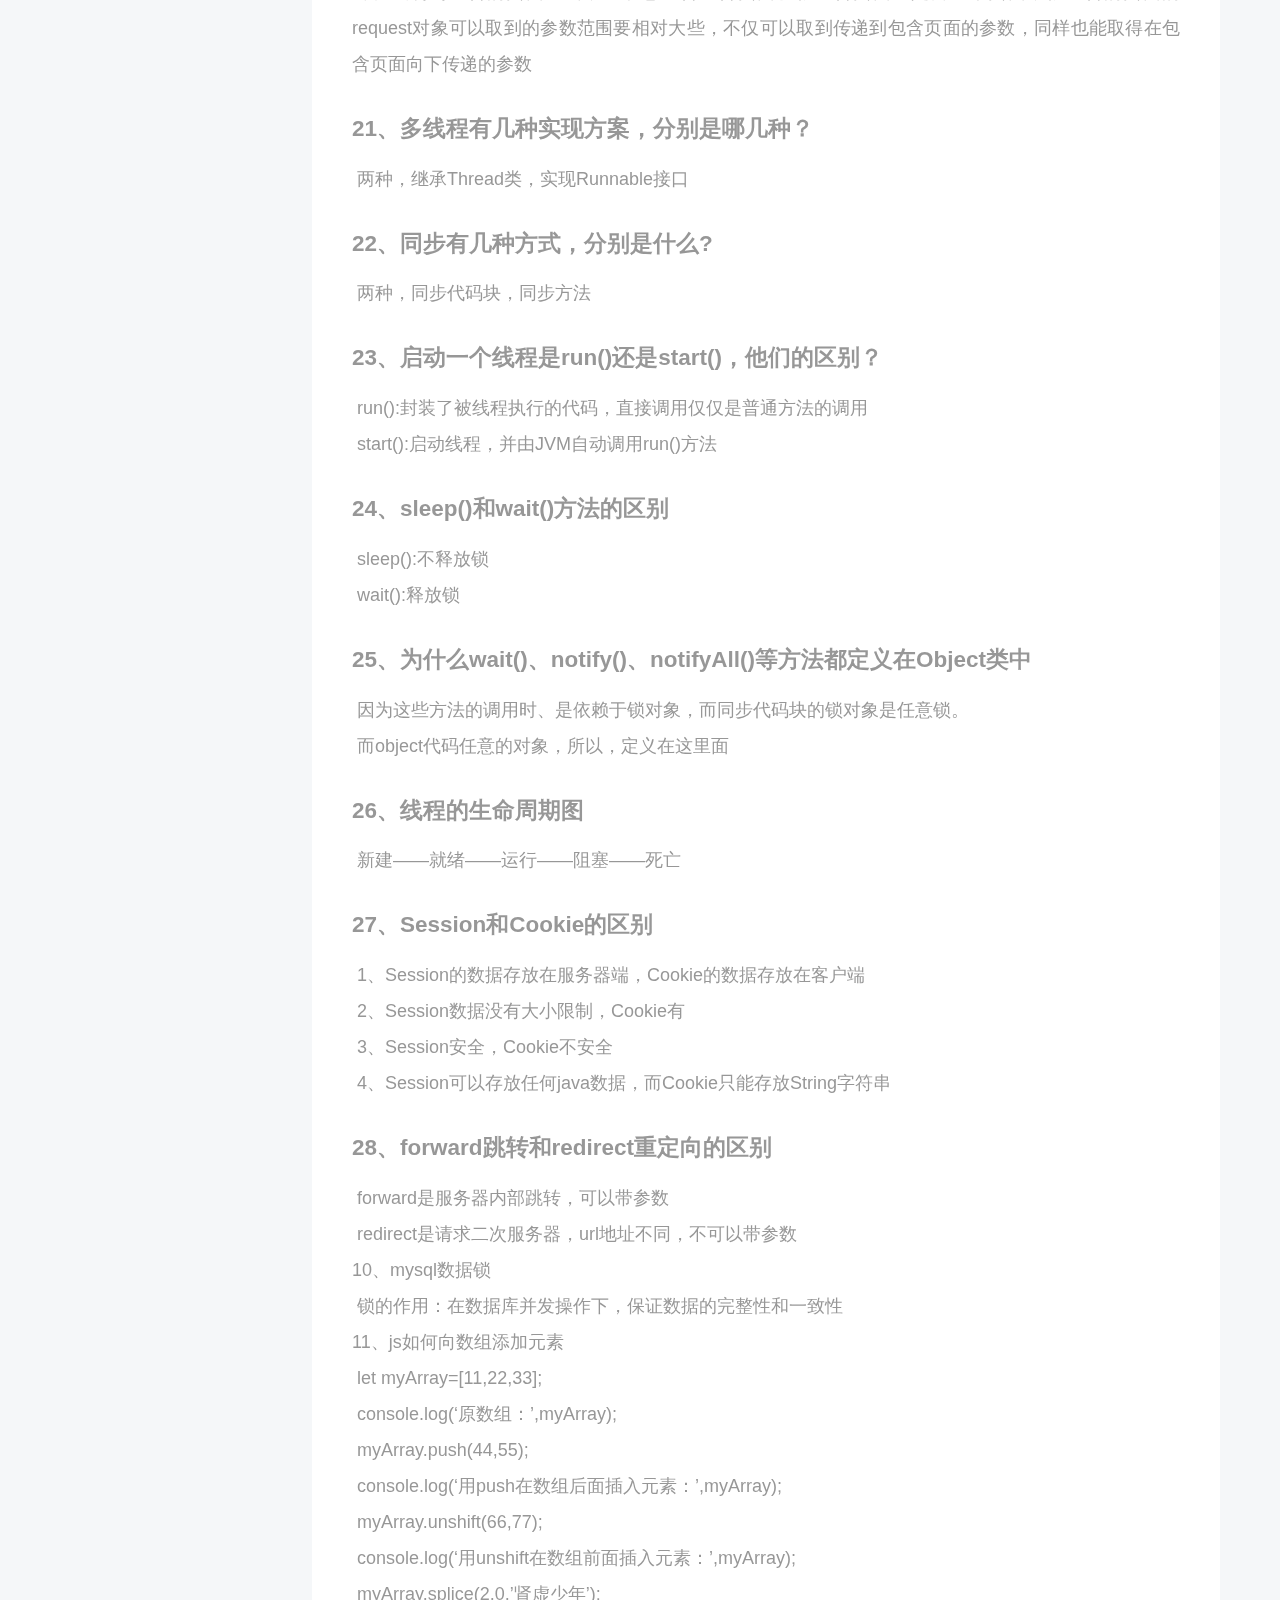
<file: 2019/11/01/面试题总结/index.html>
<!DOCTYPE html>
<html lang="zh-Hans">
<head>
  <meta charset="UTF-8">
<meta name="viewport" content="width=device-width, initial-scale=1, maximum-scale=2">
<meta name="theme-color" content="#222">
<meta name="generator" content="Hexo 4.0.0">
  <link rel="apple-touch-icon" sizes="180x180" href="/images/apple-touch-icon-next.png">
  <link rel="icon" type="image/png" sizes="32x32" href="/images/favicon-32x32-next.png">
  <link rel="icon" type="image/png" sizes="16x16" href="/images/favicon-16x16-next.png">
  <link rel="mask-icon" href="/images/logo.svg" color="#222">
  <link rel="alternate" href="/atom.xml" title="Java笔记" type="application/atom+xml">

<link rel="stylesheet" href="/css/main.css">


<link rel="stylesheet" href="/lib/font-awesome/css/font-awesome.min.css">


<script id="hexo-configurations">
  var NexT = window.NexT || {};
  var CONFIG = {
    root: '/',
    scheme: 'Pisces',
    version: '7.4.3',
    exturl: false,
    sidebar: {"position":"left","display":"post","offset":12,"onmobile":false},
    copycode: {"enable":false,"show_result":false,"style":null},
    back2top: {"enable":true,"sidebar":false,"scrollpercent":false},
    bookmark: {"enable":false,"color":"#222","save":"auto"},
    fancybox: false,
    mediumzoom: false,
    lazyload: false,
    pangu: false,
    algolia: {
      appID: '',
      apiKey: '',
      indexName: '',
      hits: {"per_page":10},
      labels: {"input_placeholder":"Search for Posts","hits_empty":"We didn't find any results for the search: ${query}","hits_stats":"${hits} results found in ${time} ms"}
    },
    localsearch: {"enable":true,"trigger":"auto","top_n_per_article":1,"unescape":false,"preload":false},
    path: 'search.xml',
    motion: {"enable":true,"async":false,"transition":{"post_block":"fadeIn","post_header":"slideDownIn","post_body":"slideDownIn","coll_header":"slideLeftIn","sidebar":"slideUpIn"}},
    translation: {
      copy_button: 'Copy',
      copy_success: 'Copied',
      copy_failure: 'Copy failed'
    },
    sidebarPadding: 40
  };
</script>

  <meta name="description" content="title:  Java基础 1、JDK和JRE有什么区别​    JDK：java开发工具包，提供了java的开发环境和运行环境。​    JRE：java运行环境，为java的运行提供了所需环境​    JDK包含JRE、编译java源码的编译器javac和java程序调试和分析的工具。​    如果只是运行java程序，安装JRE就可以了，需要编写Java程序，需要安装JDK。 2、==和e">
<meta property="og:type" content="article">
<meta property="og:title" content="面试题总结">
<meta property="og:url" content="http:&#x2F;&#x2F;yoursite.com&#x2F;2019&#x2F;11&#x2F;01&#x2F;%E9%9D%A2%E8%AF%95%E9%A2%98%E6%80%BB%E7%BB%93&#x2F;index.html">
<meta property="og:site_name" content="Java笔记">
<meta property="og:description" content="title:  Java基础 1、JDK和JRE有什么区别​    JDK：java开发工具包，提供了java的开发环境和运行环境。​    JRE：java运行环境，为java的运行提供了所需环境​    JDK包含JRE、编译java源码的编译器javac和java程序调试和分析的工具。​    如果只是运行java程序，安装JRE就可以了，需要编写Java程序，需要安装JDK。 2、==和e">
<meta property="og:locale" content="zh-Hans">
<meta property="og:updated_time" content="2019-11-01T11:10:21.236Z">
<meta name="twitter:card" content="summary">

<link rel="canonical" href="http://yoursite.com/2019/11/01/%E9%9D%A2%E8%AF%95%E9%A2%98%E6%80%BB%E7%BB%93/">


<script id="page-configurations">
  // https://hexo.io/docs/variables.html
  CONFIG.page = {
    sidebar: "",
    isHome: false,
    isPost: true,
    isPage: false,
    isArchive: false
  };
</script>

  <title>面试题总结 | Java笔记</title>
  






  <noscript>
  <style>
  .use-motion .brand,
  .use-motion .menu-item,
  .sidebar-inner,
  .use-motion .post-block,
  .use-motion .pagination,
  .use-motion .comments,
  .use-motion .post-header,
  .use-motion .post-body,
  .use-motion .collection-header { opacity: initial; }

  .use-motion .site-title,
  .use-motion .site-subtitle {
    opacity: initial;
    top: initial;
  }

  .use-motion .logo-line-before i { left: initial; }
  .use-motion .logo-line-after i { right: initial; }
  </style>
</noscript>

</head>

<body itemscope itemtype="http://schema.org/WebPage">
  <div class="container use-motion">
    <div class="headband"></div>

    <header class="header" itemscope itemtype="http://schema.org/WPHeader">
      <div class="header-inner"><div class="site-brand-container">
  <div class="site-meta">

    <div>
      <a href="/" class="brand" rel="start">
        <span class="logo-line-before"><i></i></span>
        <span class="site-title">Java笔记</span>
        <span class="logo-line-after"><i></i></span>
      </a>
    </div>
  </div>

  <div class="site-nav-toggle">
    <div class="toggle" aria-label="Toggle navigation bar">
      <span class="toggle-line toggle-line-first"></span>
      <span class="toggle-line toggle-line-middle"></span>
      <span class="toggle-line toggle-line-last"></span>
    </div>
  </div>
</div>


<nav class="site-nav">
  
  <ul id="menu" class="menu">
        <li class="menu-item menu-item-home">

    <a href="/" rel="section"><i class="fa fa-fw fa-home"></i>Home</a>

  </li>
        <li class="menu-item menu-item-about">

    <a href="/about/" rel="section"><i class="fa fa-fw fa-user"></i>About</a>

  </li>
        <li class="menu-item menu-item-tags">

    <a href="/tags/" rel="section"><i class="fa fa-fw fa-tags"></i>Tags</a>

  </li>
        <li class="menu-item menu-item-categories">

    <a href="/categories/" rel="section"><i class="fa fa-fw fa-th"></i>Categories</a>

  </li>
        <li class="menu-item menu-item-archives">

    <a href="/archives/" rel="section"><i class="fa fa-fw fa-archive"></i>Archives</a>

  </li>
      <li class="menu-item menu-item-search">
        <a role="button" class="popup-trigger"><i class="fa fa-search fa-fw"></i>Search
        </a>
      </li>
  </ul>

</nav>
  <div class="site-search">
    <div class="popup search-popup">
    <div class="search-header">
  <span class="search-icon">
    <i class="fa fa-search"></i>
  </span>
  <div class="search-input-container">
    <input autocomplete="off" autocorrect="off" autocapitalize="none"
           placeholder="Searching..." spellcheck="false"
           type="text" id="search-input">
  </div>
  <span class="popup-btn-close">
    <i class="fa fa-times-circle"></i>
  </span>
</div>
<div id="search-result"></div>

</div>
<div class="search-pop-overlay"></div>

  </div>
</div>
    </header>

    
  <div class="back-to-top">
    <i class="fa fa-arrow-up"></i>
    <span>0%</span>
  </div>


    <main class="main">
      <div class="main-inner">
        <div class="content-wrap">
          

          <div class="content">
            

  <div class="posts-expand">
      
  
  
  <article itemscope itemtype="http://schema.org/Article" class="post-block " lang="zh-Hans">
    <link itemprop="mainEntityOfPage" href="http://yoursite.com/2019/11/01/%E9%9D%A2%E8%AF%95%E9%A2%98%E6%80%BB%E7%BB%93/">

    <span hidden itemprop="author" itemscope itemtype="http://schema.org/Person">
      <meta itemprop="image" content="/images/mj.jpg">
      <meta itemprop="name" content="老寒腿青年">
      <meta itemprop="description" content="莫向外求">
    </span>

    <span hidden itemprop="publisher" itemscope itemtype="http://schema.org/Organization">
      <meta itemprop="name" content="Java笔记">
    </span>
      <header class="post-header">
        <h1 class="post-title" itemprop="name headline">
          面试题总结
        </h1>

        <div class="post-meta">
            <span class="post-meta-item">
              <span class="post-meta-item-icon">
                <i class="fa fa-calendar-o"></i>
              </span>
              <span class="post-meta-item-text">Posted on</span>
              

              <time title="Created: 2019-11-01 18:58:02 / Modified: 19:10:21" itemprop="dateCreated datePublished" datetime="2019-11-01T18:58:02+08:00">2019-11-01</time>
            </span>

          

        </div>
      </header>

    
    
    
    <div class="post-body" itemprop="articleBody">

      
        <p>title:  Java基础</p>
<h3 id="1、JDK和JRE有什么区别"><a href="#1、JDK和JRE有什么区别" class="headerlink" title="1、JDK和JRE有什么区别"></a>1、JDK和JRE有什么区别</h3><p>​    JDK：java开发工具包，提供了java的开发环境和运行环境。<br>​    JRE：java运行环境，为java的运行提供了所需环境<br>​    JDK包含JRE、编译java源码的编译器javac和java程序调试和分析的工具。<br>​    如果只是运行java程序，安装JRE就可以了，需要编写Java程序，需要安装JDK。</p>
<h3 id="2、-和equals的区别是什么"><a href="#2、-和equals的区别是什么" class="headerlink" title="2、==和equals的区别是什么"></a>2、==和equals的区别是什么</h3><p>​    ==：<br>​        基本类型：比较值是否相同；<br>​        引用类型：比较地址值是否相同；<br>​        String x = “string”;<br>​        String y = “string”;<br>​        String z = new String(“string”);<br>​        System.out.println(x==y); // true<br>​        System.out.println(x==z); // false<br>​        System.out.println(x.equals(y)); // true<br>​        System.out.println(x.equals(z)); // true<br>​    equals：<br>​        Object类中equals本质是==，<br>​        public boolean equals(Object obj) {<br>​            return (this == obj);<br>​        }<br>​        String和Integer等重写equals方法，此时比较值是否相同</p>
<h3 id="3、hashcode和equal"><a href="#3、hashcode和equal" class="headerlink" title="3、hashcode和equal"></a>3、hashcode和equal</h3><p>​    两个对象的hashcode相同，equals不一定为true，<br>​    两个对象的equals为true，hashcode一定相同</p>
<h3 id="4、final关键字"><a href="#4、final关键字" class="headerlink" title="4、final关键字"></a>4、final关键字</h3><p>​    final修饰的类叫最终类，该类不能被继承<br>​    final修饰的方法不能被重写<br>​    final修饰的变量叫常量<br>​        final修饰基本类型的局部变量，基本类型的值不能发生改变<br>​        final修饰引用类型的局部变量，引用类型的地址值不能发生改变，但是对象的堆内存的值可以改变。<br>​        final StringBuffer a = new StringBuffer(“a”);<br>​        a = new StringBuffer(“”);编译报错<br>​        a.append(“b”);编译成功</p>
<h3 id="5、一个“-java”源文件是否可以包括多个类（不是内部类）？有什么限制？"><a href="#5、一个“-java”源文件是否可以包括多个类（不是内部类）？有什么限制？" class="headerlink" title="5、一个“.java”源文件是否可以包括多个类（不是内部类）？有什么限制？"></a>5、一个“.java”源文件是否可以包括多个类（不是内部类）？有什么限制？</h3><p>​    可以有多个类，但是只能有一个public的类，并且public的类名必须与文件名一致</p>
<a id="more"></a>
<h3 id="6、-amp-与-amp-amp-的区别"><a href="#6、-amp-与-amp-amp-的区别" class="headerlink" title="6、&amp;与&amp;&amp;的区别"></a>6、&amp;与&amp;&amp;的区别</h3><p>​    &amp;是逻辑与运算符和位运算符，只有当两边表达式都为true，运算结果才为true<br>​    &amp;&amp;是逻辑与运算符，但是具有短路效果，只要第一个表达式为false，则不再计算第二个表达式<br>​    if(str!=null&amp;&amp;!str.equals(“”))，str为null时，后面的不会执行，不会出现NullPointerException，反之，&amp;会报错。</p>
<h3 id="7、在Java中如何跳出当前的多重嵌套循环？"><a href="#7、在Java中如何跳出当前的多重嵌套循环？" class="headerlink" title="7、在Java中如何跳出当前的多重嵌套循环？"></a>7、在Java中如何跳出当前的多重嵌套循环？</h3><p>​    在外层的循环语句前定义一个标号，然后在内层循环体的代码中使用带有标号break语句，即可跳出外层循环。</p>
<h3 id="8、switch语句可以作用在byte、short、char、int、枚举、String"><a href="#8、switch语句可以作用在byte、short、char、int、枚举、String" class="headerlink" title="8、switch语句可以作用在byte、short、char、int、枚举、String"></a>8、switch语句可以作用在byte、short、char、int、枚举、String</h3><h3 id="9、-运算符，java编译器会对它进行类型转换"><a href="#9、-运算符，java编译器会对它进行类型转换" class="headerlink" title="9、+=运算符，java编译器会对它进行类型转换"></a>9、+=运算符，java编译器会对它进行类型转换</h3><p>​    short s1=1;<br>​    s1=s1+1;(错)<br>​    s1 +=1;(对)</p>
<h3 id="10、char类型可以存储一个中文汉字"><a href="#10、char类型可以存储一个中文汉字" class="headerlink" title="10、char类型可以存储一个中文汉字"></a>10、char类型可以存储一个中文汉字</h3><p>​    因为java使用的编码Unicode，char类型是存储Unicode编码的字符，Unicode编码中有汉字字符，所以可以存储，一个汉字占两个字节（UTF-8中一个汉字占三个字节）</p>
<h3 id="11、静态变量和实例变量的区别"><a href="#11、静态变量和实例变量的区别" class="headerlink" title="11、静态变量和实例变量的区别"></a>11、静态变量和实例变量的区别</h3><p>​    静态变量：<br>​        被static关键字修饰<br>​        属于类<br>​        加载类的字节码，静态变量就会别分配空间<br>​        可以直接使用类名调用</p>
<h3 id="12、面向对象的三大特点"><a href="#12、面向对象的三大特点" class="headerlink" title="12、面向对象的三大特点"></a>12、面向对象的三大特点</h3><p>​    封装<br>​        隐藏复杂过程，暴露简单操作<br>​    继承<br>​        提高代码的重用性和拓展性<br>​        是多态的前提<br>​    多态<br>​        是父类或者接口的引用变量指向子类或者具体实现类的实例对象，在运行是进行动态绑定<br>​        多态的前提：继承<br>​        多态的体现：向上转型<br>​        多态的限制：向上转型时，子类独有的属性和方法无法使用<br>​        多态的作用：提高代码的拓展性<br>​        多态的机制：父类或接口定义的引用变量可以指向子类或具体实现类的实例对象，而程序调用的方法在运行时间才动态绑定，就是引用变量所指向的具体实例对象的方法。</p>
<h3 id="13、clone的相关知识点"><a href="#13、clone的相关知识点" class="headerlink" title="13、clone的相关知识点"></a>13、clone的相关知识点</h3><p>​    new一个对象的过程：<br>​        new是一个操作符，作用是分配内存，是根据new后面对象的类型来分配内存，之后调用构造函数，来填充对象的域，也叫对象的初始化<br>​        clone分配的内存和原对象相同，再用原对象中各个域填充新对象的域，clone返回之后，新对象被创建<br>​        clone是复制对象；复制对象对象的地址值不同，复制引用对象的地址不同<br>​        clone是浅拷贝；浅拷贝对象字段的字符串对象是同一个，只是把字符串对象的引用拷贝给新对象的字段。深拷贝字符串对象不是同一个，是创建一个新的相同的字符串对象，将这个新字符串对象赋给新对象的字段，要实现深拷贝，要实现cloneable接口，并在clone方法，把该对象引用的其他对象也clone，而且被引用的对象也要实现cloneable接口并实现clone方法</p>
<h3 id="14、方法重写和方法重载"><a href="#14、方法重写和方法重载" class="headerlink" title="14、方法重写和方法重载"></a>14、方法重写和方法重载</h3><p>​    方法重写：<br>​        方法重写的参数列表和返回类型要求一致<br>​        构造方法不能重写，final声明的方法不能被重写<br>​        访问权限不能比父类更低<br>​        不能比父类抛出更广泛的异常<br>​    方法重载<br>​        方法名一致，参数列表参数的顺序、返回类型、个数不同。<br>​        可以抛出更多的异常、有不同的修饰符</p>
<h3 id="15、Integer和Int的区别，封装类的作用"><a href="#15、Integer和Int的区别，封装类的作用" class="headerlink" title="15、Integer和Int的区别，封装类的作用"></a>15、Integer和Int的区别，封装类的作用</h3><p>​    1、Integer是int的封装类，int是基本数据类型<br>​    2、Integer是类，默认值是null，int是基本数据类型，默认值是0<br>​    3、Integer表示对象，是一个引用指向这个对象，而int是直接存储值<br>​    封装类可以进行各种数据类型之间转换,提供了多个与整数相关的操作方法。</p>
<h3 id="16、for循环和foreach循环的区别"><a href="#16、for循环和foreach循环的区别" class="headerlink" title="16、for循环和foreach循环的区别"></a>16、for循环和foreach循环的区别</h3><p>​    在固定长度或者长度不需要计算时，for循环的效率高于foreach循环<br>​    在不确定长度或者计算长度有损性能的时候用foreach循环</p>
<h3 id="17、迭代器和for循环的区别"><a href="#17、迭代器和for循环的区别" class="headerlink" title="17、迭代器和for循环的区别"></a>17、迭代器和for循环的区别</h3><p>​    迭代器的写法：<br>​        iterator it = set.iterator();<br>​        while(it.hasNext()){<br>​            system.out.println(it.next());<br>​        }<br>​    迭代器只能从头开始遍历、但是可以边遍历边删除<br>​    for循环可以指定位置遍历，性能最高，遍历的过程中不能删除</p>
<h3 id="18、Math函数"><a href="#18、Math函数" class="headerlink" title="18、Math函数"></a>18、Math函数</h3><p>​    Math.round(11.5)=12;Math.round(-11.5)=-11(四舍五入)<br>​    Math.ceil(11.5)=12;Math.ceil(-11.5)=-11(向上取整)<br>​    Math.floor(11.5)=11;Math.floor(-11.5)=-12(向下取整)</p>
<h1 id="JVM"><a href="#JVM" class="headerlink" title="JVM"></a>JVM</h1><h3 id="1-JVM堆栈方法区放哪些数据，3个区域中那些数据是线程共享"><a href="#1-JVM堆栈方法区放哪些数据，3个区域中那些数据是线程共享" class="headerlink" title="1.JVM堆栈方法区放哪些数据，3个区域中那些数据是线程共享"></a>1.JVM堆栈方法区放哪些数据，3个区域中那些数据是线程共享</h3><p>​    栈区存放基本数据类型、对象的引用，函数调用的现场保留<br>​    堆区存放new（）和构造器创建的对象<br>​    方法区存放常量池和static变量<br>​    只有堆内存的数据是线程共享的</p>
<h3 id="2、四种会话跟踪技术"><a href="#2、四种会话跟踪技术" class="headerlink" title="2、四种会话跟踪技术"></a>2、四种会话跟踪技术</h3><p>​    隐藏表单域<br>​    URL重写<br>​    Cookie<br>​    Session</p>
<h3 id="3-现有一个preson类，有3个属性："><a href="#3-现有一个preson类，有3个属性：" class="headerlink" title="3.现有一个preson类，有3个属性："></a>3.现有一个preson类，有3个属性：</h3><p>​     public class Preson (private String name; private int age;private String sex;}<br>​     请重写此类equal方法，当name和age都一样时，对象相等。<br>​     首先重写hashcode方法<br>​         public int hashcode（）{<br>​            return this.name.hashcode()+this.age*15//使不同的对象有不同的id<br>​         }<br>​      其次重写equal方法<br>​          public boolean equal（Object obj){<br>​              if(this==obj){<br>​                  return true;<br>​              }<br>​              if(!(obj istanceof Student)){<br>​                  return false;<br>​              }<br>​              Student s = (Student) obj;<br>​              return this.name.equals(s.name)&amp;&amp;this.age==s.age<br>​          }</p>
<h3 id="4-描述一下双亲委派机制。"><a href="#4-描述一下双亲委派机制。" class="headerlink" title="4.描述一下双亲委派机制。"></a>4.描述一下双亲委派机制。</h3><p>​    根类加载器 jre/lib<br>​    扩展类加载器 jre/lib/ext<br>​    应用程序类加载器 classpath<br>​    自定义类加载器</p>
<h3 id="5、Ajax的基本原理"><a href="#5、Ajax的基本原理" class="headerlink" title="5、Ajax的基本原理"></a>5、Ajax的基本原理</h3><p>​    通过XmlHttpRequest对象来向服务器发异步请求、从服务器获得数据，然后使用js操作dom而更新页面</p>
<h3 id="6、assert断言"><a href="#6、assert断言" class="headerlink" title="6、assert断言"></a>6、assert断言</h3><p>​    assert是一种调试方式，用于对程序的调试和执行结构的判断，用于保证程序最基本、关键的正确性。对boolean表达式进行检查，如果true程序正确</p>
<h3 id="7、xml定义文档的方式，解析xml的的方式"><a href="#7、xml定义文档的方式，解析xml的的方式" class="headerlink" title="7、xml定义文档的方式，解析xml的的方式"></a>7、xml定义文档的方式，解析xml的的方式</h3><p>​    定义文档的方式：dtd、schema<br>​    解析xml的方式：DOM、SAX<br>​        DOM:可以进行CRUD操作，但是占内存<br>​        SAX：不占内存。但是只能进行读操作</p>
<h3 id="8、谈谈反射"><a href="#8、谈谈反射" class="headerlink" title="8、谈谈反射"></a>8、谈谈反射</h3><p>​    反射是通过获得类的字节码文件来得到类中的属性和方法，再说一下三种获得字节码文件的方式：class.forname()、类名.class、对象.getclass</p>
<h3 id="注解："><a href="#注解：" class="headerlink" title="注解："></a>注解：</h3><h3 id="泛型："><a href="#泛型：" class="headerlink" title="泛型："></a>泛型：</h3><pre><code>参数化类型，只有在调用时才确认类型</code></pre><h3 id="9、多线程"><a href="#9、多线程" class="headerlink" title="9、多线程"></a>9、多线程</h3><p>​    1、解释线程<br>​    2、线程的生命周期<br>​    3、实现多线程的方法</p>
<h3 id="13、having和where的区别"><a href="#13、having和where的区别" class="headerlink" title="13、having和where的区别"></a>13、having和where的区别</h3><p>​    1、having一般跟在分组条件前面，where一般在分组条件后面<br>​    2、having后面可以跟聚合函数，where后面不可以<br>14、死锁<br>​    两个及两个以上的线程在执行期间、由于竞争资源或者彼此通信而造成一种阻塞的现象。<br>​    四个必要条件：<br>​        互斥条件</p>
<h3 id="1、业务权限问题"><a href="#1、业务权限问题" class="headerlink" title="1、业务权限问题"></a>1、业务权限问题</h3><p>​    1、你的权限是怎么做的<br>​    2、有几张表，拿几张表，表的关系是如何的<br>​    3、如何根据角色 查询当前角色具有的权限 </p>
<h3 id="2、-Autowire与-Resource的区别"><a href="#2、-Autowire与-Resource的区别" class="headerlink" title="2、@Autowire与@Resource的区别"></a>2、@Autowire与@Resource的区别</h3><p>​    @Autowire<br>​        是spring提供的<br>​        默认按照类型进行装配<br>​            如果发现满足这个类型有两个及以上，就会按照名称装配<br>​            如果也没有发现对应名称，就直接报错<br>​            @Qualifier(“userinfoServiceImpl”)  指定我是用那个类的名称作为当前对象的注入。 有两个以上采用。<br>​    @Resource<br>​        是jdk提供的<br>​        默认按照名称进行装配<br>​            装配失败，会按照类型进行装配</p>
<h3 id="3、java获取方法的参数名"><a href="#3、java获取方法的参数名" class="headerlink" title="3、java获取方法的参数名"></a>3、java获取方法的参数名</h3><p>​    <!--Java无法通过反射获取方法的参数名--><br>​    1、JavaAssiat 能够对字节码进行编程<br>​    2、Spring提供LocalVariableTableParameterNameDiscoverer，能够读取字节码得到参数名称<br>​    3、jdk1.8设置之后也可以读取到参数名称</p>
<h3 id="4、两表联查的方式"><a href="#4、两表联查的方式" class="headerlink" title="4、两表联查的方式"></a>4、两表联查的方式</h3><p>​    1、嵌套结果<br>​        优点：<br>​            查询的sql语句只有一条<br>​        缺点：<br>​            字段描述多遍，不利于修改<br>​            根本无法递归<br>​    2、嵌套查询<br>​        优点：<br>​            可以实现递归<br>​            字段描述完全可以重用<br>​        缺点：<br>​            查询的sql语句有N条，会造成1+N的问题<br>​            如果使用二级缓存，可以解决1+N的问题</p>
<h3 id="5、关于mysql三大范式的冲突"><a href="#5、关于mysql三大范式的冲突" class="headerlink" title="5、关于mysql三大范式的冲突"></a>5、关于mysql三大范式的冲突</h3><p>​    1、所有字段尽量赋初始值，不要有字段为null，虽然和三大范式冲突，但是可以提高查询效率<br>​    select * from table where id is not null<br>​    这个查询语句会引发全表扫描，不会命中索引<br>​    2、不只通过外键传递依赖<br>​        A；uid uname<br>​        B:cid cname uid （经常uname）<br>​            只要满足uanme永远唯一，且永远不会改变<br>​    3、主键无关性</p>
<h3 id="6、mysql索引"><a href="#6、mysql索引" class="headerlink" title="6、mysql索引"></a>6、mysql索引</h3><p>​    索引可以提高程序的查询效率，<br>​    在mysql中的Innodb引擎只支持一种索引，数据结构<strong>B+树</strong>索引，当你更改数据的时候，只会引发当前节点和相邻节点的引用关系的改变，根本不会导致整个索引表的重排。<strong>所以大量频繁维护的表，适合建立索引</strong><br>​    但是B+树索引，适合建立在高基数（重复值较少）的列上<br>​    不适合建立低基数（sex）列上。低基数应该用BitMap位图索引（Mysql没有该引擎）</p>
<h3 id="7、var和let的作用范围"><a href="#7、var和let的作用范围" class="headerlink" title="7、var和let的作用范围"></a>7、var和let的作用范围</h3><p>​    var的作用域范围是函数体，声明变量一定要加var<br>​    不加var的变量是全局变量<br>​    在函数内的判断中加var，var在整个函数中有效<br>​    let（ES6）的作用域范围是{}内部<br>​    const与了let的作用域是一样的，不同的是const变量一旦被赋值，就不能再改变<br>​    但是这并不意味着使用const声明的变量本身不可变，只是说它不可被再次赋值了</p>
<h3 id="8、缓存的适用性及不适用性"><a href="#8、缓存的适用性及不适用性" class="headerlink" title="8、缓存的适用性及不适用性"></a>8、缓存的适用性及不适用性</h3><p>​    1：金融性数据禁止使用缓存。<br>​    2：关键性数据禁止使用缓存。<br>​    3：私有数据禁止使用缓存。Userinfo<br>​    4：维护过于频繁的数据不要使用二级缓存。</p>
<h3 id="9、MyBatis和Hibernat二级缓存的区别"><a href="#9、MyBatis和Hibernat二级缓存的区别" class="headerlink" title="9、MyBatis和Hibernat二级缓存的区别"></a>9、MyBatis和Hibernat二级缓存的区别</h3><p>​    Hibernate：<br>​        Hibernate的二级缓存是对对象而言<br>​        内部维系了一个Map&lt;key,Value&gt;<br>​            session.get(1);<br>​            session.get(1);<br>​            能够命中缓存<br>​            ===============================================<br>​            List list = session.createQuery(“from userinfo”).list();//即时加载<br>​            session.get(1);<br>​            能够命中：第一句话已经把查出来所有数据，都放到二级缓存中去了<br>​            ================================================<br>​            List list = session.createQuery(“from userinfo”).list();//即时加载<br>​            List list = session.createQuery(“from userinfo”).list();<br>​            不会命中缓存,害怕有数据的更改。如果你非要命中缓存，请你使用查询缓存。<br>​            =================================================<br>​            List list = session.createQuery(“from userinfo”).list();//即时加载<br>​            query.setCacheAble(true);<br>​            List list = session.createQuery(“from userinfo”).list();<br>​            query.setCacheAble(true);<br>​            xml在开启查询缓存，才能命中。<br>​        readonly:[true|false]<br>​            是否只读，能否可以修改<br>​    Mybatis<br>​        Mybatis的二级缓存是对NameSpace而言<br>​        Map（key（NameSpace+SQL））<br>​            mapper.findAll();<br>​            mapper.findById();//不会命中缓存<br>​            ===============================================<br>​            对这个命名空间下的任何的数据操作(insert,update,delete)，都会引发当前整个<br>​            NameSpace下的所有的缓存失效。<br>​            Bug:你更改A表，没有清空B表的缓存。<br>​                ThreadA: 查A表，关联了B表。 它的NameSpace是A。放入Cache。<br>​                       潘峰—–》如花<br>​                ThreadB: 修改B。NameSpace为B的缓存全部失效，重新查询。<br>​                       把如花改成了高鹏<br>​                此时：ThreadA里面的B是谁？<br>​                       老潘认为他的女朋友是谁？<br>​            解决方案：<br>​                1：cache的超时<br>​                2：用Redis更改A的时候，也清空B。<br>​        <!-- Size 缓存的的大小  flushInterval隔多久数据同步一次 LRU最近最少，FIFO先进先出--><br>​        <cache size="5000" flushInterval="5000" eviction="LRU" readOnly="true"></cache><br>​        readonly[true|false]:<br>​            readonly:true<br>​                给所有用户返回同一个对象<br>​            readonly：false<br>​                给所有用户返回对象的克隆clone</p>
<h3 id="10、三种Mybatis缓存可能发生的问题"><a href="#10、三种Mybatis缓存可能发生的问题" class="headerlink" title="10、三种Mybatis缓存可能发生的问题"></a>10、三种Mybatis缓存可能发生的问题</h3><p>​    <strong>1、缓存穿透</strong><br>​        假如我请求一个不存在的值。比如id=-1.<br>​        意味着先查询数据库，数据库没有找到。返回null。<br>​        如果再来一遍呢？<br>​            默认仍然先查数据库，数据库没有找到。返回null。<br>​            可以使劲查询，至到把服务器 down。<br>​        Mybatis3.5.1已经修复了这个问题。<br>​            解决问题的方案：<br>​                1：查不到，Map(key,null)<br>​                2: 布隆过滤器。<br>​    <strong>2、缓存击穿</strong><br>​        缓存中没有这个数据，但是数据库中是有这个数据的。<br>​        但是同一时间的并发量是巨大的（高并发）。所有的线程都没有从缓存<br>​        中命中数据，但同时所有的线程，都从数据库中开始查询数据。这一瞬间，就有可能<br>​        导致服务器的坍塌。<br>​        解决方案：<br>​            1：上同步锁。<br>​            2：上Redis。<br>​    <strong>3、缓存雪崩</strong><br>​        缓存都有一个超时时间，如果你走默认的，所有的超时时间都是一致的。<br>​        在达到某一个时间点的时候，所有的缓存全部失效。<br>​        整个项目的所有线程（用户），都会命中缓存失效，全部重新查询数据库。<br>​        有可能导致整个系统全部宕机。<br>​        解决方案：：<br>​            1：设置超时时间不一致，甚至随机数<br>​            2：上Redis</p>
<h3 id="11、Lambda表达式"><a href="#11、Lambda表达式" class="headerlink" title="11、Lambda表达式"></a>11、Lambda表达式</h3><p>​    作用：简洁代码<br>​    前提：内部类中的方法只有一个<br>​    <!--匿名内部类--><br>​    comparator<Integer> cpt = new Comparator<Integer>(){<br>​        @Override<br>​        public int compare(Integer x,Integer y){<br>​            return Integer.comparator(x,y);<br>​        }<br>​    }<br>​    <!--Lambda表达式--><br>​    Comparator<Integer> cpt2 = (x,y) -&gt; Integer.comparator(x,y);</p>
<h3 id="17、为什么返回类型不能区分重载"><a href="#17、为什么返回类型不能区分重载" class="headerlink" title="17、为什么返回类型不能区分重载"></a>17、为什么返回类型不能区分重载</h3><p>​    调用时不能确定指定类型信息，编译器不知道调用那个函数</p>
<h3 id="19、servlet的生命周期"><a href="#19、servlet的生命周期" class="headerlink" title="19、servlet的生命周期"></a>19、servlet的生命周期</h3><p>​    a.在客户端第一次请求servlet的时候，servlet容器（tomcat）就会实例化servlet。该servlet的实例会一直驻留在内存中，以便响应后续请求。<br>​    b. 在servlet被实例化之后，servlet容器就调用servlet的init方法，该方法在整个servlet生命周期之间只执行一次<br>​    c. 在servlet每次接收到请求的时候，servlet容器都会调用servlet的service方法该方法接收请求，并做出响应。<br>​    d. 在web应用即将被卸载的时候，servlet容器就会调用servlet的destory方法，该方法在整个servlet生命周期之间只执行一次<br>​    补充：如果在配置servlet的时候，添加了<load-on-startup>1</load-on-startup>，那么servlet将会在web应用被部署的时候，就被servlet容器所实例化！</p>
<h3 id="20、静态包含和动态包含的区别"><a href="#20、静态包含和动态包含的区别" class="headerlink" title="20、静态包含和动态包含的区别"></a>20、静态包含和动态包含的区别</h3><p>​    静态包含&lt;%@include file=”xxx.jsp”%&gt;是jsp的编译指令，动态包含&lt;jsp:include page=”xxx.jsp”&gt;是动作指令<br>​    静态包含是发生在jsp转化为servlet时期，动态包含发生在编译时期，<br>​    静态包含只会产生一个class文件，动态包含可以产生多个<br>​    使用静态包含，包含页面和被包含页面的request对象为同一对象，因为静态包含只是将被包含的页面的内容复制到包含的页面中去；而动态包含包含页面和被包含页面不是同一个页面，被包含的页面的request对象可以取到的参数范围要相对大些，不仅可以取到传递到包含页面的参数，同样也能取得在包含页面向下传递的参数 </p>
<h3 id="21、多线程有几种实现方案，分别是哪几种？"><a href="#21、多线程有几种实现方案，分别是哪几种？" class="headerlink" title="21、多线程有几种实现方案，分别是哪几种？"></a>21、多线程有几种实现方案，分别是哪几种？</h3><p>​    两种，继承Thread类，实现Runnable接口</p>
<h3 id="22、同步有几种方式，分别是什么"><a href="#22、同步有几种方式，分别是什么" class="headerlink" title="22、同步有几种方式，分别是什么?"></a>22、同步有几种方式，分别是什么?</h3><p>​    两种，同步代码块，同步方法</p>
<h3 id="23、启动一个线程是run-还是start-，他们的区别？"><a href="#23、启动一个线程是run-还是start-，他们的区别？" class="headerlink" title="23、启动一个线程是run()还是start()，他们的区别？"></a>23、启动一个线程是run()还是start()，他们的区别？</h3><p>​    run():封装了被线程执行的代码，直接调用仅仅是普通方法的调用<br>​    start():启动线程，并由JVM自动调用run()方法</p>
<h3 id="24、sleep-和wait-方法的区别"><a href="#24、sleep-和wait-方法的区别" class="headerlink" title="24、sleep()和wait()方法的区别"></a>24、sleep()和wait()方法的区别</h3><p>​    sleep():不释放锁<br>​    wait():释放锁</p>
<h3 id="25、为什么wait-、notify-、notifyAll-等方法都定义在Object类中"><a href="#25、为什么wait-、notify-、notifyAll-等方法都定义在Object类中" class="headerlink" title="25、为什么wait()、notify()、notifyAll()等方法都定义在Object类中"></a>25、为什么wait()、notify()、notifyAll()等方法都定义在Object类中</h3><p>​    因为这些方法的调用时、是依赖于锁对象，而同步代码块的锁对象是任意锁。<br>​    而object代码任意的对象，所以，定义在这里面</p>
<h3 id="26、线程的生命周期图"><a href="#26、线程的生命周期图" class="headerlink" title="26、线程的生命周期图"></a>26、线程的生命周期图</h3><p>​    新建——就绪——运行——阻塞——死亡</p>
<h3 id="27、Session和Cookie的区别"><a href="#27、Session和Cookie的区别" class="headerlink" title="27、Session和Cookie的区别"></a>27、Session和Cookie的区别</h3><p>​        1、Session的数据存放在服务器端，Cookie的数据存放在客户端<br>​        2、Session数据没有大小限制，Cookie有<br>​        3、Session安全，Cookie不安全<br>​        4、Session可以存放任何java数据，而Cookie只能存放String字符串</p>
<h3 id="28、forward跳转和redirect重定向的区别"><a href="#28、forward跳转和redirect重定向的区别" class="headerlink" title="28、forward跳转和redirect重定向的区别"></a>28、forward跳转和redirect重定向的区别</h3><p>​    forward是服务器内部跳转，可以带参数<br>​    redirect是请求二次服务器，url地址不同，不可以带参数<br>10、mysql数据锁<br>​    锁的作用：在数据库并发操作下，保证数据的完整性和一致性<br>11、js如何向数组添加元素<br>​    let myArray=[11,22,33];<br>​    console.log(‘原数组：’,myArray);<br>​    myArray.push(44,55);<br>​    console.log(‘用push在数组后面插入元素：’,myArray);<br>​    myArray.unshift(66,77);<br>​    console.log(‘用unshift在数组前面插入元素：’,myArray);<br>​    myArray.splice(2,0,’肾虚少年’);<br>​    console.log(‘用splice在数组指定位置插入元素：’,myArray);<br>​        </p>
<h1 id="SpringMVC"><a href="#SpringMVC" class="headerlink" title="SpringMVC"></a>SpringMVC</h1><p>​    1、描述SpringMVC请求处理与响应流程，以及核心组件<br>​        核心组件：<br>​            前端控制器<br>​            映射器处理器<br>​            适配器处理器<br>​            视图解析器<br>​    2、一个请求到SpringMVC，首先必须经过前端控制器DispatcherServlet吗？<br>​        可以配置的。<br>​        在web.xml文件中配置如下信息：<br>​        <servlet-mapping><br>​            <servlet-name>default</servlet-name><br>​            <url-pattern><em>.html</url-pattern><br>​        </servlet-mapping><br>​        以上配置可以实现</em>.html文件不经过DispatcherServlet，可以直接找到*.html资源<br>​    3、springboot比springmvc的优势在哪里<br>​        springmvc是基于spring的一个mvc框架，<br>​    优势是：实现了自动装配，降低项目搭建的困难度<br>​    4.SpringMVC常用注解和作用<br>​        @RequsetMapper(“”)：url路径<br>​        @Controller():表明这是控制器<br>​        @RequsetBody:接收请求的json数据，将json数据转换为Java对象<br>​        @ResponseBody:将返回对象转换json数据响应客户<br>​        @RequestParam:形参名和请求参数名一致<br>​    5、springmvc controller返回值类型，具体作用<br>​        ModelAndView<br>​        String<br>​        void<br>​    6、谈一下springmvc<br>​        springmvc是spring模式的web层框架，由四大核心组件构成，陈述原理</p>
<h1 id="Mybatis"><a href="#Mybatis" class="headerlink" title="Mybatis"></a>Mybatis</h1><pre><code>1.Mybatis怎么配一对一和多对多
    resultMap/resulttype
    association/collection
    javatype/oftype
2、介绍一下MyBatis?
    Mybatis是一个优秀的持久层框架，它封装了jdbc操作数据库的过程，只需要写sql语句，
    mybatis通过读取配置配置文件，创建SqlSessionFactory会话工厂，然后在创建Sqlsession，通过Sqlsession来操作数据库，
    SqlSession是通过底层的Executor执行器接口来操作数据库，Exceutor执行器处理的Sql信息是封装到一个底层对象的MappedStatement中，
4、MyBatis生成的xml都有哪些标签？
    requestmap、select、result、insert、update、delete
5、Mybatis 返回类型用什么指定
    resultType指定输出的Java类型
11、Mybatis 传入参数 类型用什么指定
    parameterType指定输入参数的java类型
6、resultMap和resultType的区别？
    resultType：查询的列名和映射的pojo属性名完全一致
    resultMap：查询的列名和映射的pojo属性名可以不一致
7、谈谈Mybatis的缓存？
    一级缓存：
        存入SqlSession中，数据结构是HashMap，当SqlSession消失时，mybatis的一级缓存也会消失
        当调用SqlSession的修改、添加、删除，
    二级缓存：
        Mybatis中SqlSessionFactory对象的缓存，由同一个SqlSessionFactory对象创建的SqlSession共享其缓存
        第一步在主配置文件中开启二级缓存
            &lt;settings&gt;
                &lt;setting name=&quot;cacheEnabled&quot; value=&quot;true&quot;&gt;
            &lt;/settings&gt;
        第二步在映射配置文件中
            &lt;cache /&gt;
        第三步在select标签中使用属性usecache=&quot;true&quot;
8、redis替代mybatis的二级缓存
9、数据库查询到一个空id或者null，mybatis如何判断的？
10、mybatis xml namespace里面写的是啥，什么作用。
    mapper接口的类路径
13、如何查询最后一条数据：mybatis
15、mybatis的延迟加载是什么，怎么用
    只想获取某个字段，就用延迟加载，只能进行属性级别的延迟加载
    首先在主配置文件打开延迟加载
    &lt;settings&gt;
        &lt;setting name=&quot;lazyLoadingEnabled&quot; value=&quot;true&quot;&gt;
        &lt;setting name=&quot;aggressiveLazyLoading&quot; value=&quot;false&quot;&gt;
    &lt;/settings&gt;
    映射配置文件中
    &lt;collection property=&quot;emps&quot; ofType=&quot;Emp&quot; select=&quot;com.woniuxy.l_lazyload.EmpMapper。findSomeByDid&quot; column=&quot;did&quot;&gt;
16、mybatis的主配置文件配置了什么？
    数据源、事务、别名、映射配置文件的位置
17、#{}和${}的区别
    #{}在sql语句中有单引号，${}没有单引号
    #{}底层是preparedStatment，不会引发sql注入，${}底层是Statment，会引发sql注入
18、mapper的开发规范
    1、mapper接口的全名与mapper映射文件的namespace的值相同
    2、mapper接口的方法名与mapper映射文件的id的值相同
    3、mapper接口的方法参数与mapper映射文件的parameterType的值相同
    4、mapper接口的返回类型与mapper映射文件的resultType的值相同
19、mybatis mapper绑定的原理
    Mybatis会自动的为mapper接口生成动态代理实现类。</code></pre><h1 id="SpringBoot"><a href="#SpringBoot" class="headerlink" title="SpringBoot"></a>SpringBoot</h1><p>​    1、谈一下springBoot<br>​        我觉的spingboot是一个整合工具，它可以自动装配，降低了搭建环境的难度<br>​        内置web服务器<br>​        简化了maven配置<br>​        无需配置xml，导入jar包即可<br>​    2.Springboot自动装配原理<br>​        @SpringBootApplication注解中的@EnableAutoConfigure中的@Import中的selectImports方法返回了一个全类名的数组，全类名来源于spring-boot-autoConfigure中的spring.factories,</p>
<h1 id="Spring"><a href="#Spring" class="headerlink" title="Spring"></a>Spring</h1><p>​    1、谈谈spring<br>​        spring是为了解决企业应用开发的复杂性而创建的，是一个轻量级的控制反转和面向切面的容器框架<br>​    2、Spring在选择用JDK动态代理还是CGLiB动态代理的依据和区别<br>​        jdk实现了接口的类，是用反射生成一个匿名子类，<br>​        cglib没有实现接口的类，使用asm开源包，将被代理对象加载，通过修改字节码文件生成子类<br>​    3、spring aop实现原理<br>​        动态代理<br>​    4、spring template<br>​        是一种操作数据库的技术、对jdbc做了封装，简化了数据库的操作，能够把数据对象映射成实体类。<br>​    5、spring注解<br>​        @Component<br>​        @Repository<br>​        @Service<br>​        @Controller<br>​        @Autowired<br>​        @Resource<br>​    6、spring的注入有几种<br>​        构造方法<br>​        setter方法<br>​        p命名空间注入<br>​        集合注入<br>​        基于注解的注入<br>​    7、spring默认装配吗<br>​        不默认装配<br>​    8、Spring和SpringBoot的区别<br>​        springboot是spring的拓展，使得开发和部署更加方便<br>​        无需配置复杂的xml，只需导入相关jar包，<br>​        内嵌了Web服务器<br>​        提供POM、简化了Maven配置<br>​    9、Bean的配置<br>​        全类名的反射<br>​        静态工厂<br>​        实例工厂<br>​    10、spring的事务<br>​        事务的特性<br>​            原子性<br>​            一致性<br>​            隔离性<br>​            持久性<br>​        隔离级别<br>​            读未提交<br>​            读已提交<br>​            可重复读<br>​            串行<br>​        传播行为：<br>​            <strong>1、PROPAGATION_REQUIRED：</strong>如果当前没有事务，就创建一个新事务，如果当前存在事务，就加入该事务，该设置是最常用的设置。<br>​            2、PROPAGATION_SUPPORTS：支持当前事务，如果当前存在事务，就加入该事务，如果当前不存在事务，就以非事务执行。‘<br>​            3、PROPAGATION_MANDATORY：支持当前事务，如果当前存在事务，就加入该事务，如果当前不存在事务，就抛出异常。<br>​            <strong>4、PROPAGATION_REQUIRES_NEW：</strong>创建新事务，无论当前存不存在事务，都创建新事务。<br>​            5、PROPAGATION_NOT_SUPPORTED：以非事务方式执行操作，如果当前存在事务，就把当前事务挂起。<br>​            6、PROPAGATION_NEVER：以非事务方式执行，如果当前存在事务，则抛出异常。<br>​            <strong>7、PROPAGATION_NESTED：</strong>如果当前存在事务，则在嵌套事务内执行。如果当前没有事务，则执行与PROPAGATION_REQUIRED类似的操作。<br>​    11、静态代理和动态代理的区别<br>​        静态代理只能代理一个类，动态代理可以代理一个接口下的多个接口类<br>​        静态代理事先就知道要代理那个类，动态代理在运行时才知道<br>​    12、jdk动态代理和cglib动态代理的区别<br>​        jdk是通过反射机制生成一个实现接口的匿名子类<br>​        cglib是通过asm开源包，将被代理对象类加载进来，通过修改字节码文件生成子类<br>​        实现了接口，就可以用jdk动态代理，也可以强制使用cglib<br>​        如果没有实现接口，就必须使用cglib<br>​    13、spring的好处<br>​        1、方便解耦，简化开发，<br>​        2、AOP编程的支持<br>​        3、声明式事务的支持<br>​        4、spring对junit4支持，方便程序测试<br>​        5、方便集成各种优秀框架</p>

    </div>

    
    
    

      <footer class="post-footer">

        

          <div class="post-nav">
            <div class="post-nav-next post-nav-item">
            </div>

            <span class="post-nav-divider"></span>

            <div class="post-nav-prev post-nav-item">
                <a href="/2019/11/01/Java/" rel="prev" title="Java">
                  Java <i class="fa fa-chevron-right"></i>
                </a>
            </div>
          </div>
      </footer>
    
  </article>
  
  
  

  </div>


          </div>
          

        </div>
          
  
  <div class="toggle sidebar-toggle">
    <span class="toggle-line toggle-line-first"></span>
    <span class="toggle-line toggle-line-middle"></span>
    <span class="toggle-line toggle-line-last"></span>
  </div>

  <aside class="sidebar">
    <div class="sidebar-inner">

      <ul class="sidebar-nav motion-element">
        <li class="sidebar-nav-toc">
          Table of Contents
        </li>
        <li class="sidebar-nav-overview">
          Overview
        </li>
      </ul>

      <!--noindex-->
      <div class="post-toc-wrap sidebar-panel">
          <div class="post-toc motion-element"><ol class="nav"><li class="nav-item nav-level-3"><a class="nav-link" href="#1、JDK和JRE有什么区别"><span class="nav-number">1.</span> <span class="nav-text">1、JDK和JRE有什么区别</span></a></li><li class="nav-item nav-level-3"><a class="nav-link" href="#2、-和equals的区别是什么"><span class="nav-number">2.</span> <span class="nav-text">2、==和equals的区别是什么</span></a></li><li class="nav-item nav-level-3"><a class="nav-link" href="#3、hashcode和equal"><span class="nav-number">3.</span> <span class="nav-text">3、hashcode和equal</span></a></li><li class="nav-item nav-level-3"><a class="nav-link" href="#4、final关键字"><span class="nav-number">4.</span> <span class="nav-text">4、final关键字</span></a></li><li class="nav-item nav-level-3"><a class="nav-link" href="#5、一个“-java”源文件是否可以包括多个类（不是内部类）？有什么限制？"><span class="nav-number">5.</span> <span class="nav-text">5、一个“.java”源文件是否可以包括多个类（不是内部类）？有什么限制？</span></a></li><li class="nav-item nav-level-3"><a class="nav-link" href="#6、-amp-与-amp-amp-的区别"><span class="nav-number">6.</span> <span class="nav-text">6、&amp;与&amp;&amp;的区别</span></a></li><li class="nav-item nav-level-3"><a class="nav-link" href="#7、在Java中如何跳出当前的多重嵌套循环？"><span class="nav-number">7.</span> <span class="nav-text">7、在Java中如何跳出当前的多重嵌套循环？</span></a></li><li class="nav-item nav-level-3"><a class="nav-link" href="#8、switch语句可以作用在byte、short、char、int、枚举、String"><span class="nav-number">8.</span> <span class="nav-text">8、switch语句可以作用在byte、short、char、int、枚举、String</span></a></li><li class="nav-item nav-level-3"><a class="nav-link" href="#9、-运算符，java编译器会对它进行类型转换"><span class="nav-number">9.</span> <span class="nav-text">9、+=运算符，java编译器会对它进行类型转换</span></a></li><li class="nav-item nav-level-3"><a class="nav-link" href="#10、char类型可以存储一个中文汉字"><span class="nav-number">10.</span> <span class="nav-text">10、char类型可以存储一个中文汉字</span></a></li><li class="nav-item nav-level-3"><a class="nav-link" href="#11、静态变量和实例变量的区别"><span class="nav-number">11.</span> <span class="nav-text">11、静态变量和实例变量的区别</span></a></li><li class="nav-item nav-level-3"><a class="nav-link" href="#12、面向对象的三大特点"><span class="nav-number">12.</span> <span class="nav-text">12、面向对象的三大特点</span></a></li><li class="nav-item nav-level-3"><a class="nav-link" href="#13、clone的相关知识点"><span class="nav-number">13.</span> <span class="nav-text">13、clone的相关知识点</span></a></li><li class="nav-item nav-level-3"><a class="nav-link" href="#14、方法重写和方法重载"><span class="nav-number">14.</span> <span class="nav-text">14、方法重写和方法重载</span></a></li><li class="nav-item nav-level-3"><a class="nav-link" href="#15、Integer和Int的区别，封装类的作用"><span class="nav-number">15.</span> <span class="nav-text">15、Integer和Int的区别，封装类的作用</span></a></li><li class="nav-item nav-level-3"><a class="nav-link" href="#16、for循环和foreach循环的区别"><span class="nav-number">16.</span> <span class="nav-text">16、for循环和foreach循环的区别</span></a></li><li class="nav-item nav-level-3"><a class="nav-link" href="#17、迭代器和for循环的区别"><span class="nav-number">17.</span> <span class="nav-text">17、迭代器和for循环的区别</span></a></li><li class="nav-item nav-level-3"><a class="nav-link" href="#18、Math函数"><span class="nav-number">18.</span> <span class="nav-text">18、Math函数</span></a></li></ol></li></ol></li><li class="nav-item nav-level-1"><a class="nav-link" href="#JVM"><span class="nav-number"></span> <span class="nav-text">JVM</span></a><ol class="nav-child"><li class="nav-item nav-level-3"><a class="nav-link" href="#1-JVM堆栈方法区放哪些数据，3个区域中那些数据是线程共享"><span class="nav-number">1.</span> <span class="nav-text">1.JVM堆栈方法区放哪些数据，3个区域中那些数据是线程共享</span></a></li><li class="nav-item nav-level-3"><a class="nav-link" href="#2、四种会话跟踪技术"><span class="nav-number">2.</span> <span class="nav-text">2、四种会话跟踪技术</span></a></li><li class="nav-item nav-level-3"><a class="nav-link" href="#3-现有一个preson类，有3个属性："><span class="nav-number">3.</span> <span class="nav-text">3.现有一个preson类，有3个属性：</span></a></li><li class="nav-item nav-level-3"><a class="nav-link" href="#4-描述一下双亲委派机制。"><span class="nav-number">4.</span> <span class="nav-text">4.描述一下双亲委派机制。</span></a></li><li class="nav-item nav-level-3"><a class="nav-link" href="#5、Ajax的基本原理"><span class="nav-number">5.</span> <span class="nav-text">5、Ajax的基本原理</span></a></li><li class="nav-item nav-level-3"><a class="nav-link" href="#6、assert断言"><span class="nav-number">6.</span> <span class="nav-text">6、assert断言</span></a></li><li class="nav-item nav-level-3"><a class="nav-link" href="#7、xml定义文档的方式，解析xml的的方式"><span class="nav-number">7.</span> <span class="nav-text">7、xml定义文档的方式，解析xml的的方式</span></a></li><li class="nav-item nav-level-3"><a class="nav-link" href="#8、谈谈反射"><span class="nav-number">8.</span> <span class="nav-text">8、谈谈反射</span></a></li><li class="nav-item nav-level-3"><a class="nav-link" href="#注解："><span class="nav-number">9.</span> <span class="nav-text">注解：</span></a></li><li class="nav-item nav-level-3"><a class="nav-link" href="#泛型："><span class="nav-number">10.</span> <span class="nav-text">泛型：</span></a></li><li class="nav-item nav-level-3"><a class="nav-link" href="#9、多线程"><span class="nav-number">11.</span> <span class="nav-text">9、多线程</span></a></li><li class="nav-item nav-level-3"><a class="nav-link" href="#13、having和where的区别"><span class="nav-number">12.</span> <span class="nav-text">13、having和where的区别</span></a></li><li class="nav-item nav-level-3"><a class="nav-link" href="#1、业务权限问题"><span class="nav-number">13.</span> <span class="nav-text">1、业务权限问题</span></a></li><li class="nav-item nav-level-3"><a class="nav-link" href="#2、-Autowire与-Resource的区别"><span class="nav-number">14.</span> <span class="nav-text">2、@Autowire与@Resource的区别</span></a></li><li class="nav-item nav-level-3"><a class="nav-link" href="#3、java获取方法的参数名"><span class="nav-number">15.</span> <span class="nav-text">3、java获取方法的参数名</span></a></li><li class="nav-item nav-level-3"><a class="nav-link" href="#4、两表联查的方式"><span class="nav-number">16.</span> <span class="nav-text">4、两表联查的方式</span></a></li><li class="nav-item nav-level-3"><a class="nav-link" href="#5、关于mysql三大范式的冲突"><span class="nav-number">17.</span> <span class="nav-text">5、关于mysql三大范式的冲突</span></a></li><li class="nav-item nav-level-3"><a class="nav-link" href="#6、mysql索引"><span class="nav-number">18.</span> <span class="nav-text">6、mysql索引</span></a></li><li class="nav-item nav-level-3"><a class="nav-link" href="#7、var和let的作用范围"><span class="nav-number">19.</span> <span class="nav-text">7、var和let的作用范围</span></a></li><li class="nav-item nav-level-3"><a class="nav-link" href="#8、缓存的适用性及不适用性"><span class="nav-number">20.</span> <span class="nav-text">8、缓存的适用性及不适用性</span></a></li><li class="nav-item nav-level-3"><a class="nav-link" href="#9、MyBatis和Hibernat二级缓存的区别"><span class="nav-number">21.</span> <span class="nav-text">9、MyBatis和Hibernat二级缓存的区别</span></a></li><li class="nav-item nav-level-3"><a class="nav-link" href="#10、三种Mybatis缓存可能发生的问题"><span class="nav-number">22.</span> <span class="nav-text">10、三种Mybatis缓存可能发生的问题</span></a></li><li class="nav-item nav-level-3"><a class="nav-link" href="#11、Lambda表达式"><span class="nav-number">23.</span> <span class="nav-text">11、Lambda表达式</span></a></li><li class="nav-item nav-level-3"><a class="nav-link" href="#17、为什么返回类型不能区分重载"><span class="nav-number">24.</span> <span class="nav-text">17、为什么返回类型不能区分重载</span></a></li><li class="nav-item nav-level-3"><a class="nav-link" href="#19、servlet的生命周期"><span class="nav-number">25.</span> <span class="nav-text">19、servlet的生命周期</span></a></li><li class="nav-item nav-level-3"><a class="nav-link" href="#20、静态包含和动态包含的区别"><span class="nav-number">26.</span> <span class="nav-text">20、静态包含和动态包含的区别</span></a></li><li class="nav-item nav-level-3"><a class="nav-link" href="#21、多线程有几种实现方案，分别是哪几种？"><span class="nav-number">27.</span> <span class="nav-text">21、多线程有几种实现方案，分别是哪几种？</span></a></li><li class="nav-item nav-level-3"><a class="nav-link" href="#22、同步有几种方式，分别是什么"><span class="nav-number">28.</span> <span class="nav-text">22、同步有几种方式，分别是什么?</span></a></li><li class="nav-item nav-level-3"><a class="nav-link" href="#23、启动一个线程是run-还是start-，他们的区别？"><span class="nav-number">29.</span> <span class="nav-text">23、启动一个线程是run()还是start()，他们的区别？</span></a></li><li class="nav-item nav-level-3"><a class="nav-link" href="#24、sleep-和wait-方法的区别"><span class="nav-number">30.</span> <span class="nav-text">24、sleep()和wait()方法的区别</span></a></li><li class="nav-item nav-level-3"><a class="nav-link" href="#25、为什么wait-、notify-、notifyAll-等方法都定义在Object类中"><span class="nav-number">31.</span> <span class="nav-text">25、为什么wait()、notify()、notifyAll()等方法都定义在Object类中</span></a></li><li class="nav-item nav-level-3"><a class="nav-link" href="#26、线程的生命周期图"><span class="nav-number">32.</span> <span class="nav-text">26、线程的生命周期图</span></a></li><li class="nav-item nav-level-3"><a class="nav-link" href="#27、Session和Cookie的区别"><span class="nav-number">33.</span> <span class="nav-text">27、Session和Cookie的区别</span></a></li><li class="nav-item nav-level-3"><a class="nav-link" href="#28、forward跳转和redirect重定向的区别"><span class="nav-number">34.</span> <span class="nav-text">28、forward跳转和redirect重定向的区别</span></a></li></ol></li></ol></li><li class="nav-item nav-level-1"><a class="nav-link" href="#SpringMVC"><span class="nav-number"></span> <span class="nav-text">SpringMVC</span></a></li><li class="nav-item nav-level-1"><a class="nav-link" href="#Mybatis"><span class="nav-number"></span> <span class="nav-text">Mybatis</span></a></li><li class="nav-item nav-level-1"><a class="nav-link" href="#SpringBoot"><span class="nav-number"></span> <span class="nav-text">SpringBoot</span></a></li><li class="nav-item nav-level-1"><a class="nav-link" href="#Spring"><span class="nav-number"></span> <span class="nav-text">Spring</span></a></div>
      </div>
      <!--/noindex-->

      <div class="site-overview-wrap sidebar-panel">
        <div class="site-author motion-element" itemprop="author" itemscope itemtype="http://schema.org/Person">
  <img class="site-author-image" itemprop="image" alt="老寒腿青年"
    src="/images/mj.jpg">
  <p class="site-author-name" itemprop="name">老寒腿青年</p>
  <div class="site-description" itemprop="description">莫向外求</div>
</div>
<div class="site-state-wrap motion-element">
  <nav class="site-state">
      <div class="site-state-item site-state-posts">
          <a href="/archives/">
        
          <span class="site-state-item-count">2</span>
          <span class="site-state-item-name">posts</span>
        </a>
      </div>
  </nav>
</div>
  <div class="feed-link motion-element">
    <a href="/atom.xml" rel="alternate">
      <i class="fa fa-rss"></i>RSS
    </a>
  </div>



      </div>

    </div>
  </aside>
  <div id="sidebar-dimmer"></div>


      </div>
    </main>

    <footer class="footer">
      <div class="footer-inner">
        

<div class="copyright">
  
  &copy; 
  <span itemprop="copyrightYear">2019</span>
  <span class="with-love">
    <i class="fa fa-user"></i>
  </span>
  <span class="author" itemprop="copyrightHolder">老寒腿青年</span>
</div>
  <div class="powered-by">Powered by <a href="https://hexo.io/" class="theme-link" rel="noopener" target="_blank">Hexo</a> v4.0.0
  </div>
  <span class="post-meta-divider">|</span>
  <div class="theme-info">Theme – <a href="https://pisces.theme-next.org/" class="theme-link" rel="noopener" target="_blank">NexT.Pisces</a> v7.4.3
  </div>

        












        
      </div>
    </footer>
  </div>

  
  <script src="/lib/anime.min.js"></script>
  <script src="/lib/velocity/velocity.min.js"></script>
  <script src="/lib/velocity/velocity.ui.min.js"></script>
<script src="/js/utils.js"></script><script src="/js/motion.js"></script>
<script src="/js/schemes/pisces.js"></script>
<script src="/js/next-boot.js"></script>



  




  <script src="/js/local-search.js"></script>













  

  

</body>
</html>
</file>
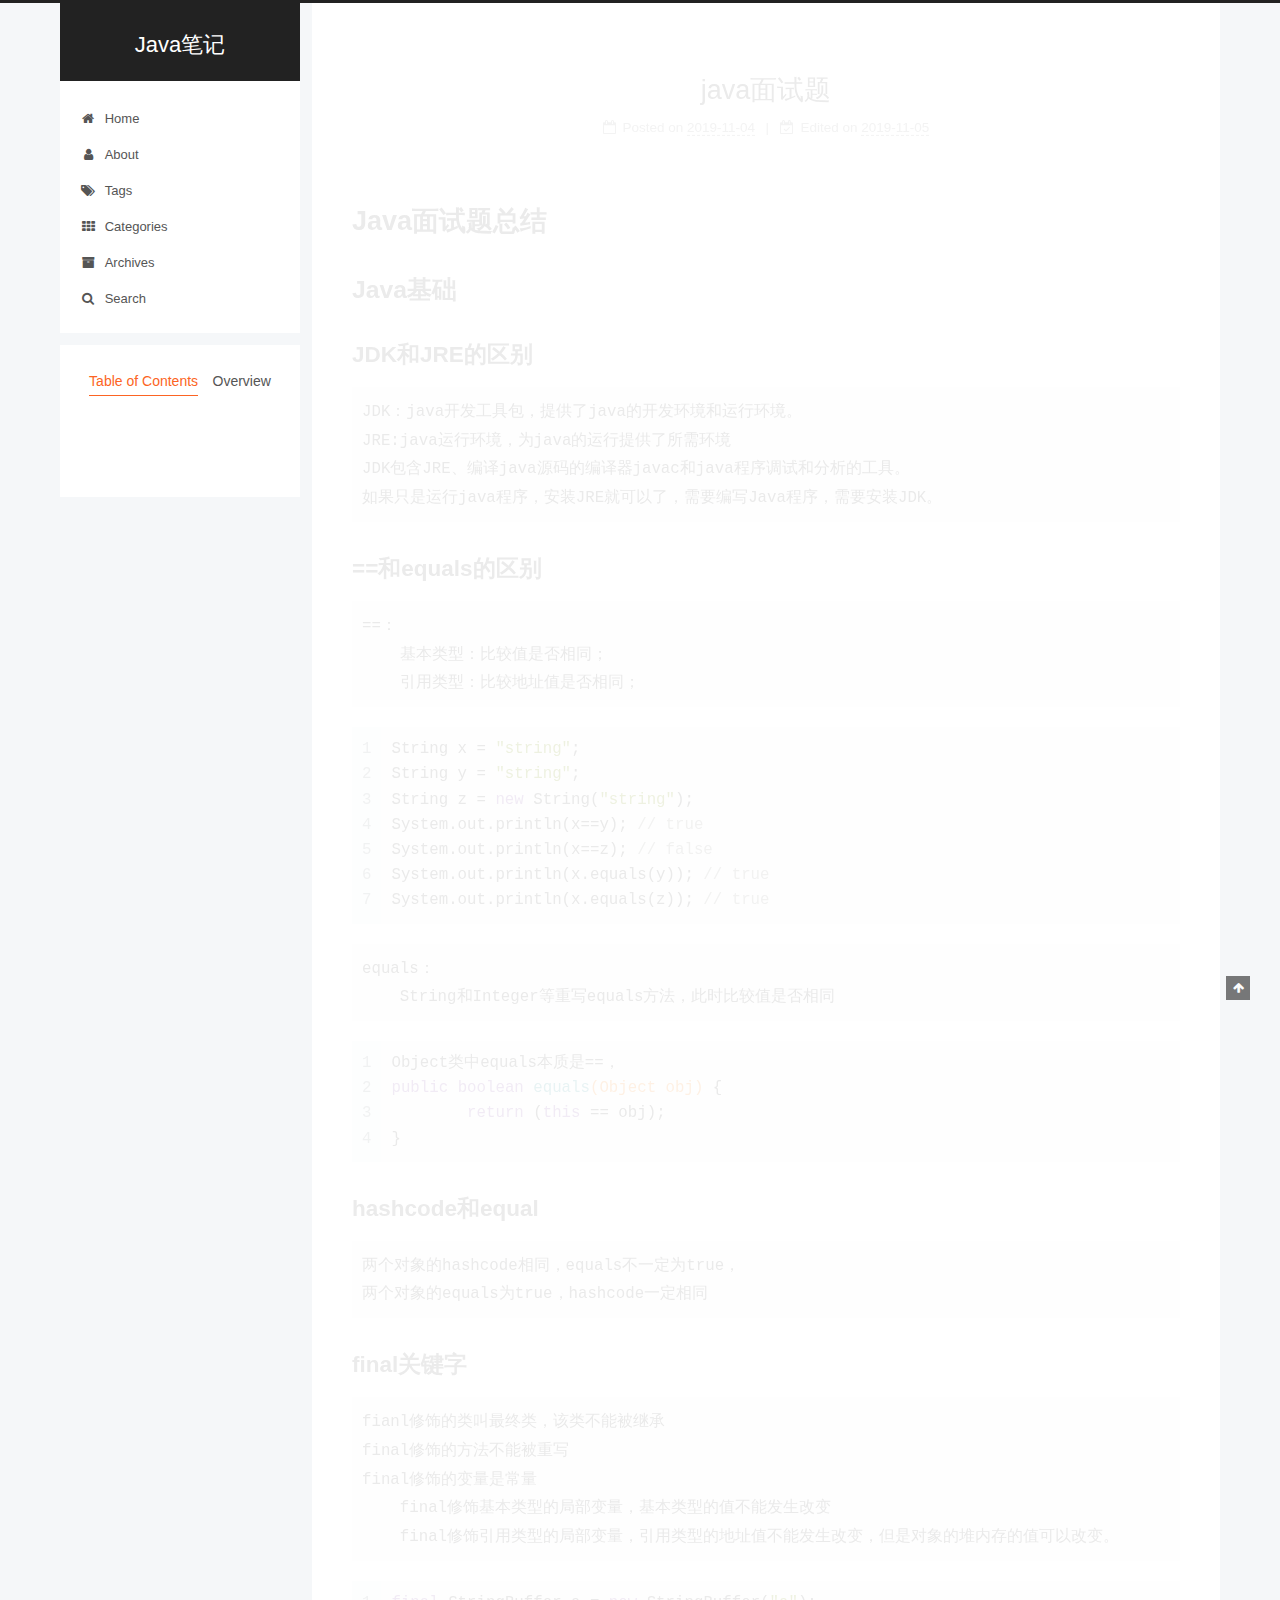
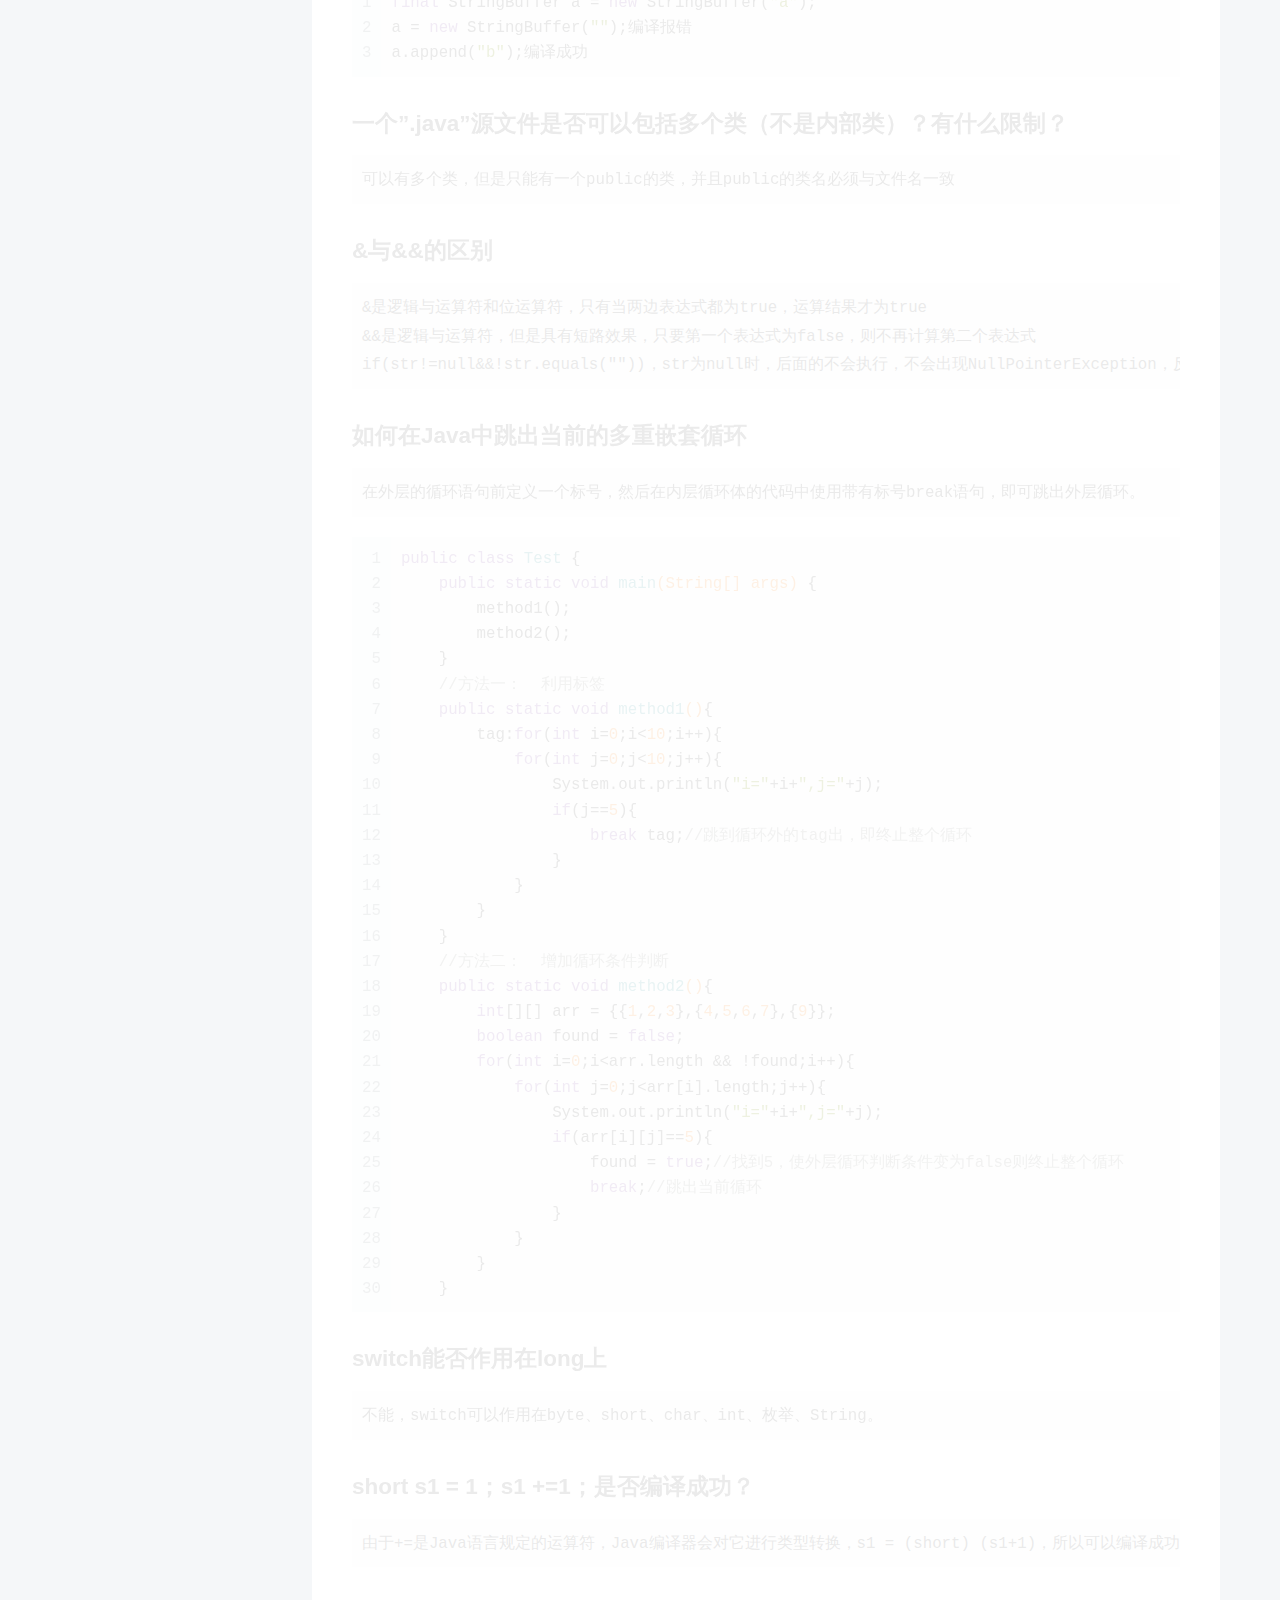
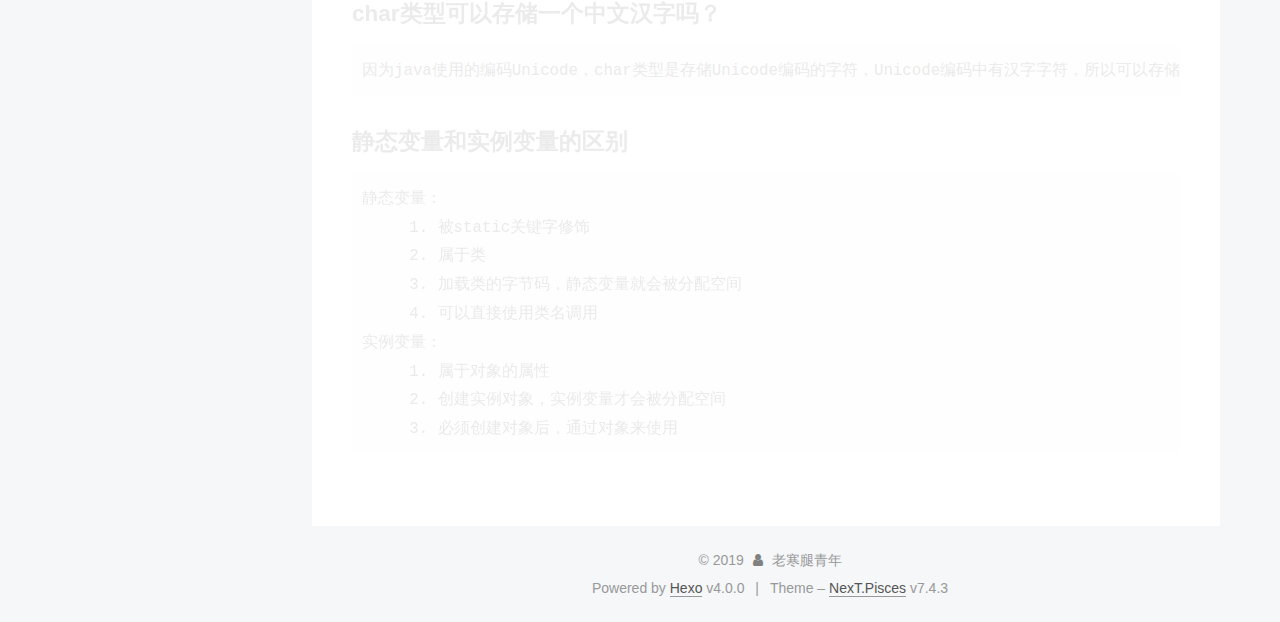
<file: 2019/11/04/java面试题/index.html>
<!DOCTYPE html>
<html lang="zh-Hans">
<head>
  <meta charset="UTF-8">
<meta name="viewport" content="width=device-width, initial-scale=1, maximum-scale=2">
<meta name="theme-color" content="#222">
<meta name="generator" content="Hexo 4.0.0">
  <link rel="apple-touch-icon" sizes="180x180" href="/images/apple-touch-icon-next.png">
  <link rel="icon" type="image/png" sizes="32x32" href="/images/favicon-32x32-next.png">
  <link rel="icon" type="image/png" sizes="16x16" href="/images/favicon-16x16-next.png">
  <link rel="mask-icon" href="/images/logo.svg" color="#222">
  <link rel="alternate" href="/atom.xml" title="Java笔记" type="application/atom+xml">

<link rel="stylesheet" href="/css/main.css">


<link rel="stylesheet" href="/lib/font-awesome/css/font-awesome.min.css">


<script id="hexo-configurations">
  var NexT = window.NexT || {};
  var CONFIG = {
    root: '/',
    scheme: 'Pisces',
    version: '7.4.3',
    exturl: false,
    sidebar: {"position":"left","display":"post","offset":12,"onmobile":false},
    copycode: {"enable":false,"show_result":false,"style":null},
    back2top: {"enable":true,"sidebar":false,"scrollpercent":false},
    bookmark: {"enable":false,"color":"#222","save":"auto"},
    fancybox: false,
    mediumzoom: false,
    lazyload: false,
    pangu: false,
    algolia: {
      appID: '',
      apiKey: '',
      indexName: '',
      hits: {"per_page":10},
      labels: {"input_placeholder":"Search for Posts","hits_empty":"We didn't find any results for the search: ${query}","hits_stats":"${hits} results found in ${time} ms"}
    },
    localsearch: {"enable":true,"trigger":"auto","top_n_per_article":1,"unescape":false,"preload":false},
    path: 'search.xml',
    motion: {"enable":true,"async":false,"transition":{"post_block":"fadeIn","post_header":"slideDownIn","post_body":"slideDownIn","coll_header":"slideLeftIn","sidebar":"slideUpIn"}},
    translation: {
      copy_button: 'Copy',
      copy_success: 'Copied',
      copy_failure: 'Copy failed'
    },
    sidebarPadding: 40
  };
</script>

  <meta name="description" content="Java面试题总结Java基础JDK和JRE的区别JDK：java开发工具包，提供了java的开发环境和运行环境。 JRE:java运行环境，为java的运行提供了所需环境 JDK包含JRE、编译java源码的编译器javac和java程序调试和分析的工具。 如果只是运行java程序，安装JRE就可以了，需要编写Java程序，需要安装JDK。">
<meta property="og:type" content="article">
<meta property="og:title" content="java面试题">
<meta property="og:url" content="http:&#x2F;&#x2F;yoursite.com&#x2F;2019&#x2F;11&#x2F;04&#x2F;java%E9%9D%A2%E8%AF%95%E9%A2%98&#x2F;index.html">
<meta property="og:site_name" content="Java笔记">
<meta property="og:description" content="Java面试题总结Java基础JDK和JRE的区别JDK：java开发工具包，提供了java的开发环境和运行环境。 JRE:java运行环境，为java的运行提供了所需环境 JDK包含JRE、编译java源码的编译器javac和java程序调试和分析的工具。 如果只是运行java程序，安装JRE就可以了，需要编写Java程序，需要安装JDK。">
<meta property="og:locale" content="zh-Hans">
<meta property="og:updated_time" content="2019-11-05T03:46:57.515Z">
<meta name="twitter:card" content="summary">

<link rel="canonical" href="http://yoursite.com/2019/11/04/java%E9%9D%A2%E8%AF%95%E9%A2%98/">


<script id="page-configurations">
  // https://hexo.io/docs/variables.html
  CONFIG.page = {
    sidebar: "",
    isHome: false,
    isPost: true,
    isPage: false,
    isArchive: false
  };
</script>

  <title>java面试题 | Java笔记</title>
  






  <noscript>
  <style>
  .use-motion .brand,
  .use-motion .menu-item,
  .sidebar-inner,
  .use-motion .post-block,
  .use-motion .pagination,
  .use-motion .comments,
  .use-motion .post-header,
  .use-motion .post-body,
  .use-motion .collection-header { opacity: initial; }

  .use-motion .site-title,
  .use-motion .site-subtitle {
    opacity: initial;
    top: initial;
  }

  .use-motion .logo-line-before i { left: initial; }
  .use-motion .logo-line-after i { right: initial; }
  </style>
</noscript>

</head>

<body itemscope itemtype="http://schema.org/WebPage">
  <div class="container use-motion">
    <div class="headband"></div>

    <header class="header" itemscope itemtype="http://schema.org/WPHeader">
      <div class="header-inner"><div class="site-brand-container">
  <div class="site-meta">

    <div>
      <a href="/" class="brand" rel="start">
        <span class="logo-line-before"><i></i></span>
        <span class="site-title">Java笔记</span>
        <span class="logo-line-after"><i></i></span>
      </a>
    </div>
  </div>

  <div class="site-nav-toggle">
    <div class="toggle" aria-label="Toggle navigation bar">
      <span class="toggle-line toggle-line-first"></span>
      <span class="toggle-line toggle-line-middle"></span>
      <span class="toggle-line toggle-line-last"></span>
    </div>
  </div>
</div>


<nav class="site-nav">
  
  <ul id="menu" class="menu">
        <li class="menu-item menu-item-home">

    <a href="/" rel="section"><i class="fa fa-fw fa-home"></i>Home</a>

  </li>
        <li class="menu-item menu-item-about">

    <a href="/about/" rel="section"><i class="fa fa-fw fa-user"></i>About</a>

  </li>
        <li class="menu-item menu-item-tags">

    <a href="/tags/" rel="section"><i class="fa fa-fw fa-tags"></i>Tags</a>

  </li>
        <li class="menu-item menu-item-categories">

    <a href="/categories/" rel="section"><i class="fa fa-fw fa-th"></i>Categories</a>

  </li>
        <li class="menu-item menu-item-archives">

    <a href="/archives/" rel="section"><i class="fa fa-fw fa-archive"></i>Archives</a>

  </li>
      <li class="menu-item menu-item-search">
        <a role="button" class="popup-trigger"><i class="fa fa-search fa-fw"></i>Search
        </a>
      </li>
  </ul>

</nav>
  <div class="site-search">
    <div class="popup search-popup">
    <div class="search-header">
  <span class="search-icon">
    <i class="fa fa-search"></i>
  </span>
  <div class="search-input-container">
    <input autocomplete="off" autocorrect="off" autocapitalize="none"
           placeholder="Searching..." spellcheck="false"
           type="text" id="search-input">
  </div>
  <span class="popup-btn-close">
    <i class="fa fa-times-circle"></i>
  </span>
</div>
<div id="search-result"></div>

</div>
<div class="search-pop-overlay"></div>

  </div>
</div>
    </header>

    
  <div class="back-to-top">
    <i class="fa fa-arrow-up"></i>
    <span>0%</span>
  </div>


    <main class="main">
      <div class="main-inner">
        <div class="content-wrap">
          

          <div class="content">
            

  <div class="posts-expand">
      
  
  
  <article itemscope itemtype="http://schema.org/Article" class="post-block " lang="zh-Hans">
    <link itemprop="mainEntityOfPage" href="http://yoursite.com/2019/11/04/java%E9%9D%A2%E8%AF%95%E9%A2%98/">

    <span hidden itemprop="author" itemscope itemtype="http://schema.org/Person">
      <meta itemprop="image" content="/images/mj.jpg">
      <meta itemprop="name" content="老寒腿青年">
      <meta itemprop="description" content="莫向外求">
    </span>

    <span hidden itemprop="publisher" itemscope itemtype="http://schema.org/Organization">
      <meta itemprop="name" content="Java笔记">
    </span>
      <header class="post-header">
        <h1 class="post-title" itemprop="name headline">
          java面试题
        </h1>

        <div class="post-meta">
            <span class="post-meta-item">
              <span class="post-meta-item-icon">
                <i class="fa fa-calendar-o"></i>
              </span>
              <span class="post-meta-item-text">Posted on</span>

              <time title="Created: 2019-11-04 16:39:38" itemprop="dateCreated datePublished" datetime="2019-11-04T16:39:38+08:00">2019-11-04</time>
            </span>
              <span class="post-meta-item">
                <span class="post-meta-item-icon">
                  <i class="fa fa-calendar-check-o"></i>
                </span>
                <span class="post-meta-item-text">Edited on</span>
                <time title="Modified: 2019-11-05 11:46:57" itemprop="dateModified" datetime="2019-11-05T11:46:57+08:00">2019-11-05</time>
              </span>

          

        </div>
      </header>

    
    
    
    <div class="post-body" itemprop="articleBody">

      
        <h1 id="Java面试题总结"><a href="#Java面试题总结" class="headerlink" title="Java面试题总结"></a>Java面试题总结</h1><h2 id="Java基础"><a href="#Java基础" class="headerlink" title="Java基础"></a>Java基础</h2><h3 id="JDK和JRE的区别"><a href="#JDK和JRE的区别" class="headerlink" title="JDK和JRE的区别"></a>JDK和JRE的区别</h3><pre><code>JDK：java开发工具包，提供了java的开发环境和运行环境。
JRE:java运行环境，为java的运行提供了所需环境
JDK包含JRE、编译java源码的编译器javac和java程序调试和分析的工具。
如果只是运行java程序，安装JRE就可以了，需要编写Java程序，需要安装JDK。</code></pre><a id="more"></a>
<h3 id="和equals的区别"><a href="#和equals的区别" class="headerlink" title="==和equals的区别"></a>==和equals的区别</h3><pre><code>==：
    基本类型：比较值是否相同；
    引用类型：比较地址值是否相同；</code></pre><figure class="highlight java"><table><tr><td class="gutter"><pre><span class="line">1</span><br><span class="line">2</span><br><span class="line">3</span><br><span class="line">4</span><br><span class="line">5</span><br><span class="line">6</span><br><span class="line">7</span><br></pre></td><td class="code"><pre><span class="line">String x = <span class="string">"string"</span>;</span><br><span class="line">String y = <span class="string">"string"</span>;</span><br><span class="line">String z = <span class="keyword">new</span> String(<span class="string">"string"</span>);</span><br><span class="line">System.out.println(x==y); <span class="comment">// true</span></span><br><span class="line">System.out.println(x==z); <span class="comment">// false</span></span><br><span class="line">System.out.println(x.equals(y)); <span class="comment">// true</span></span><br><span class="line">System.out.println(x.equals(z)); <span class="comment">// true</span></span><br></pre></td></tr></table></figure>
<pre><code>equals：
    String和Integer等重写equals方法，此时比较值是否相同</code></pre><figure class="highlight java"><table><tr><td class="gutter"><pre><span class="line">1</span><br><span class="line">2</span><br><span class="line">3</span><br><span class="line">4</span><br></pre></td><td class="code"><pre><span class="line">Object类中equals本质是==，</span><br><span class="line"><span class="function"><span class="keyword">public</span> <span class="keyword">boolean</span> <span class="title">equals</span><span class="params">(Object obj)</span> </span>&#123;</span><br><span class="line">	<span class="keyword">return</span> (<span class="keyword">this</span> == obj);</span><br><span class="line">&#125;</span><br></pre></td></tr></table></figure>
<h3 id="hashcode和equal"><a href="#hashcode和equal" class="headerlink" title="hashcode和equal"></a>hashcode和equal</h3><pre><code>两个对象的hashcode相同，equals不一定为true，
两个对象的equals为true，hashcode一定相同</code></pre><h3 id="final关键字"><a href="#final关键字" class="headerlink" title="final关键字"></a>final关键字</h3><pre><code>fianl修饰的类叫最终类，该类不能被继承
final修饰的方法不能被重写
final修饰的变量是常量
    final修饰基本类型的局部变量，基本类型的值不能发生改变
    final修饰引用类型的局部变量，引用类型的地址值不能发生改变，但是对象的堆内存的值可以改变。</code></pre><figure class="highlight java"><table><tr><td class="gutter"><pre><span class="line">1</span><br><span class="line">2</span><br><span class="line">3</span><br></pre></td><td class="code"><pre><span class="line"><span class="keyword">final</span> StringBuffer a = <span class="keyword">new</span> StringBuffer(<span class="string">"a"</span>);</span><br><span class="line">a = <span class="keyword">new</span> StringBuffer(<span class="string">""</span>);编译报错</span><br><span class="line">a.append(<span class="string">"b"</span>);编译成功</span><br></pre></td></tr></table></figure>
<h3 id="一个”-java”源文件是否可以包括多个类（不是内部类）？有什么限制？"><a href="#一个”-java”源文件是否可以包括多个类（不是内部类）？有什么限制？" class="headerlink" title="一个”.java”源文件是否可以包括多个类（不是内部类）？有什么限制？"></a>一个”.java”源文件是否可以包括多个类（不是内部类）？有什么限制？</h3><pre><code>可以有多个类，但是只能有一个public的类，并且public的类名必须与文件名一致</code></pre><h3 id="amp-与-amp-amp-的区别"><a href="#amp-与-amp-amp-的区别" class="headerlink" title="&amp;与&amp;&amp;的区别"></a>&amp;与&amp;&amp;的区别</h3><pre><code>&amp;是逻辑与运算符和位运算符，只有当两边表达式都为true，运算结果才为true
&amp;&amp;是逻辑与运算符，但是具有短路效果，只要第一个表达式为false，则不再计算第二个表达式
if(str!=null&amp;&amp;!str.equals(&quot;&quot;))，str为null时，后面的不会执行，不会出现NullPointerException，反之，&amp;会报错。</code></pre><h3 id="如何在Java中跳出当前的多重嵌套循环"><a href="#如何在Java中跳出当前的多重嵌套循环" class="headerlink" title="如何在Java中跳出当前的多重嵌套循环"></a>如何在Java中跳出当前的多重嵌套循环</h3><pre><code>在外层的循环语句前定义一个标号，然后在内层循环体的代码中使用带有标号break语句，即可跳出外层循环。</code></pre><figure class="highlight java"><table><tr><td class="gutter"><pre><span class="line">1</span><br><span class="line">2</span><br><span class="line">3</span><br><span class="line">4</span><br><span class="line">5</span><br><span class="line">6</span><br><span class="line">7</span><br><span class="line">8</span><br><span class="line">9</span><br><span class="line">10</span><br><span class="line">11</span><br><span class="line">12</span><br><span class="line">13</span><br><span class="line">14</span><br><span class="line">15</span><br><span class="line">16</span><br><span class="line">17</span><br><span class="line">18</span><br><span class="line">19</span><br><span class="line">20</span><br><span class="line">21</span><br><span class="line">22</span><br><span class="line">23</span><br><span class="line">24</span><br><span class="line">25</span><br><span class="line">26</span><br><span class="line">27</span><br><span class="line">28</span><br><span class="line">29</span><br><span class="line">30</span><br></pre></td><td class="code"><pre><span class="line"><span class="keyword">public</span> <span class="class"><span class="keyword">class</span> <span class="title">Test</span> </span>&#123;  </span><br><span class="line">    <span class="function"><span class="keyword">public</span> <span class="keyword">static</span> <span class="keyword">void</span> <span class="title">main</span><span class="params">(String[] args)</span> </span>&#123;  </span><br><span class="line">        method1();  </span><br><span class="line">        method2();  </span><br><span class="line">    &#125;  </span><br><span class="line">    <span class="comment">//方法一：  利用标签</span></span><br><span class="line">    <span class="function"><span class="keyword">public</span> <span class="keyword">static</span> <span class="keyword">void</span> <span class="title">method1</span><span class="params">()</span></span>&#123;  </span><br><span class="line">        tag:<span class="keyword">for</span>(<span class="keyword">int</span> i=<span class="number">0</span>;i&lt;<span class="number">10</span>;i++)&#123;  </span><br><span class="line">            <span class="keyword">for</span>(<span class="keyword">int</span> j=<span class="number">0</span>;j&lt;<span class="number">10</span>;j++)&#123;  </span><br><span class="line">                System.out.println(<span class="string">"i="</span>+i+<span class="string">",j="</span>+j);  </span><br><span class="line">                <span class="keyword">if</span>(j==<span class="number">5</span>)&#123;  </span><br><span class="line">                    <span class="keyword">break</span> tag;<span class="comment">//跳到循环外的tag出，即终止整个循环  </span></span><br><span class="line">                &#125;  </span><br><span class="line">            &#125;  </span><br><span class="line">        &#125;  </span><br><span class="line">    &#125;  </span><br><span class="line">    <span class="comment">//方法二：  增加循环条件判断</span></span><br><span class="line">    <span class="function"><span class="keyword">public</span> <span class="keyword">static</span> <span class="keyword">void</span> <span class="title">method2</span><span class="params">()</span></span>&#123;  </span><br><span class="line">        <span class="keyword">int</span>[][] arr = &#123;&#123;<span class="number">1</span>,<span class="number">2</span>,<span class="number">3</span>&#125;,&#123;<span class="number">4</span>,<span class="number">5</span>,<span class="number">6</span>,<span class="number">7</span>&#125;,&#123;<span class="number">9</span>&#125;&#125;;  </span><br><span class="line">        <span class="keyword">boolean</span> found = <span class="keyword">false</span>;  </span><br><span class="line">        <span class="keyword">for</span>(<span class="keyword">int</span> i=<span class="number">0</span>;i&lt;arr.length &amp;&amp; !found;i++)&#123;  </span><br><span class="line">            <span class="keyword">for</span>(<span class="keyword">int</span> j=<span class="number">0</span>;j&lt;arr[i].length;j++)&#123;  </span><br><span class="line">                System.out.println(<span class="string">"i="</span>+i+<span class="string">",j="</span>+j);  </span><br><span class="line">                <span class="keyword">if</span>(arr[i][j]==<span class="number">5</span>)&#123;  </span><br><span class="line">                    found = <span class="keyword">true</span>;<span class="comment">//找到5，使外层循环判断条件变为false则终止整个循环  </span></span><br><span class="line">                    <span class="keyword">break</span>;<span class="comment">//跳出当前循环  </span></span><br><span class="line">                &#125;  </span><br><span class="line">            &#125;  </span><br><span class="line">        &#125;  </span><br><span class="line">    &#125;</span><br></pre></td></tr></table></figure>
<h3 id="switch能否作用在long上"><a href="#switch能否作用在long上" class="headerlink" title="switch能否作用在long上"></a>switch能否作用在long上</h3><pre><code>不能，switch可以作用在byte、short、char、int、枚举、String。</code></pre><h3 id="short-s1-1；s1-1；是否编译成功？"><a href="#short-s1-1；s1-1；是否编译成功？" class="headerlink" title="short s1 = 1；s1 +=1；是否编译成功？"></a>short s1 = 1；s1 +=1；是否编译成功？</h3><pre><code>由于+=是Java语言规定的运算符，Java编译器会对它进行类型转换，s1 = (short) (s1+1)，所以可以编译成功。</code></pre><h3 id="char类型可以存储一个中文汉字吗？"><a href="#char类型可以存储一个中文汉字吗？" class="headerlink" title="char类型可以存储一个中文汉字吗？"></a>char类型可以存储一个中文汉字吗？</h3><pre><code>因为java使用的编码Unicode，char类型是存储Unicode编码的字符，Unicode编码中有汉字字符，所以可以存储，一个汉字占两个字节（UTF-8中一个汉字占三个字节）。</code></pre><h3 id="静态变量和实例变量的区别"><a href="#静态变量和实例变量的区别" class="headerlink" title="静态变量和实例变量的区别"></a>静态变量和实例变量的区别</h3><pre><code>静态变量：
     1. 被static关键字修饰
     2. 属于类
     3. 加载类的字节码，静态变量就会被分配空间
     4. 可以直接使用类名调用
实例变量：
     1. 属于对象的属性
     2. 创建实例对象，实例变量才会被分配空间
     3. 必须创建对象后，通过对象来使用</code></pre>
    </div>

    
    
    

      <footer class="post-footer">

        

      </footer>
    
  </article>
  
  
  

  </div>


          </div>
          

        </div>
          
  
  <div class="toggle sidebar-toggle">
    <span class="toggle-line toggle-line-first"></span>
    <span class="toggle-line toggle-line-middle"></span>
    <span class="toggle-line toggle-line-last"></span>
  </div>

  <aside class="sidebar">
    <div class="sidebar-inner">

      <ul class="sidebar-nav motion-element">
        <li class="sidebar-nav-toc">
          Table of Contents
        </li>
        <li class="sidebar-nav-overview">
          Overview
        </li>
      </ul>

      <!--noindex-->
      <div class="post-toc-wrap sidebar-panel">
          <div class="post-toc motion-element"><ol class="nav"><li class="nav-item nav-level-1"><a class="nav-link" href="#Java面试题总结"><span class="nav-number">1.</span> <span class="nav-text">Java面试题总结</span></a><ol class="nav-child"><li class="nav-item nav-level-2"><a class="nav-link" href="#Java基础"><span class="nav-number">1.1.</span> <span class="nav-text">Java基础</span></a><ol class="nav-child"><li class="nav-item nav-level-3"><a class="nav-link" href="#JDK和JRE的区别"><span class="nav-number">1.1.1.</span> <span class="nav-text">JDK和JRE的区别</span></a></li><li class="nav-item nav-level-3"><a class="nav-link" href="#和equals的区别"><span class="nav-number">1.1.2.</span> <span class="nav-text">==和equals的区别</span></a></li><li class="nav-item nav-level-3"><a class="nav-link" href="#hashcode和equal"><span class="nav-number">1.1.3.</span> <span class="nav-text">hashcode和equal</span></a></li><li class="nav-item nav-level-3"><a class="nav-link" href="#final关键字"><span class="nav-number">1.1.4.</span> <span class="nav-text">final关键字</span></a></li><li class="nav-item nav-level-3"><a class="nav-link" href="#一个”-java”源文件是否可以包括多个类（不是内部类）？有什么限制？"><span class="nav-number">1.1.5.</span> <span class="nav-text">一个”.java”源文件是否可以包括多个类（不是内部类）？有什么限制？</span></a></li><li class="nav-item nav-level-3"><a class="nav-link" href="#amp-与-amp-amp-的区别"><span class="nav-number">1.1.6.</span> <span class="nav-text">&amp;与&amp;&amp;的区别</span></a></li><li class="nav-item nav-level-3"><a class="nav-link" href="#如何在Java中跳出当前的多重嵌套循环"><span class="nav-number">1.1.7.</span> <span class="nav-text">如何在Java中跳出当前的多重嵌套循环</span></a></li><li class="nav-item nav-level-3"><a class="nav-link" href="#switch能否作用在long上"><span class="nav-number">1.1.8.</span> <span class="nav-text">switch能否作用在long上</span></a></li><li class="nav-item nav-level-3"><a class="nav-link" href="#short-s1-1；s1-1；是否编译成功？"><span class="nav-number">1.1.9.</span> <span class="nav-text">short s1 = 1；s1 +=1；是否编译成功？</span></a></li><li class="nav-item nav-level-3"><a class="nav-link" href="#char类型可以存储一个中文汉字吗？"><span class="nav-number">1.1.10.</span> <span class="nav-text">char类型可以存储一个中文汉字吗？</span></a></li><li class="nav-item nav-level-3"><a class="nav-link" href="#静态变量和实例变量的区别"><span class="nav-number">1.1.11.</span> <span class="nav-text">静态变量和实例变量的区别</span></a></li></ol></li></ol></li></ol></div>
      </div>
      <!--/noindex-->

      <div class="site-overview-wrap sidebar-panel">
        <div class="site-author motion-element" itemprop="author" itemscope itemtype="http://schema.org/Person">
  <img class="site-author-image" itemprop="image" alt="老寒腿青年"
    src="/images/mj.jpg">
  <p class="site-author-name" itemprop="name">老寒腿青年</p>
  <div class="site-description" itemprop="description">莫向外求</div>
</div>
<div class="site-state-wrap motion-element">
  <nav class="site-state">
      <div class="site-state-item site-state-posts">
          <a href="/archives/">
        
          <span class="site-state-item-count">1</span>
          <span class="site-state-item-name">posts</span>
        </a>
      </div>
  </nav>
</div>
  <div class="feed-link motion-element">
    <a href="/atom.xml" rel="alternate">
      <i class="fa fa-rss"></i>RSS
    </a>
  </div>



      </div>

    </div>
  </aside>
  <div id="sidebar-dimmer"></div>


      </div>
    </main>

    <footer class="footer">
      <div class="footer-inner">
        

<div class="copyright">
  
  &copy; 
  <span itemprop="copyrightYear">2019</span>
  <span class="with-love">
    <i class="fa fa-user"></i>
  </span>
  <span class="author" itemprop="copyrightHolder">老寒腿青年</span>
</div>
  <div class="powered-by">Powered by <a href="https://hexo.io/" class="theme-link" rel="noopener" target="_blank">Hexo</a> v4.0.0
  </div>
  <span class="post-meta-divider">|</span>
  <div class="theme-info">Theme – <a href="https://pisces.theme-next.org/" class="theme-link" rel="noopener" target="_blank">NexT.Pisces</a> v7.4.3
  </div>

        












        
      </div>
    </footer>
  </div>

  
  <script src="/lib/anime.min.js"></script>
  <script src="/lib/velocity/velocity.min.js"></script>
  <script src="/lib/velocity/velocity.ui.min.js"></script>
<script src="/js/utils.js"></script><script src="/js/motion.js"></script>
<script src="/js/schemes/pisces.js"></script>
<script src="/js/next-boot.js"></script>



  




  <script src="/js/local-search.js"></script>













  

  

</body>
</html>
</file>
<file: css/main.css>
html {
  line-height: 1.15; /* 1 */
  -webkit-text-size-adjust: 100%; /* 2 */
}
body {
  margin: 0;
}
main {
  display: block;
}
h1 {
  font-size: 2em;
  margin: 0.67em 0;
}
hr {
  box-sizing: content-box; /* 1 */
  height: 0; /* 1 */
  overflow: visible; /* 2 */
}
pre {
  font-family: monospace, monospace; /* 1 */
  font-size: 1em; /* 2 */
}
a {
  background: transparent;
}
abbr[title] {
  border-bottom: none; /* 1 */
  text-decoration: underline; /* 2 */
  text-decoration: underline dotted; /* 2 */
}
b,
strong {
  font-weight: bolder;
}
code,
kbd,
samp {
  font-family: monospace, monospace; /* 1 */
  font-size: 1em; /* 2 */
}
small {
  font-size: 80%;
}
sub,
sup {
  font-size: 75%;
  line-height: 0;
  position: relative;
  vertical-align: baseline;
}
sub {
  bottom: -0.25em;
}
sup {
  top: -0.5em;
}
img {
  border-style: none;
}
button,
input,
optgroup,
select,
textarea {
  font-family: inherit; /* 1 */
  font-size: 100%; /* 1 */
  line-height: 1.15; /* 1 */
  margin: 0; /* 2 */
}
button,
input {
/* 1 */
  overflow: visible;
}
button,
select {
/* 1 */
  text-transform: none;
}
button,
[type='button'],
[type='reset'],
[type='submit'] {
  -webkit-appearance: button;
}
button::-moz-focus-inner,
[type='button']::-moz-focus-inner,
[type='reset']::-moz-focus-inner,
[type='submit']::-moz-focus-inner {
  border-style: none;
  padding: 0;
}
button:-moz-focusring,
[type='button']:-moz-focusring,
[type='reset']:-moz-focusring,
[type='submit']:-moz-focusring {
  outline: 1px dotted ButtonText;
}
fieldset {
  padding: 0.35em 0.75em 0.625em;
}
legend {
  box-sizing: border-box; /* 1 */
  color: inherit; /* 2 */
  display: table; /* 1 */
  max-width: 100%; /* 1 */
  padding: 0; /* 3 */
  white-space: normal; /* 1 */
}
progress {
  vertical-align: baseline;
}
textarea {
  overflow: auto;
}
[type='checkbox'],
[type='radio'] {
  box-sizing: border-box; /* 1 */
  padding: 0; /* 2 */
}
[type='number']::-webkit-inner-spin-button,
[type='number']::-webkit-outer-spin-button {
  height: auto;
}
[type='search'] {
  outline-offset: -2px; /* 2 */
  -webkit-appearance: textfield; /* 1 */
}
[type='search']::-webkit-search-decoration {
  -webkit-appearance: none;
}
::-webkit-file-upload-button {
  font: inherit; /* 2 */
  -webkit-appearance: button; /* 1 */
}
details {
  display: block;
}
summary {
  display: list-item;
}
template {
  display: none;
}
[hidden] {
  display: none;
}
::selection {
  background: #262a30;
  color: #fff;
}
html,
body {
  height: 100%;
}
body {
  background: #f5f7f9;
  color: #555;
  font-family: 'Lato', "PingFang SC", "Microsoft YaHei", sans-serif;
  font-size: 1em;
  line-height: 2;
}
@media (max-width: 991px) {
  body {
    padding-left: 0 !important;
    padding-right: 0 !important;
  }
}
h1,
h2,
h3,
h4,
h5,
h6 {
  font-family: 'Lato', "PingFang SC", "Microsoft YaHei", sans-serif;
  font-weight: bold;
  line-height: 1.5;
  margin: 20px 0 15px;
  padding: 0;
}
h1 {
  font-size: 1.5em;
}
h2 {
  font-size: 1.375em;
}
h3 {
  font-size: 1.25em;
}
h4 {
  font-size: 1.125em;
}
h5 {
  font-size: 1em;
}
h6 {
  font-size: 0.875em;
}
p {
  margin: 0 0 20px 0;
}
a,
span.exturl {
  overflow-wrap: break-word;
  word-wrap: break-word;
  border-bottom: 1px solid #999;
  color: #555;
  outline: 0;
  text-decoration: none;
  cursor: pointer;
}
a:hover,
span.exturl:hover {
  border-bottom-color: #222;
  color: #222;
}
iframe,
img,
video {
  display: block;
  margin-left: auto;
  margin-right: auto;
  max-width: 100%;
}
hr {
  background-color: #ddd;
  background-image: repeating-linear-gradient(-45deg, #fff, #fff 4px, transparent 4px, transparent 8px);
  border: 0;
  height: 3px;
  margin: 40px 0;
}
blockquote {
  border-left: 4px solid #ddd;
  color: #666;
  margin: 0;
  padding: 0 15px;
}
blockquote cite::before {
  content: '-';
  padding: 0 5px;
}
dt {
  font-weight: 700;
}
dd {
  margin: 0;
  padding: 0;
}
kbd {
  background-color: #f5f5f5;
  background-image: linear-gradient(#eee, #fff, #eee);
  border: 1px solid #ccc;
  border-radius: 0.2em;
  box-shadow: 0.1em 0.1em 0.2em rgba(0,0,0,0.1);
  font-family: inherit;
  padding: 0.1em 0.3em;
  white-space: nowrap;
}
.table-container {
  -webkit-overflow-scrolling: touch;
  overflow: auto;
}
table {
  border-collapse: collapse;
  border-spacing: 0;
  font-size: 0.875em;
  margin: 0 0 20px 0;
  width: 100%;
}
table > tbody > tr:nth-of-type(odd) {
  background: #f9f9f9;
}
table > tbody > tr:hover {
  background: #f5f5f5;
}
caption,
th,
td {
  font-weight: normal;
  padding: 8px;
  text-align: left;
  vertical-align: middle;
}
th,
td {
  border: 1px solid #ddd;
  border-bottom: 3px solid #ddd;
}
th {
  font-weight: 700;
  padding-bottom: 10px;
}
td {
  border-bottom-width: 1px;
}
.btn {
  background: #fff;
  border: 2px solid #555;
  border-radius: 2px;
  color: #555;
  display: inline-block;
  font-size: 0.875em;
  line-height: 2;
  padding: 0 20px;
  text-decoration: none;
  transition-property: background-color;
  transition-delay: 0s;
  transition-duration: 0.2s;
  transition-timing-function: ease-in-out;
}
.btn:hover {
  background: #222;
  border-color: #222;
  color: #fff;
}
.btn + .btn {
  margin: 0 0 8px 8px;
}
.btn .fa-fw {
  text-align: left;
  width: 1.285714285714286em;
}
.toggle {
  line-height: 0;
}
.toggle .toggle-line {
  background: #fff;
  display: inline-block;
  height: 2px;
  left: 0;
  position: relative;
  top: 0;
  transition: all 0.4s;
  vertical-align: top;
  width: 100%;
}
.toggle .toggle-line:not(:first-child) {
  margin-top: 3px;
}
.toggle.toggle-arrow .toggle-line-first {
  left: 50%;
  top: 2px;
  transform: rotate(45deg);
  width: 50%;
}
.toggle.toggle-arrow .toggle-line-middle {
  left: 2px;
  width: 90%;
}
.toggle.toggle-arrow .toggle-line-last {
  left: 50%;
  top: -2px;
  transform: rotate(-45deg);
  width: 50%;
}
.toggle.toggle-close .toggle-line-first {
  transform: rotate(-45deg);
  top: 5px;
}
.toggle.toggle-close .toggle-line-middle {
  opacity: 0;
}
.toggle.toggle-close .toggle-line-last {
  transform: rotate(45deg);
  top: -5px;
}
pre,
.highlight {
  background: #f7f7f7;
  color: #4d4d4c;
  line-height: 1.6;
  margin: 0 auto 20px;
}
pre,
code {
  font-family: consolas, Menlo, monospace, "PingFang SC", "Microsoft YaHei";
}
code {
  background: #eee;
  border-radius: 3px;
  color: #555;
  padding: 2px 4px;
  overflow-wrap: break-word;
  word-wrap: break-word;
}
pre {
  overflow: auto;
  padding: 10px;
}
pre code {
  background: none;
  color: #4d4d4c;
  font-size: 0.875em;
  padding: 0;
  text-shadow: none;
}
.highlight *::selection {
  background: #d6d6d6;
}
.highlight pre {
  border: 0;
  margin: 0;
  padding: 10px 0;
}
.highlight table {
  border: 0;
  margin: 0;
  width: auto;
}
.highlight td {
  border: 0;
  padding: 0;
}
.highlight figcaption {
  background: #eee;
  color: #4d4d4c;
  line-height: 1em;
  margin: 0;
  padding: 0.5em;
}
.highlight figcaption::before,
.highlight figcaption::after {
  content: ' ';
  display: table;
}
.highlight figcaption::after {
  clear: both;
}
.highlight figcaption a {
  color: #4d4d4c;
  float: right;
}
.highlight figcaption a:hover {
  border-bottom-color: #4d4d4c;
}
.highlight .gutter pre {
  background: #eff2f3;
  color: #869194;
  padding-left: 10px;
  padding-right: 10px;
  text-align: right;
}
.highlight .code pre {
  background: #f7f7f7;
  padding-left: 10px;
  width: 100%;
}
.gutter {
  -moz-user-select: none;
  -ms-user-select: none;
  -webkit-user-select: none;
  user-select: none;
}
.gist table {
  width: auto;
}
.gist table td {
  border: 0;
}
pre .deletion {
  background: #fdd;
}
pre .addition {
  background: #dfd;
}
pre .meta {
  color: #eab700;
  -moz-user-select: none;
  -ms-user-select: none;
  -webkit-user-select: none;
  user-select: none;
}
pre .comment {
  color: #8e908c;
}
pre .variable,
pre .attribute,
pre .tag,
pre .name,
pre .regexp,
pre .ruby .constant,
pre .xml .tag .title,
pre .xml .pi,
pre .xml .doctype,
pre .html .doctype,
pre .css .id,
pre .css .class,
pre .css .pseudo {
  color: #c82829;
}
pre .number,
pre .preprocessor,
pre .built_in,
pre .builtin-name,
pre .literal,
pre .params,
pre .constant,
pre .command {
  color: #f5871f;
}
pre .ruby .class .title,
pre .css .rules .attribute,
pre .string,
pre .symbol,
pre .value,
pre .inheritance,
pre .header,
pre .ruby .symbol,
pre .xml .cdata,
pre .special,
pre .formula {
  color: #718c00;
}
pre .title,
pre .css .hexcolor {
  color: #3e999f;
}
pre .function,
pre .python .decorator,
pre .python .title,
pre .ruby .function .title,
pre .ruby .title .keyword,
pre .perl .sub,
pre .javascript .title,
pre .coffeescript .title {
  color: #4271ae;
}
pre .keyword,
pre .javascript .function {
  color: #8959a8;
}
.blockquote-center {
  border-left: none;
  margin: 40px 0;
  padding: 0;
  position: relative;
  text-align: center;
}
.blockquote-center::before,
.blockquote-center::after {
  background-repeat: no-repeat;
  background-size: 22px 22px;
  content: ' ';
  display: block;
  height: 24px;
  opacity: 0.2;
  position: absolute;
  width: 100%;
}
.blockquote-center::before {
  background-image: url("../images/quote-l.svg");
  background-position: 0 -6px;
  border-top: 1px solid #ccc;
  top: -20px;
}
.blockquote-center::after {
  background-image: url("../images/quote-r.svg");
  background-position: 100% 8px;
  border-bottom: 1px solid #ccc;
  bottom: -20px;
}
.blockquote-center p,
.blockquote-center div {
  text-align: center;
}
.post-body .group-picture img {
  border: 0;
  margin: 0 auto;
  padding: 0 3px;
}
.post-body .group-picture-row {
  margin-bottom: 6px;
  overflow: hidden;
}
.post-body .group-picture-column {
  float: left;
  margin-bottom: 10px;
}
.post-body .label {
  display: inline;
  padding: 0 2px;
}
.post-body .label.default {
  background: #f0f0f0;
}
.post-body .label.primary {
  background: #efe6f7;
}
.post-body .label.info {
  background: #e5f2f8;
}
.post-body .label.success {
  background: #e7f4e9;
}
.post-body .label.warning {
  background: #fcf6e1;
}
.post-body .label.danger {
  background: #fae8eb;
}
.post-body .tabs {
  margin-bottom: 20px;
}
.post-body .tabs,
.tabs-comment {
  display: block;
  padding-top: 10px;
  position: relative;
}
.post-body .tabs ul.nav-tabs,
.tabs-comment ul.nav-tabs {
  display: flex;
  flex-wrap: wrap;
  margin: 0;
  margin-bottom: -1px;
  padding: 0;
}
@media (max-width: 413px) {
  .post-body .tabs ul.nav-tabs,
  .tabs-comment ul.nav-tabs {
    display: block;
    margin-bottom: 5px;
  }
}
.post-body .tabs ul.nav-tabs li.tab,
.tabs-comment ul.nav-tabs li.tab {
  background: #fff;
  border-bottom: 1px solid #ddd;
  border-left: 1px solid transparent;
  border-right: 1px solid transparent;
  border-top: 3px solid transparent;
  flex-grow: 1;
  list-style-type: none;
}
@media (max-width: 413px) {
  .post-body .tabs ul.nav-tabs li.tab,
  .tabs-comment ul.nav-tabs li.tab {
    border-bottom: 1px solid transparent;
    border-left: 3px solid transparent;
    border-right: 1px solid transparent;
    border-top: 1px solid transparent;
  }
}
.post-body .tabs ul.nav-tabs li.tab a,
.tabs-comment ul.nav-tabs li.tab a {
  border-bottom: initial;
  display: block;
  line-height: 1.8em;
  outline: 0;
  padding: 0.25em 0.75em;
  text-align: center;
  transition-delay: 0s;
  transition-duration: 0.2s;
  transition-timing-function: ease-out;
}
.post-body .tabs ul.nav-tabs li.tab a i,
.tabs-comment ul.nav-tabs li.tab a i {
  width: 1.285714285714286em;
}
.post-body .tabs ul.nav-tabs li.tab.active,
.tabs-comment ul.nav-tabs li.tab.active {
  border-bottom: 1px solid transparent;
  border-left: 1px solid #ddd;
  border-right: 1px solid #ddd;
  border-top: 3px solid #fc6423;
}
@media (max-width: 413px) {
  .post-body .tabs ul.nav-tabs li.tab.active,
  .tabs-comment ul.nav-tabs li.tab.active {
    border-bottom: 1px solid #ddd;
    border-left: 3px solid #fc6423;
    border-right: 1px solid #ddd;
    border-top: 1px solid #ddd;
  }
}
.post-body .tabs ul.nav-tabs li.tab.active a,
.tabs-comment ul.nav-tabs li.tab.active a {
  color: #555;
  cursor: default;
}
.post-body .tabs .tab-content .tab-pane,
.tabs-comment .tab-content .tab-pane {
  border: 1px solid #ddd;
  padding: 20px 20px 0 20px;
}
.post-body .tabs .tab-content .tab-pane:not(.active),
.tabs-comment .tab-content .tab-pane:not(.active) {
  display: none;
}
.post-body .tabs .tab-content .tab-pane.active,
.tabs-comment .tab-content .tab-pane.active {
  display: block;
}
.post-body .note {
  margin-bottom: 20px;
  padding: 15px;
  position: relative;
  border: 1px solid #eee;
  border-left-width: 5px;
  border-radius: 3px;
}
.post-body .note h2,
.post-body .note h3,
.post-body .note h4,
.post-body .note h5,
.post-body .note h6 {
  margin-top: 0;
  border-bottom: initial;
  margin-bottom: 0;
  padding-top: 0;
}
.post-body .note p:first-child,
.post-body .note ul:first-child,
.post-body .note ol:first-child,
.post-body .note table:first-child,
.post-body .note pre:first-child,
.post-body .note blockquote:first-child,
.post-body .note img:first-child {
  margin-top: 0;
}
.post-body .note p:last-child,
.post-body .note ul:last-child,
.post-body .note ol:last-child,
.post-body .note table:last-child,
.post-body .note pre:last-child,
.post-body .note blockquote:last-child,
.post-body .note img:last-child {
  margin-bottom: 0;
}
.post-body .note.default {
  border-left-color: #777;
}
.post-body .note.default h2,
.post-body .note.default h3,
.post-body .note.default h4,
.post-body .note.default h5,
.post-body .note.default h6 {
  color: #777;
}
.post-body .note.primary {
  border-left-color: #6f42c1;
}
.post-body .note.primary h2,
.post-body .note.primary h3,
.post-body .note.primary h4,
.post-body .note.primary h5,
.post-body .note.primary h6 {
  color: #6f42c1;
}
.post-body .note.info {
  border-left-color: #428bca;
}
.post-body .note.info h2,
.post-body .note.info h3,
.post-body .note.info h4,
.post-body .note.info h5,
.post-body .note.info h6 {
  color: #428bca;
}
.post-body .note.success {
  border-left-color: #5cb85c;
}
.post-body .note.success h2,
.post-body .note.success h3,
.post-body .note.success h4,
.post-body .note.success h5,
.post-body .note.success h6 {
  color: #5cb85c;
}
.post-body .note.warning {
  border-left-color: #f0ad4e;
}
.post-body .note.warning h2,
.post-body .note.warning h3,
.post-body .note.warning h4,
.post-body .note.warning h5,
.post-body .note.warning h6 {
  color: #f0ad4e;
}
.post-body .note.danger {
  border-left-color: #d9534f;
}
.post-body .note.danger h2,
.post-body .note.danger h3,
.post-body .note.danger h4,
.post-body .note.danger h5,
.post-body .note.danger h6 {
  color: #d9534f;
}
.pagination .prev,
.pagination .next,
.pagination .page-number,
.pagination .space {
  display: inline-block;
  margin: 0 10px;
  padding: 0 11px;
  position: relative;
  top: -1px;
}
@media (max-width: 767px) {
  .pagination .prev,
  .pagination .next,
  .pagination .page-number,
  .pagination .space {
    margin: 0 5px;
  }
}
.pagination {
  border-top: 1px solid #eee;
  margin: 120px 0 0;
  text-align: center;
}
.pagination .prev,
.pagination .next,
.pagination .page-number {
  border-bottom: 0;
  border-top: 1px solid #eee;
  transition-property: border-color;
  transition-delay: 0s;
  transition-duration: 0.2s;
  transition-timing-function: ease-in-out;
}
.pagination .prev:hover,
.pagination .next:hover,
.pagination .page-number:hover {
  border-top-color: #222;
}
.pagination .space {
  margin: 0;
  padding: 0;
}
.pagination .prev {
  margin-left: 0;
}
.pagination .next {
  margin-right: 0;
}
.pagination .page-number.current {
  background: #ccc;
  border-top-color: #ccc;
  color: #fff;
}
@media (max-width: 767px) {
  .pagination {
    border-top: none;
  }
  .pagination .prev,
  .pagination .next,
  .pagination .page-number {
    border-bottom: 1px solid #eee;
    border-top: 0;
    margin-bottom: 10px;
    padding: 0 10px;
  }
  .pagination .prev:hover,
  .pagination .next:hover,
  .pagination .page-number:hover {
    border-bottom-color: #222;
  }
}
.comments {
  margin: 60px 20px 0;
  overflow: hidden;
}
.comment-button-group {
  display: flex;
  flex-wrap: wrap-reverse;
  justify-content: center;
  margin: 1em 0;
}
.comment-button-group .comment-button {
  margin: 0.1em 0.2em;
}
.comment-button-group .comment-button.active {
  background: #222;
  border-color: #222;
  color: #fff;
}
.comment-position {
  display: none;
}
.comment-position.active {
  display: block;
}
.tabs-comment {
  background: #fff;
  margin-top: 4em;
  padding-top: 0;
}
.tabs-comment .comments {
  border: 0;
  box-shadow: none;
  margin-top: 0;
  padding-top: 0;
}
.container {
  min-height: 100%;
  position: relative;
}
.main-inner {
  margin: 0 auto;
  width: calc(100% - 20px);
}
@media (min-width: 1200px) {
  .main-inner {
    width: 1160px;
  }
}
@media (min-width: 1600px) {
  .main-inner {
    width: 73%;
  }
}
.header {
  background: transparent;
}
.header-inner {
  margin: 0 auto;
  position: relative;
  width: calc(100% - 20px);
}
@media (min-width: 1200px) {
  .header-inner {
    width: 1160px;
  }
}
@media (min-width: 1600px) {
  .header-inner {
    width: 73%;
  }
}
.headband {
  background: #222;
  height: 3px;
}
.site-meta {
  margin: 0;
  text-align: center;
}
@media (max-width: 767px) {
  .site-meta {
    text-align: center;
  }
}
.brand {
  background: #222;
  border-bottom: none;
  color: #fff;
  display: inline-block;
  line-height: 1.375em;
  padding: 0 40px;
  position: relative;
}
.brand:hover {
  color: #fff;
}
.site-title {
  display: inline-block;
  font-family: 'Lato', "PingFang SC", "Microsoft YaHei", sans-serif;
  font-size: 1.375em;
  font-weight: normal;
  line-height: 1.5;
  vertical-align: top;
}
.site-subtitle {
  color: #ddd;
  font-size: 0.8125em;
  margin-top: 10px;
}
.use-motion .brand {
  opacity: 0;
}
.use-motion .site-title,
.use-motion .site-subtitle,
.use-motion .custom-logo-image {
  opacity: 0;
  position: relative;
  top: -10px;
}
.site-nav-toggle {
  display: none;
  left: 10px;
  position: absolute;
}
@media (max-width: 767px) {
  .site-nav-toggle {
    display: block;
  }
}
.site-nav-toggle .toggle {
  background: transparent;
  border: 0;
  margin-top: 2px;
  padding: 10px;
  width: 22px;
}
.site-nav-toggle .toggle .toggle-line {
  background: #555;
  border-radius: 1px;
}
.site-nav {
  display: block;
}
@media (max-width: 767px) {
  .site-nav {
    border-top: 1px solid #ddd;
    clear: both;
    display: none;
    margin: 0 -10px;
    padding: 0 10px;
  }
}
.site-nav.site-nav-on {
  display: block;
}
.menu {
  margin-top: 20px;
  padding-left: 0;
  text-align: center;
}
.menu-item {
  display: inline-block;
  list-style: none;
  margin: 0 10px;
}
@media (max-width: 767px) {
  .menu-item {
    margin-top: 10px;
  }
}
.menu-item a,
.menu-item span.exturl {
  border-bottom: 0;
  display: block;
  font-size: 0.8125em;
  transition-property: border-color;
  transition-delay: 0s;
  transition-duration: 0.2s;
  transition-timing-function: ease-in-out;
}
@media (hover: none) {
  .menu-item a:hover,
  .menu-item span.exturl:hover {
    border-bottom-color: transparent !important;
  }
}
.menu-item .fa {
  margin-right: 8px;
}
.menu-item .badge {
  display: inline-block;
  font-weight: 700;
  line-height: 1;
  margin-left: 0.35em;
  margin-top: 0.35em;
  text-align: center;
  white-space: nowrap;
}
@media (max-width: 767px) {
  .menu-item .badge {
    float: right;
    margin-left: 0;
  }
}
.use-motion .menu-item {
  opacity: 0;
}
.sidebar {
  background: #222;
  bottom: 0;
  box-shadow: inset 0 2px 6px #000;
  position: fixed;
  top: 0;
  z-index: 1200;
}
.sidebar a,
.sidebar span.exturl {
  border-bottom-color: #555;
  color: #999;
}
.sidebar a:hover,
.sidebar span.exturl:hover {
  border-bottom-color: #eee;
  color: #eee;
}
@media (max-width: 991px) {
  .sidebar {
    display: none;
  }
}
.sidebar-inner {
  color: #999;
  padding: 20px 10px;
  text-align: center;
}
.site-overview-wrap {
  overflow-x: hidden;
  overflow-y: auto;
}
.cc-license {
  margin-top: 10px;
  text-align: center;
}
.cc-license .cc-opacity {
  border-bottom: none;
  opacity: 0.7;
}
.cc-license .cc-opacity:hover {
  opacity: 0.9;
}
.cc-license img {
  display: inline-block;
}
.site-author-image {
  border: 1px solid #eee;
  display: block;
  height: auto;
  margin: 0 auto;
  max-width: 120px;
  padding: 2px;
}
.site-author-name {
  color: #222;
  font-weight: 600;
  margin: 0;
  text-align: center;
}
.site-description {
  color: #999;
  font-size: 0.8125em;
  margin-top: 0;
  text-align: center;
}
.links-of-author {
  margin-top: 15px;
}
.links-of-author a,
.links-of-author span.exturl {
  border-bottom-color: #555;
  display: inline-block;
  font-size: 0.8125em;
  margin-bottom: 10px;
  margin-right: 10px;
  vertical-align: middle;
}
.links-of-author a::before,
.links-of-author span.exturl::before {
  background: #a236ec;
  border-radius: 50%;
  content: ' ';
  display: inline-block;
  height: 4px;
  margin-right: 3px;
  vertical-align: middle;
  width: 4px;
}
.feed-link,
.chat {
  margin-top: 15px;
}
.feed-link a,
.chat a {
  border: 1px solid #fc6423;
  border-radius: 4px;
  color: #fc6423;
  display: inline-block;
  padding: 0 15px;
}
.feed-link a .fa,
.chat a .fa {
  margin-right: 5px;
}
.feed-link a:hover,
.chat a:hover {
  background: #fc6423;
  border: 1px solid #fc6423;
  color: #fff;
}
.feed-link a:hover .fa,
.chat a:hover .fa {
  color: #fff;
}
.links-of-blogroll {
  font-size: 0.8125em;
  margin-top: 10px;
}
.links-of-blogroll-title {
  font-size: 0.875em;
  font-weight: 600;
  margin-top: 0;
}
.links-of-blogroll-list {
  list-style: none;
  margin: 0;
  padding: 0;
}
.links-of-blogroll-item {
  padding: 2px 10px;
}
.links-of-blogroll-item a,
.links-of-blogroll-item span.exturl {
  box-sizing: border-box;
  display: inline-block;
  max-width: 280px;
  overflow: hidden;
  text-overflow: ellipsis;
  white-space: nowrap;
}
#sidebar-dimmer {
  display: none;
}
@media (max-width: 767px) {
  #sidebar-dimmer {
    background: #000;
    display: block;
    height: 100%;
    left: 100%;
    opacity: 0;
    position: fixed;
    top: 0;
    width: 100%;
    z-index: 1100;
  }
  .sidebar-active + #sidebar-dimmer {
    opacity: 0.7;
    transform: translateX(-100%);
    transition: opacity 0.5s;
  }
}
.sidebar-nav {
  margin: 0;
  padding-bottom: 20px;
  padding-left: 0;
}
.sidebar-nav li {
  border-bottom: 1px solid transparent;
  color: #555;
  cursor: pointer;
  display: inline-block;
  font-size: 0.875em;
}
.sidebar-nav li.sidebar-nav-overview {
  margin-left: 10px;
}
.sidebar-nav li:hover {
  color: #fc6423;
}
.sidebar-nav .sidebar-nav-active {
  border-bottom-color: #fc6423;
  color: #fc6423;
}
.sidebar-nav .sidebar-nav-active:hover {
  color: #fc6423;
}
.sidebar-panel {
  display: none;
}
.sidebar-panel-active {
  display: block;
}
.sidebar-toggle {
  background: #222;
  bottom: 45px;
  cursor: pointer;
  height: 14px;
  left: 30px;
  padding: 5px;
  position: fixed;
  width: 14px;
  z-index: 1300;
}
@media (max-width: 991px) {
  .sidebar-toggle {
    left: 20px;
    opacity: 0.8;
    display: none;
  }
}
.sidebar-toggle:hover .toggle-line {
  background: #fc6423;
}
.post-toc-wrap {
  overflow-x: hidden;
  overflow-y: auto;
}
.post-toc {
  font-size: 0.875em;
}
.post-toc ol {
  list-style: none;
  margin: 0;
  padding: 0 2px 5px 10px;
  text-align: left;
}
.post-toc ol > ol {
  padding-left: 0;
}
.post-toc ol a {
  border-bottom-color: #ccc;
  color: #666;
  transition-property: all;
  transition-delay: 0s;
  transition-duration: 0.2s;
  transition-timing-function: ease-in-out;
}
.post-toc ol a:hover {
  border-bottom-color: #000;
  color: #000;
}
.post-toc .nav-item {
  line-height: 1.8;
  overflow: hidden;
  text-overflow: ellipsis;
  white-space: nowrap;
}
.post-toc .nav .nav-child {
  display: none;
}
.post-toc .nav .active > .nav-child {
  display: block;
}
.post-toc .nav .active-current > .nav-child {
  display: block;
}
.post-toc .nav .active-current > .nav-child > .nav-item {
  display: block;
}
.post-toc .nav .active > a {
  border-bottom-color: #fc6423;
  color: #fc6423;
}
.post-toc .nav .active-current > a {
  color: #fc6423;
}
.post-toc .nav .active-current > a:hover {
  color: #fc6423;
}
.site-state {
  display: flex;
  justify-content: center;
  line-height: 1.4;
  margin-top: 10px;
  overflow: hidden;
  text-align: center;
  white-space: nowrap;
}
.site-state-item {
  padding: 0 15px;
}
.site-state-item:not(:first-child) {
  border-left: 1px solid #eee;
}
.site-state-item a {
  border-bottom: none;
}
.site-state-item-count {
  color: inherit;
  display: block;
  font-size: 1em;
  font-weight: 600;
  text-align: center;
}
.site-state-item-name {
  color: #999;
  font-size: 0.8125em;
}
.footer {
  color: #999;
  font-size: 0.875em;
  padding: 20px 0;
}
.footer.footer-fixed {
  bottom: 0;
  left: 0;
  position: absolute;
  right: 0;
}
.footer img {
  border: 0;
}
.footer-inner {
  box-sizing: border-box;
  margin: 0 auto;
  text-align: center;
  width: calc(100% - 20px);
}
@media (min-width: 1200px) {
  .footer-inner {
    width: 1160px;
  }
}
@media (min-width: 1600px) {
  .footer-inner {
    width: 73%;
  }
}
.with-love {
  color: #808080;
  display: inline-block;
  margin: 0 5px;
}
.powered-by,
.theme-info {
  display: inline-block;
}
@-moz-keyframes iconAnimate {
  0%, 100% {
    transform: scale(1);
  }
  10%, 30% {
    transform: scale(0.9);
  }
  20%, 40%, 60%, 80% {
    transform: scale(1.1);
  }
  50%, 70% {
    transform: scale(1.1);
  }
}
@-webkit-keyframes iconAnimate {
  0%, 100% {
    transform: scale(1);
  }
  10%, 30% {
    transform: scale(0.9);
  }
  20%, 40%, 60%, 80% {
    transform: scale(1.1);
  }
  50%, 70% {
    transform: scale(1.1);
  }
}
@-o-keyframes iconAnimate {
  0%, 100% {
    transform: scale(1);
  }
  10%, 30% {
    transform: scale(0.9);
  }
  20%, 40%, 60%, 80% {
    transform: scale(1.1);
  }
  50%, 70% {
    transform: scale(1.1);
  }
}
@keyframes iconAnimate {
  0%, 100% {
    transform: scale(1);
  }
  10%, 30% {
    transform: scale(0.9);
  }
  20%, 40%, 60%, 80% {
    transform: scale(1.1);
  }
  50%, 70% {
    transform: scale(1.1);
  }
}
.back-to-top {
  background: #222;
  bottom: -100px;
  box-sizing: border-box;
  color: #fff;
  cursor: pointer;
  font-size: 12px;
  left: 30px;
  opacity: 0.6;
  padding: 0 6px;
  position: fixed;
  text-align: center;
  transition-property: bottom;
  z-index: 1300;
  transition-delay: 0s;
  transition-duration: 0.2s;
  transition-timing-function: ease-in-out;
  width: 24px;
}
.back-to-top span {
  display: none;
}
.back-to-top:hover {
  color: #fc6423;
}
.back-to-top.back-to-top-on {
  bottom: 30px;
}
@media (max-width: 991px) {
  .back-to-top {
    left: 20px;
    opacity: 0.8;
  }
}
.post-body {
  overflow-wrap: break-word;
  word-wrap: break-word;
  font-family: 'Lato', "PingFang SC", "Microsoft YaHei", sans-serif;
}
@media (min-width: 1200px) {
  .post-body {
    font-size: 1.125em;
  }
}
.post-body span.exturl .fa {
  font-size: 0.875em;
  margin-left: 4px;
}
.post-body .image-caption,
.post-body .figure .caption {
  color: #999;
  font-size: 0.875em;
  font-weight: bold;
  line-height: 1;
  margin: -20px auto 15px;
  text-align: center;
}
.post-sticky-flag {
  display: inline-block;
  transform: rotate(30deg);
}
.post-button {
  margin-top: 40px;
  text-align: center;
}
.use-motion .post-block,
.use-motion .pagination,
.use-motion .comments {
  opacity: 0;
}
.use-motion .post-header {
  opacity: 0;
}
.use-motion .post-body {
  opacity: 0;
}
.use-motion .collection-header {
  opacity: 0;
}
.posts-collapse {
  margin-left: 55px;
  position: relative;
}
@media (max-width: 767px) {
  .posts-collapse {
    margin-left: 20px;
    margin-right: 20px;
  }
}
.posts-collapse .collection-title {
  font-size: 1.125em;
  position: relative;
}
.posts-collapse .collection-title::before {
  background: #999;
  border: 1px solid #fff;
  border-radius: 50%;
  content: ' ';
  height: 10px;
  left: 0;
  margin-left: -6px;
  margin-top: -4px;
  position: absolute;
  top: 50%;
  width: 10px;
}
.posts-collapse .collection-year {
  margin: 60px 0;
  position: relative;
}
.posts-collapse .collection-year::before {
  background: #bbb;
  border-radius: 50%;
  content: ' ';
  height: 8px;
  left: 0;
  margin-left: -4px;
  margin-top: -4px;
  position: absolute;
  top: 50%;
  width: 8px;
}
.posts-collapse .collection-header {
  display: inline-block;
  margin: 0 0 0 20px;
}
.posts-collapse .collection-header small {
  color: #bbb;
  margin-left: 5px;
}
.posts-collapse .post-header {
  border-bottom: 1px dashed #ccc;
  margin: 30px 0;
  padding-left: 15px;
  position: relative;
  transition-property: border;
  transition-delay: 0s;
  transition-duration: 0.2s;
  transition-timing-function: ease-in-out;
}
.posts-collapse .post-header::before {
  background: #bbb;
  border: 1px solid #fff;
  border-radius: 50%;
  content: ' ';
  height: 6px;
  left: 0;
  margin-left: -4px;
  position: absolute;
  top: 0.75em;
  transition-property: background;
  width: 6px;
  transition-delay: 0s;
  transition-duration: 0.2s;
  transition-timing-function: ease-in-out;
}
.posts-collapse .post-header:hover {
  border-bottom-color: #666;
}
.posts-collapse .post-header:hover::before {
  background: #222;
}
.posts-collapse .post-meta {
  display: inline;
  font-size: 0.75em;
  margin-right: 10px;
}
.posts-collapse .post-title {
  display: inline;
  font-size: 1em;
  font-weight: normal;
  margin-bottom: 0;
  margin-top: 0;
}
.posts-collapse .post-title a,
.posts-collapse .post-title span.exturl {
  border-bottom: none;
  color: #666;
}
.posts-collapse::before {
  background: #f5f5f5;
  content: ' ';
  height: 100%;
  left: 0;
  margin-left: -2px;
  position: absolute;
  top: 1.25em;
  width: 4px;
}
.posts-collapse .fa-external-link {
  font-size: 0.875em;
  margin-left: 5px;
}
.post-eof {
  background: #ccc;
  height: 1px;
  margin: 80px auto 60px;
  text-align: center;
  width: 8%;
}
.post-block:last-child .post-eof {
  display: none;
}
.posts-expand {
  padding-top: 40px;
}
@media (max-width: 767px) {
  .posts-expand {
    margin: 0 20px;
  }
}
@media (min-width: 992px) {
  .post-body {
    text-align: justify;
  }
}
@media (max-width: 991px) {
  .post-body {
    text-align: justify;
  }
}
.post-body h2,
.post-body h3,
.post-body h4,
.post-body h5,
.post-body h6 {
  padding-top: 10px;
}
.post-body h2 .header-anchor,
.post-body h3 .header-anchor,
.post-body h4 .header-anchor,
.post-body h5 .header-anchor,
.post-body h6 .header-anchor {
  border-bottom-style: none;
  color: #ccc;
  float: right;
  margin-left: 10px;
  visibility: hidden;
}
.post-body h2 .header-anchor:hover,
.post-body h3 .header-anchor:hover,
.post-body h4 .header-anchor:hover,
.post-body h5 .header-anchor:hover,
.post-body h6 .header-anchor:hover {
  color: inherit;
}
.post-body h2:hover .header-anchor,
.post-body h3:hover .header-anchor,
.post-body h4:hover .header-anchor,
.post-body h5:hover .header-anchor,
.post-body h6:hover .header-anchor {
  visibility: visible;
}
.post-body img {
  border: 1px solid #ddd;
  box-sizing: border-box;
  padding: 3px;
}
@media (max-width: 767px) {
  .post-body img {
    padding: initial;
  }
}
.post-body iframe,
.post-body img,
.post-body video {
  margin-bottom: 20px;
}
.post-body .video-container {
  height: 0;
  margin-bottom: 20px;
  overflow: hidden;
  padding-top: 75%;
  position: relative;
  width: 100%;
}
.post-body .video-container iframe,
.post-body .video-container object,
.post-body .video-container embed {
  height: 100%;
  left: 0;
  margin: 0;
  position: absolute;
  top: 0;
  width: 100%;
}
.post-gallery {
  border-collapse: separate;
  display: table;
  table-layout: fixed;
  width: 100%;
}
.post-gallery .post-gallery-img {
  border: 0;
  display: table-cell;
  text-align: center;
  vertical-align: middle;
}
.post-gallery .post-gallery-img img {
  border: 0;
  max-height: 100%;
  max-width: 100%;
}
.post-gallery-row {
  display: table-row;
}
.posts-expand .post-header {
  font-size: 1.125em;
}
.posts-expand .post-title {
  overflow-wrap: break-word;
  word-wrap: break-word;
  font-weight: 400;
  margin: initial;
  text-align: center;
}
.posts-expand .post-title-link {
  border-bottom: none;
  color: #555;
  display: inline-block;
  position: relative;
  vertical-align: top;
}
.posts-expand .post-title-link::before {
  background: #000;
  bottom: 0;
  content: '';
  height: 2px;
  left: 0;
  position: absolute;
  transform: scaleX(0);
  visibility: hidden;
  width: 100%;
  transition-delay: 0s;
  transition-duration: 0.2s;
  transition-timing-function: ease-in-out;
}
.posts-expand .post-title-link:hover::before {
  transform: scaleX(1);
  visibility: visible;
}
.posts-expand .post-title-link .fa {
  font-size: 0.875em;
  margin-left: 5px;
}
.posts-expand .post-meta {
  color: #999;
  font-family: 'Lato', "PingFang SC", "Microsoft YaHei", sans-serif;
  font-size: 0.75em;
  margin: 3px 0 60px 0;
  text-align: center;
}
.posts-expand .post-meta .post-description {
  font-size: 0.875em;
  margin-top: 2px;
}
.posts-expand .post-meta time {
  border-bottom: 1px dashed #999;
  cursor: pointer;
}
.post-meta .post-meta-item + .post-meta-item::before {
  content: '|';
  margin: 0 0.5em;
}
.post-meta-divider {
  margin: 0 0.5em;
}
.post-meta-item-icon {
  margin-right: 3px;
}
@media (max-width: 991px) {
  .post-meta-item-icon {
    display: inline-block;
  }
}
@media (max-width: 991px) {
  .post-meta-item-text {
    display: none;
  }
}
.post-nav {
  border-top: 1px solid #eee;
  display: table;
  margin-top: 15px;
  width: 100%;
}
.post-nav-divider {
  display: table-cell;
  width: 10%;
}
.post-nav-item {
  display: table-cell;
  padding: 10px 0 0 0;
  vertical-align: top;
  width: 45%;
}
.post-nav-item a {
  border-bottom: none;
  color: #555;
  display: block;
  font-size: 0.875em;
  line-height: 1.6;
  position: relative;
}
.post-nav-item a:hover {
  border-bottom: none;
  color: #222;
}
.post-nav-item a:active {
  top: 2px;
}
.post-nav-item .fa {
  font-size: 0.75em;
  margin-right: 5px;
}
.post-nav-next a {
  padding-left: 5px;
}
.post-nav-prev {
  text-align: right;
}
.post-nav-prev a {
  padding-right: 5px;
}
.post-nav-prev .fa {
  margin-left: 5px;
}
.rtl.post-body p,
.rtl.post-body a,
.rtl.post-body h1,
.rtl.post-body h2,
.rtl.post-body h3,
.rtl.post-body h4,
.rtl.post-body h5,
.rtl.post-body h6,
.rtl.post-body li,
.rtl.post-body ul,
.rtl.post-body ol {
  direction: rtl;
  font-family: UKIJ Ekran;
}
.rtl.post-title {
  font-family: UKIJ Ekran;
}
.post-tags {
  margin-top: 40px;
  text-align: center;
}
.post-tags a {
  display: inline-block;
  font-size: 0.8125em;
}
.post-tags a:not(:last-child) {
  margin-right: 10px;
}
.post-widgets {
  border-top: 1px solid #eee;
  margin-top: 15px;
  text-align: center;
}
.wp_rating {
  height: 20px;
  line-height: 20px;
  margin-top: 10px;
  padding-top: 6px;
  text-align: center;
}
.social-like {
  display: flex;
  font-size: 0.875em;
  justify-content: center;
  text-align: center;
}
.category-all-page .category-all-title {
  text-align: center;
}
.category-all-page .category-all {
  margin-top: 20px;
}
.category-all-page .category-list {
  list-style: none;
  margin: 0;
  padding: 0;
}
.category-all-page .category-list-item {
  margin: 5px 10px;
}
.category-all-page .category-list-count {
  color: #bbb;
}
.category-all-page .category-list-count::before {
  content: ' (';
  display: inline;
}
.category-all-page .category-list-count::after {
  content: ') ';
  display: inline;
}
.category-all-page .category-list-child {
  padding-left: 10px;
}
.event-list {
  padding: 0;
}
.event-list hr {
  background: #222;
  margin: 20px 0 45px 0;
}
.event-list hr::after {
  background: #222;
  color: #fff;
  content: 'NOW';
  display: inline-block;
  font-weight: bold;
  padding: 0 5px;
  text-align: right;
}
.event-list .event {
  background: #222;
  margin: 20px 0;
  min-height: 40px;
  padding: 15px 0 15px 10px;
}
.event-list .event .event-summary {
  color: #fff;
  margin: 0;
  padding-bottom: 3px;
}
.event-list .event .event-summary::before {
  animation: dot-flash 1s alternate infinite ease-in-out;
  color: #fff;
  content: '\f111';
  display: inline-block;
  font-family: 'FontAwesome';
  font-size: 10px;
  margin-right: 25px;
  vertical-align: middle;
}
.event-list .event .event-relative-time {
  color: #bbb;
  display: inline-block;
  font-size: 12px;
  font-weight: 400;
  padding-left: 12px;
}
.event-list .event .event-details {
  color: #fff;
  display: block;
  line-height: 18px;
  margin-left: 56px;
  padding-bottom: 6px;
  padding-top: 3px;
  text-indent: -24px;
}
.event-list .event .event-details::before {
  color: #fff;
  display: inline-block;
  font-family: 'FontAwesome';
  margin-right: 9px;
  text-align: center;
  text-indent: 0;
  width: 14px;
}
.event-list .event .event-details.event-location::before {
  content: '\f041';
}
.event-list .event .event-details.event-duration::before {
  content: '\f017';
}
.event-list .event-past {
  background: #f5f5f5;
}
.event-list .event-past .event-summary,
.event-list .event-past .event-details {
  color: #bbb;
  opacity: 0.9;
}
.event-list .event-past .event-summary::before,
.event-list .event-past .event-details::before {
  animation: none;
  color: #bbb;
}
@-moz-keyframes dot-flash {
  from {
    opacity: 1;
    transform: scale(1);
  }
  to {
    opacity: 0;
    transform: scale(0.8);
  }
}
@-webkit-keyframes dot-flash {
  from {
    opacity: 1;
    transform: scale(1);
  }
  to {
    opacity: 0;
    transform: scale(0.8);
  }
}
@-o-keyframes dot-flash {
  from {
    opacity: 1;
    transform: scale(1);
  }
  to {
    opacity: 0;
    transform: scale(0.8);
  }
}
@keyframes dot-flash {
  from {
    opacity: 1;
    transform: scale(1);
  }
  to {
    opacity: 0;
    transform: scale(0.8);
  }
}
ul.breadcrumb {
  font-size: 0.75em;
  list-style: none;
  margin: 1em 0;
  padding: 0 2em;
  text-align: center;
}
ul.breadcrumb li {
  display: inline;
}
ul.breadcrumb li + li::before {
  content: '/\00a0';
  font-weight: normal;
  padding: 0.5em;
}
ul.breadcrumb li + li:last-child {
  font-weight: bold;
}
.tag-cloud {
  text-align: center;
}
.tag-cloud a {
  display: inline-block;
  margin: 10px;
}
.tag-cloud a:hover {
  color: #222 !important;
}
.search-pop-overlay {
  background: rgba(0,0,0,0.3);
  display: none;
  height: 100%;
  left: 0;
  overflow: hidden;
  position: fixed;
  top: 0;
  width: 100%;
  z-index: 1400;
}
.search-popup {
  background: #fff;
  border-radius: 5px;
  color: #333;
  display: none;
  height: 80%;
  left: 50%;
  margin-left: -350px;
  padding: 0;
  position: fixed;
  top: 10%;
  width: 700px;
  z-index: 1500;
}
@media (max-width: 767px) {
  .search-popup {
    border-radius: 0;
    height: 100%;
    left: 0;
    margin: 0;
    padding: 0;
    top: 0;
    width: 100%;
  }
}
.search-popup .search-icon,
.search-popup .popup-btn-close {
  color: #999;
  display: inline-block;
  font-size: 18px;
  height: 36px;
  padding-left: 10px;
  padding-right: 10px;
  width: 18px;
}
.search-popup .popup-btn-close {
  border-left: 1px solid #eee;
  cursor: pointer;
  float: right;
}
.search-popup .popup-btn-close:hover .fa {
  color: #222;
}
.search-popup .search-header {
  background: #f5f5f5;
  border-top-left-radius: 5px;
  border-top-right-radius: 5px;
  padding: 5px;
}
.search-loading-icon {
  margin: 20% auto 0 auto;
  text-align: center;
}
.search-popup ul.search-result-list {
  margin: 0 5px;
  padding: 0;
}
.search-popup p.search-result {
  border-bottom: 1px dashed #ccc;
  padding: 5px 0;
}
.search-popup a.search-result-title {
  font-weight: bold;
}
.search-popup .search-keyword {
  border-bottom: 1px dashed #ff2a2a;
  color: #ff2a2a;
  font-weight: bold;
}
.search-popup #search-result {
  height: calc(100% - 55px);
  overflow: auto;
  padding: 5px 25px;
  position: relative;
}
.search-popup .search-input-container {
  display: inline-block;
  height: 36px;
  line-height: 36px;
  padding: 0 5px;
  position: absolute;
  width: calc(100% - 90px);
}
.search-popup .search-input-container input {
  background: transparent;
  border: 0;
  display: block;
  height: 20px;
  outline: 0;
  padding: 8px 0;
  vertical-align: middle;
  width: 100%;
}
.search-popup #no-result {
  color: #ccc;
  left: 50%;
  position: absolute;
  top: 50%;
  transform: translate(-50%, -50%);
}
.header {
  margin: 0 auto;
  position: relative;
  width: calc(100% - 20px);
}
@media (min-width: 1200px) {
  .header {
    width: 1160px;
  }
}
@media (min-width: 1600px) {
  .header {
    width: 73%;
  }
}
@media (max-width: 991px) {
  .header {
    width: auto;
  }
}
.header-inner {
  background: #fff;
  border-radius: initial;
  box-shadow: initial;
  overflow: hidden;
  padding: 0;
  position: absolute;
  top: 0;
  width: 240px;
}
@media (min-width: 1200px) {
  .header-inner {
    width: 240px;
  }
}
@media (max-width: 991px) {
  .header-inner {
    border-radius: initial;
    position: relative;
    width: auto;
  }
}
.main::before,
.main::after {
  content: ' ';
  display: table;
}
.main::after {
  clear: both;
}
@media (max-width: 991px) {
  .main-inner {
    width: auto;
  }
}
.content-wrap {
  background: #fff;
  border-radius: initial;
  box-shadow: initial;
  box-sizing: border-box;
  float: right;
  padding: 40px;
  width: calc(100% - 252px);
}
@media (max-width: 991px) {
  .content-wrap {
    border-radius: initial;
    padding: 20px;
    width: 100%;
  }
}
.sidebar {
  background: #f5f7f9;
  box-shadow: none;
  float: left;
  position: static;
  width: 240px;
}
@media (max-width: 991px) {
  .sidebar {
    display: none;
  }
}
.sidebar-toggle {
  display: none;
}
.footer-inner {
  padding-left: 260px;
}
.back-to-top {
  left: auto;
  right: 30px;
}
@media (max-width: 991px) {
  .back-to-top {
    right: 20px;
  }
}
@media (max-width: 991px) {
  .footer-inner {
    padding-left: 0;
    padding-right: 0;
    width: auto;
  }
}
.site-brand-container {
  position: relative;
}
.site-meta {
  background: #222;
  color: #fff;
  padding: 20px 0;
}
@media (max-width: 991px) {
  .site-meta {
    box-shadow: 0 0 16px rgba(0,0,0,0.5);
  }
}
.brand {
  background: none;
  padding: 0;
}
.brand:hover {
  color: #fff;
}
.site-subtitle {
  font-weight: initial;
  margin: 10px 10px 0;
}
.custom-logo-image {
  margin-top: 20px;
}
@media (max-width: 991px) {
  .custom-logo-image {
    display: none;
  }
}
.site-nav-toggle {
  left: 20px;
  top: 50%;
  transform: translateY(-50%);
}
@media (min-width: 768px) and (max-width: 991px) {
  .site-nav-toggle {
    display: block;
  }
}
.site-nav-toggle .toggle .toggle-line {
  background: #fff;
}
.site-nav {
  border-top: none;
}
@media (min-width: 768px) and (max-width: 991px) {
  .site-nav {
    display: none;
  }
}
.menu-item-active a,
.menu .menu-item a:hover,
.menu .menu-item span.exturl:hover {
  background: #f5f5f5;
}
.menu-item-active a::after,
.menu .menu-item a:hover::after,
.menu .menu-item span.exturl:hover::after {
  background: #bbb;
  border-radius: 50%;
  content: ' ';
  height: 6px;
  margin-top: -3px;
  position: absolute;
  right: 15px;
  top: 50%;
  width: 6px;
}
.menu .menu-item {
  display: block;
  margin: 0;
}
.menu .menu-item a,
.menu .menu-item span.exturl {
  padding: 5px 20px;
  position: relative;
  text-align: left;
  transition-property: background-color;
}
.menu .menu-item .badge {
  background: #ccc;
  border-radius: 10px;
  color: #fff;
  float: right;
  padding: 2px 5px;
  text-shadow: 1px 1px 0 rgba(0,0,0,0.1);
  vertical-align: middle;
}
.sub-menu {
  background: #fff;
  border-bottom: 1px solid #ddd;
  margin: 0;
  padding: 6px 0;
}
.sub-menu .menu-item {
  display: inline-block;
}
.sub-menu .menu-item a,
.sub-menu .menu-item span.exturl {
  margin: 5px 10px;
  padding: initial;
}
.sub-menu .menu-item a:hover,
.sub-menu .menu-item span.exturl:hover {
  background: initial;
  color: #fc6423;
}
.sub-menu .menu-item a::after,
.sub-menu .menu-item span.exturl::after {
  content: initial !important;
}
.sub-menu .menu-item-active a {
  background: #fff;
  border-bottom-color: #fc6423;
  color: #fc6423;
}
.sub-menu .menu-item-active a:hover {
  background: #fff;
  border-bottom-color: #fc6423;
}
.sidebar {
  bottom: auto;
  right: auto;
}
.sidebar a,
.sidebar span.exturl {
  color: #555;
}
.sidebar a:hover,
.sidebar span.exturl:hover {
  border-bottom-color: #222;
  color: #222;
}
.sidebar-inner {
  background: #fff;
  border-radius: initial;
  box-shadow: initial;
  box-sizing: border-box;
  color: #555;
  width: 240px;
  opacity: 0;
}
.sidebar-inner.affix {
  position: fixed;
  top: 12px;
}
.sidebar-inner.affix-bottom {
  position: absolute;
}
.site-state-item {
  padding: 0 10px;
}
.feed-link,
.chat {
  border-bottom: 1px dotted #ccc;
  border-top: 1px dotted #ccc;
  margin-top: 10px;
  text-align: center;
}
.feed-link a,
.chat a {
  border: 0;
  color: #fc6423;
  display: block;
}
.feed-link a:hover,
.chat a:hover {
  background: none;
  border: 0;
  color: #e34603;
}
.feed-link a:hover .fa,
.chat a:hover .fa {
  color: #e34603;
}
.links-of-author {
  display: flex;
  flex-wrap: wrap;
  margin-top: 10px;
  justify-content: center;
}
.links-of-author-item {
  margin: 5px 0 0;
  width: 50%;
}
.links-of-author-item a,
.links-of-author-item span.exturl {
  box-sizing: border-box;
  display: inline-block;
  margin-bottom: 0;
  margin-right: 0;
  max-width: 216px;
  overflow: hidden;
  padding: 0 5px;
  text-overflow: ellipsis;
  white-space: nowrap;
}
.links-of-author-item a,
.links-of-author-item span.exturl {
  border-bottom: none;
  display: block;
  text-decoration: none;
}
.links-of-author-item a::before,
.links-of-author-item span.exturl::before {
  display: none;
}
.links-of-author-item a:hover,
.links-of-author-item span.exturl:hover {
  background: #eee;
  border-radius: 4px;
}
.links-of-author-item .fa {
  margin-right: 2px;
}
.links-of-blogroll-item {
  padding: 0;
}
</file>
